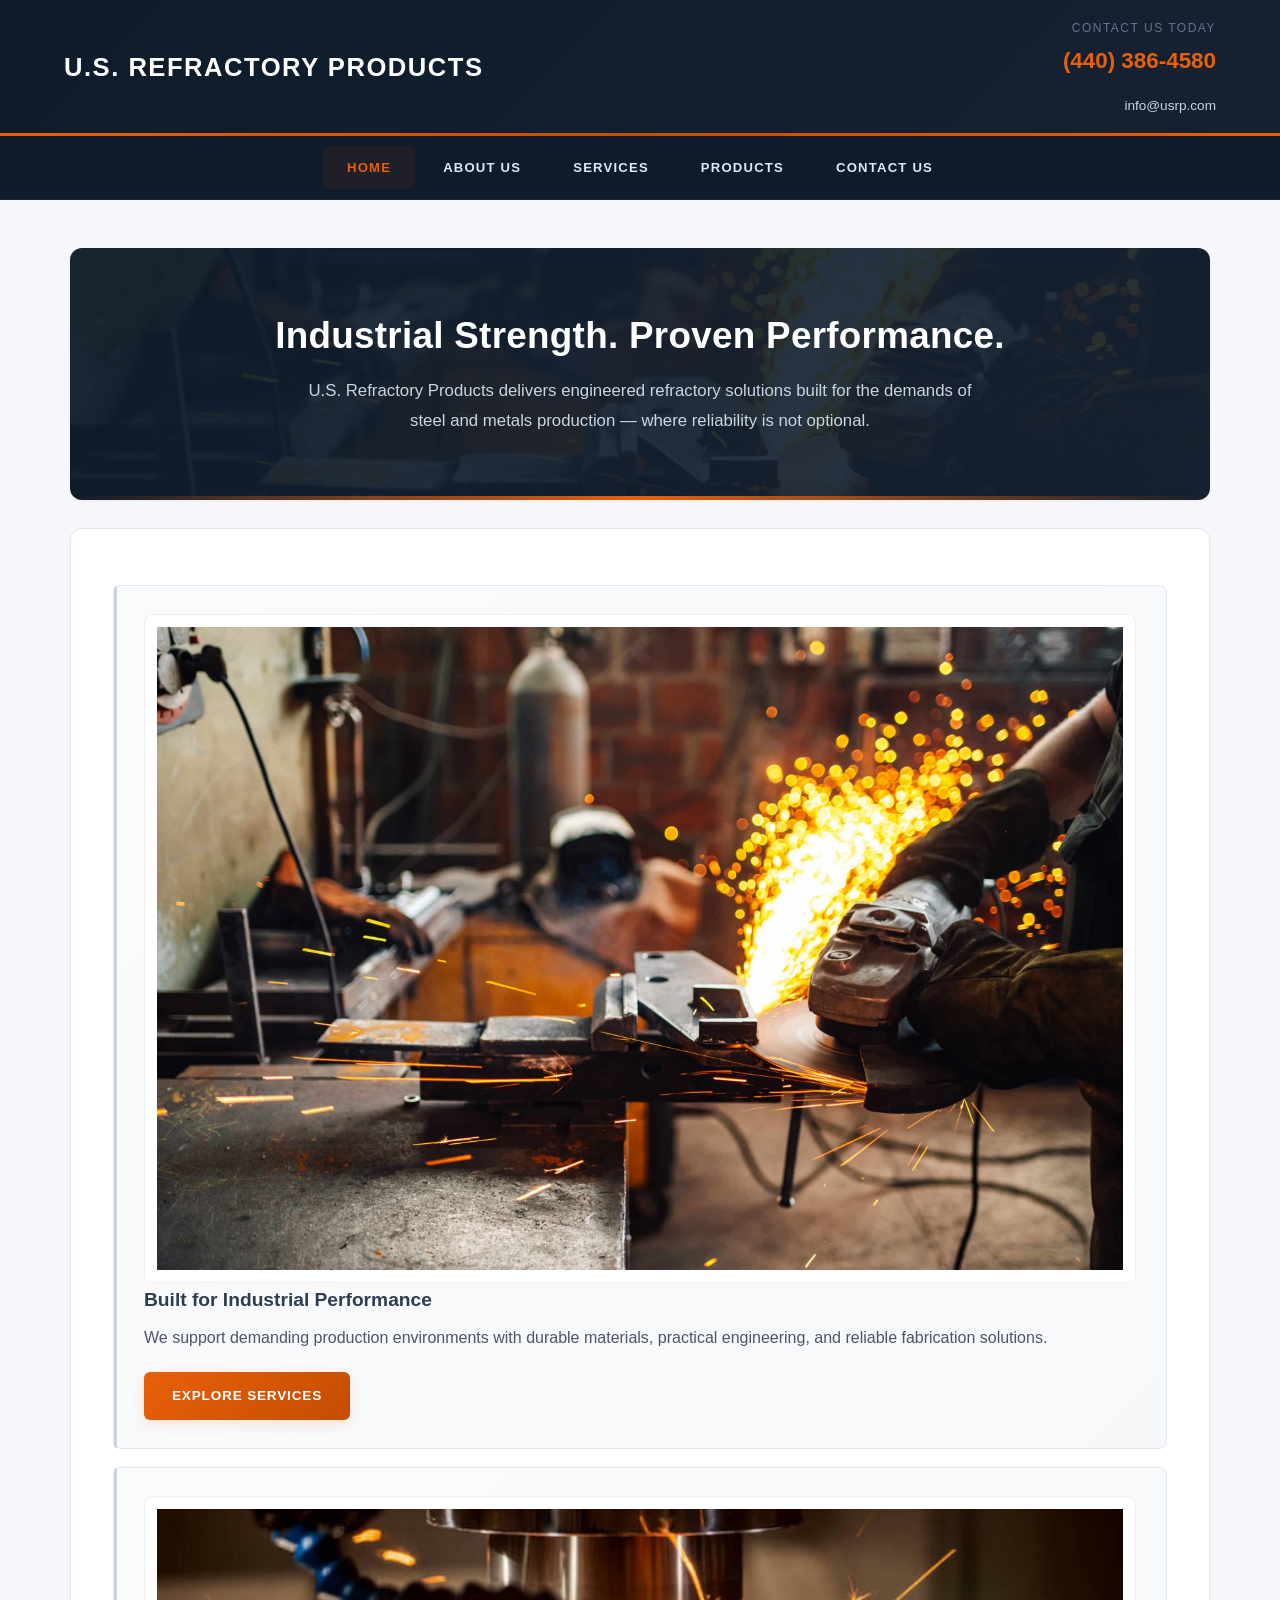
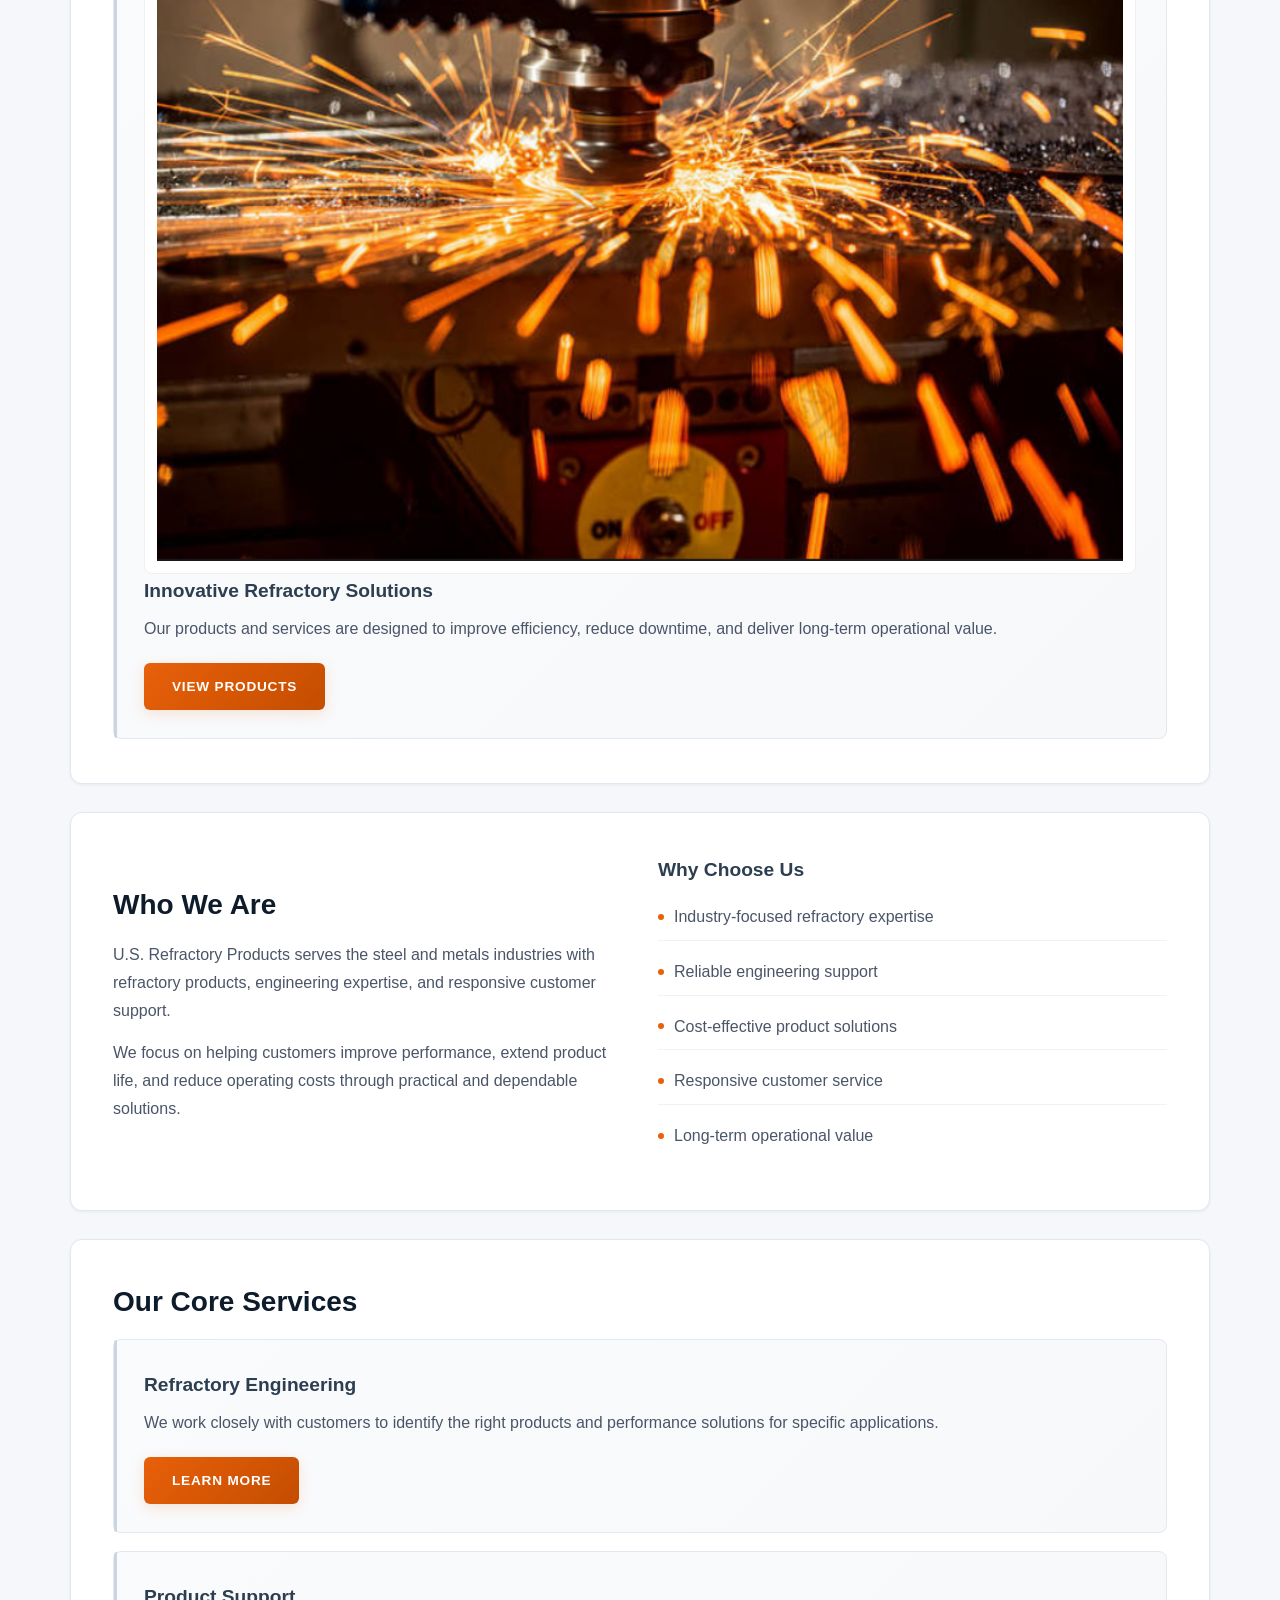
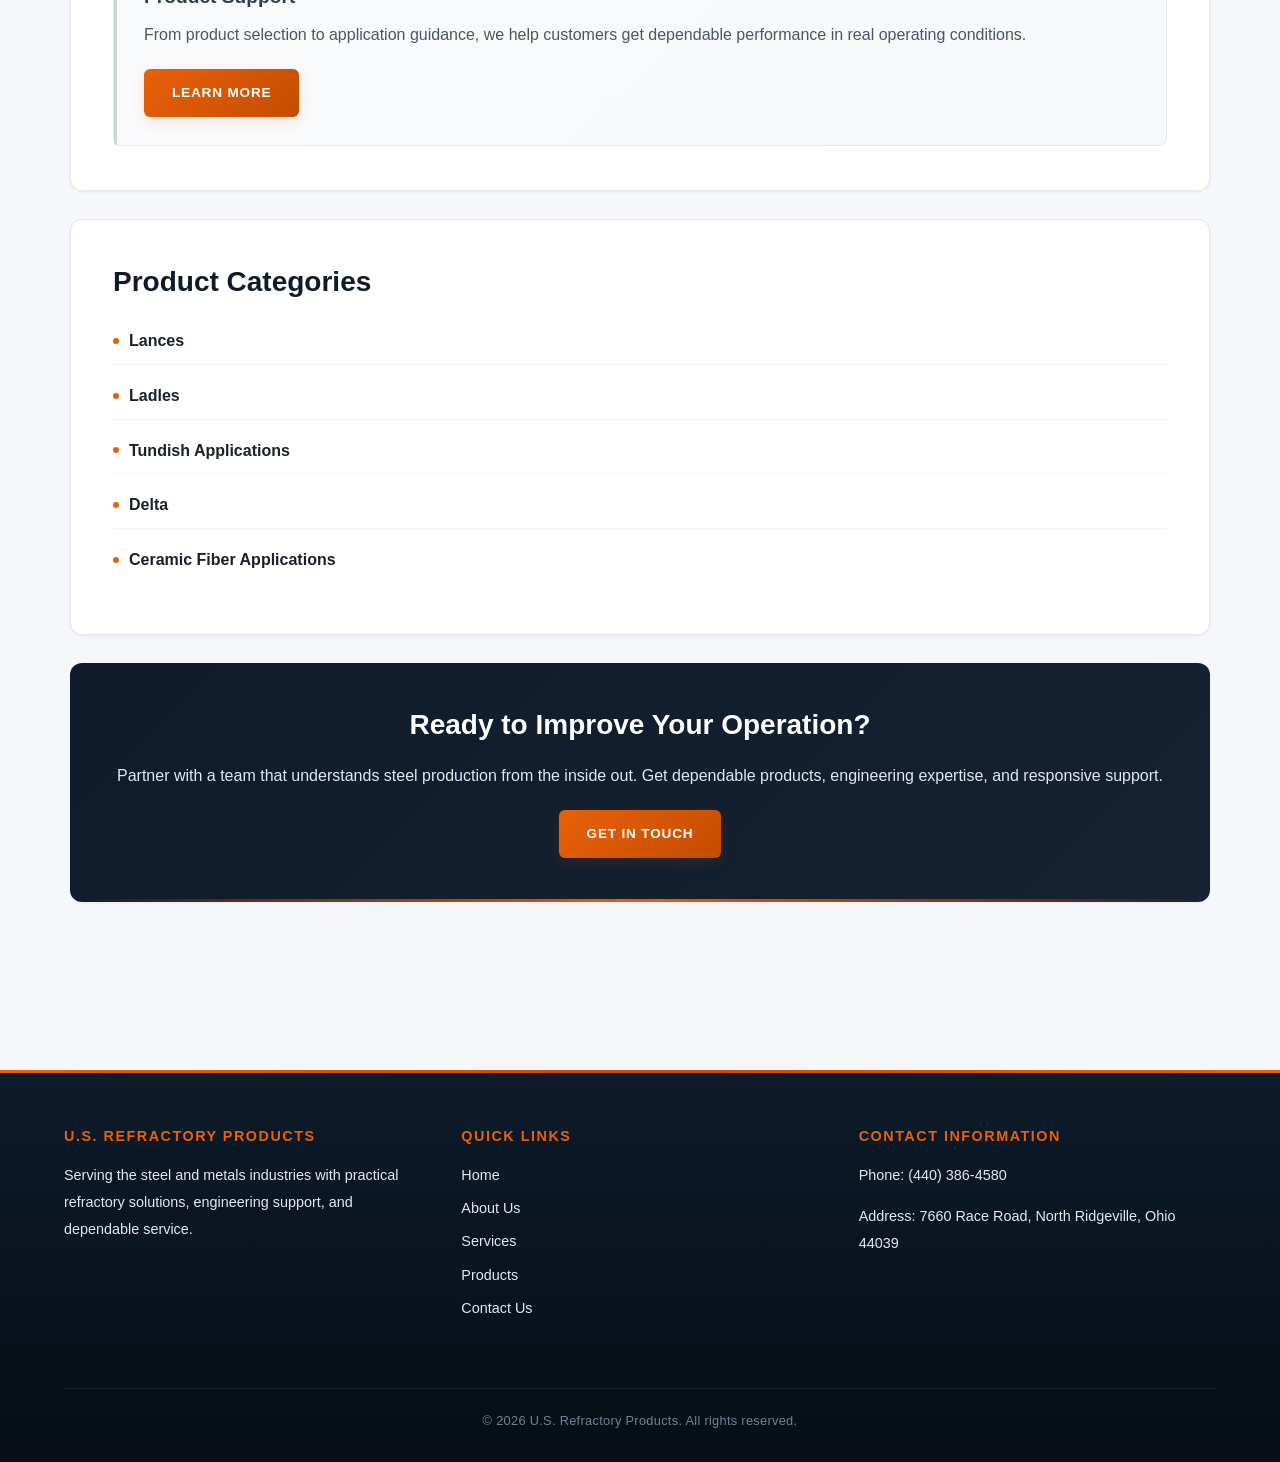
<file: html/index.html>
<!DOCTYPE html>
<html lang="en">
<head>
    <meta charset="UTF-8">
    <meta name="viewport" content="width=device-width, initial-scale=1.0">
    <title>U.S. Refractory Products | Home</title>
    <link rel="stylesheet" href="../CSS/style.css">
</head>
<body>

    <a class="skip-link" href="#main-content">Skip to main content</a>

    <header>
        <div>
            <h1>U.S. Refractory Products</h1>
        </div>

        <div>
            <p>Contact Us Today</p>
            <p>(440) 386-4580</p>
            <p>info@usrp.com</p>
        </div>
    </header>

    <nav>
        <ul>
            <li><a href="index.html">Home</a></li>
            <li><a href="about_us.html">About Us</a></li>
            <li><a href="services.html">Services</a></li>
            <li><a href="products.html">Products</a></li>
            <li><a href="contact_us.html">Contact Us</a></li>
        </ul>
    </nav>

    <main id="main-content">
        <section>
            <div>
                <h2>Industrial Strength. Proven Performance.</h2>
                <p>
                    U.S. Refractory Products delivers engineered refractory solutions built for
                    the demands of steel and metals production — where reliability is not optional.
                </p>
            </div>
        </section>

        <section>
            <article>
                <img src="../pic/grinding-machine.jpg" alt="Worker grinding metal with bright sparks in an industrial workshop">
                <div>
                    <h3>Built for Industrial Performance</h3>
                    <p>
                        We support demanding production environments with durable materials,
                        practical engineering, and reliable fabrication solutions.
                    </p>
                    <p><a href="services.html">Explore Services</a></p>
                </div>
            </article>

            <article>
                <img src="../pic/industry_m.png" alt="Metal processing machine creating sparks during fabrication">
                <div>
                    <h3>Innovative Refractory Solutions</h3>
                    <p>
                        Our products and services are designed to improve efficiency,
                        reduce downtime, and deliver long-term operational value.
                    </p>
                    <p><a href="products.html">View Products</a></p>
                </div>
            </article>
        </section>

        <section>
            <div>
                <h2>Who We Are</h2>
                <p>
                    U.S. Refractory Products serves the steel and metals industries with
                    refractory products, engineering expertise, and responsive customer support.
                </p>
                <p>
                    We focus on helping customers improve performance, extend product life,
                    and reduce operating costs through practical and dependable solutions.
                </p>
            </div>

            <div>
                <h3>Why Choose Us</h3>
                <ul>
                    <li>Industry-focused refractory expertise</li>
                    <li>Reliable engineering support</li>
                    <li>Cost-effective product solutions</li>
                    <li>Responsive customer service</li>
                    <li>Long-term operational value</li>
                </ul>
            </div>
        </section>

        <section>
            <h2>Our Core Services</h2>

            <article>
                <h3>Refractory Engineering</h3>
                <p>
                    We work closely with customers to identify the right products
                    and performance solutions for specific applications.
                </p>
                <p><a href="services.html">Learn More</a></p>
            </article>

            <article>
                <h3>Product Support</h3>
                <p>
                    From product selection to application guidance, we help customers
                    get dependable performance in real operating conditions.
                </p>
                <p><a href="services.html">Learn More</a></p>
            </article>
        </section>

        <section>
            <h2>Product Categories</h2>
            <ul>
                <li><a href="lances.html">Lances</a></li>
                <li><a href="ladles.html">Ladles</a></li>
                <li><a href="tundish_applications.html">Tundish Applications</a></li>
                <li><a href="delta.html">Delta</a></li>
                <li><a href="ceramic_fiber_applications.html">Ceramic Fiber Applications</a></li>
            </ul>
        </section>

        <section>
            <h2>Ready to Improve Your Operation?</h2>
            <p>
                Partner with a team that understands steel production from the inside out.
                Get dependable products, engineering expertise, and responsive support.
            </p>
            <p><a href="contact_us.html">Get in Touch</a></p>
        </section>
    </main>

    <footer>
        <section>
            <h3>U.S. Refractory Products</h3>
            <p>
                Serving the steel and metals industries with practical refractory
                solutions, engineering support, and dependable service.
            </p>
        </section>

        <section>
            <h3>Quick Links</h3>
            <ul>
                <li><a href="index.html">Home</a></li>
                <li><a href="about_us.html">About Us</a></li>
                <li><a href="services.html">Services</a></li>
                <li><a href="products.html">Products</a></li>
                <li><a href="contact_us.html">Contact Us</a></li>
            </ul>
        </section>

        <section>
            <h3>Contact Information</h3>
            <p>Phone: (440) 386-4580</p>
            <p>Address: 7660 Race Road, North Ridgeville, Ohio 44039</p>
        </section>

        <p>&copy; 2026 U.S. Refractory Products. All rights reserved.</p>
    </footer>

    <script src="../js/main.js"></script>
</body>
</html>
</file>
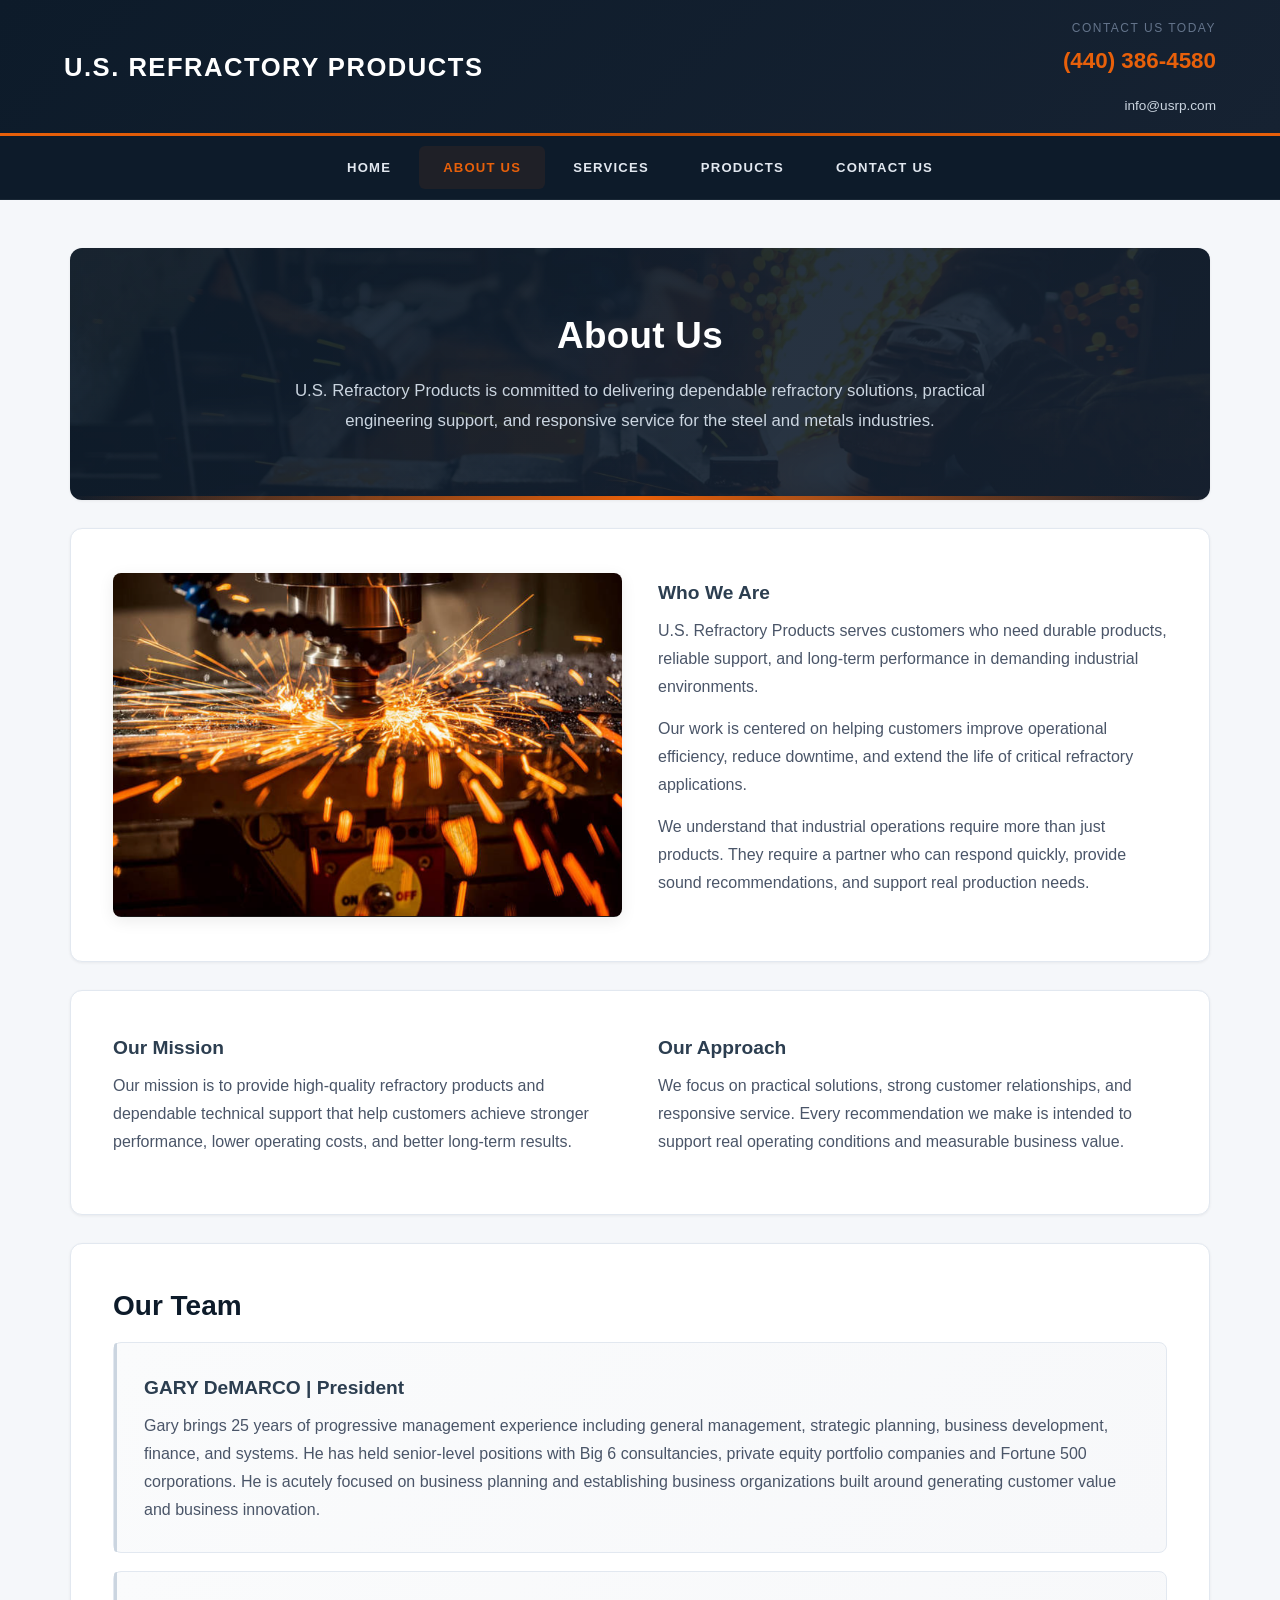
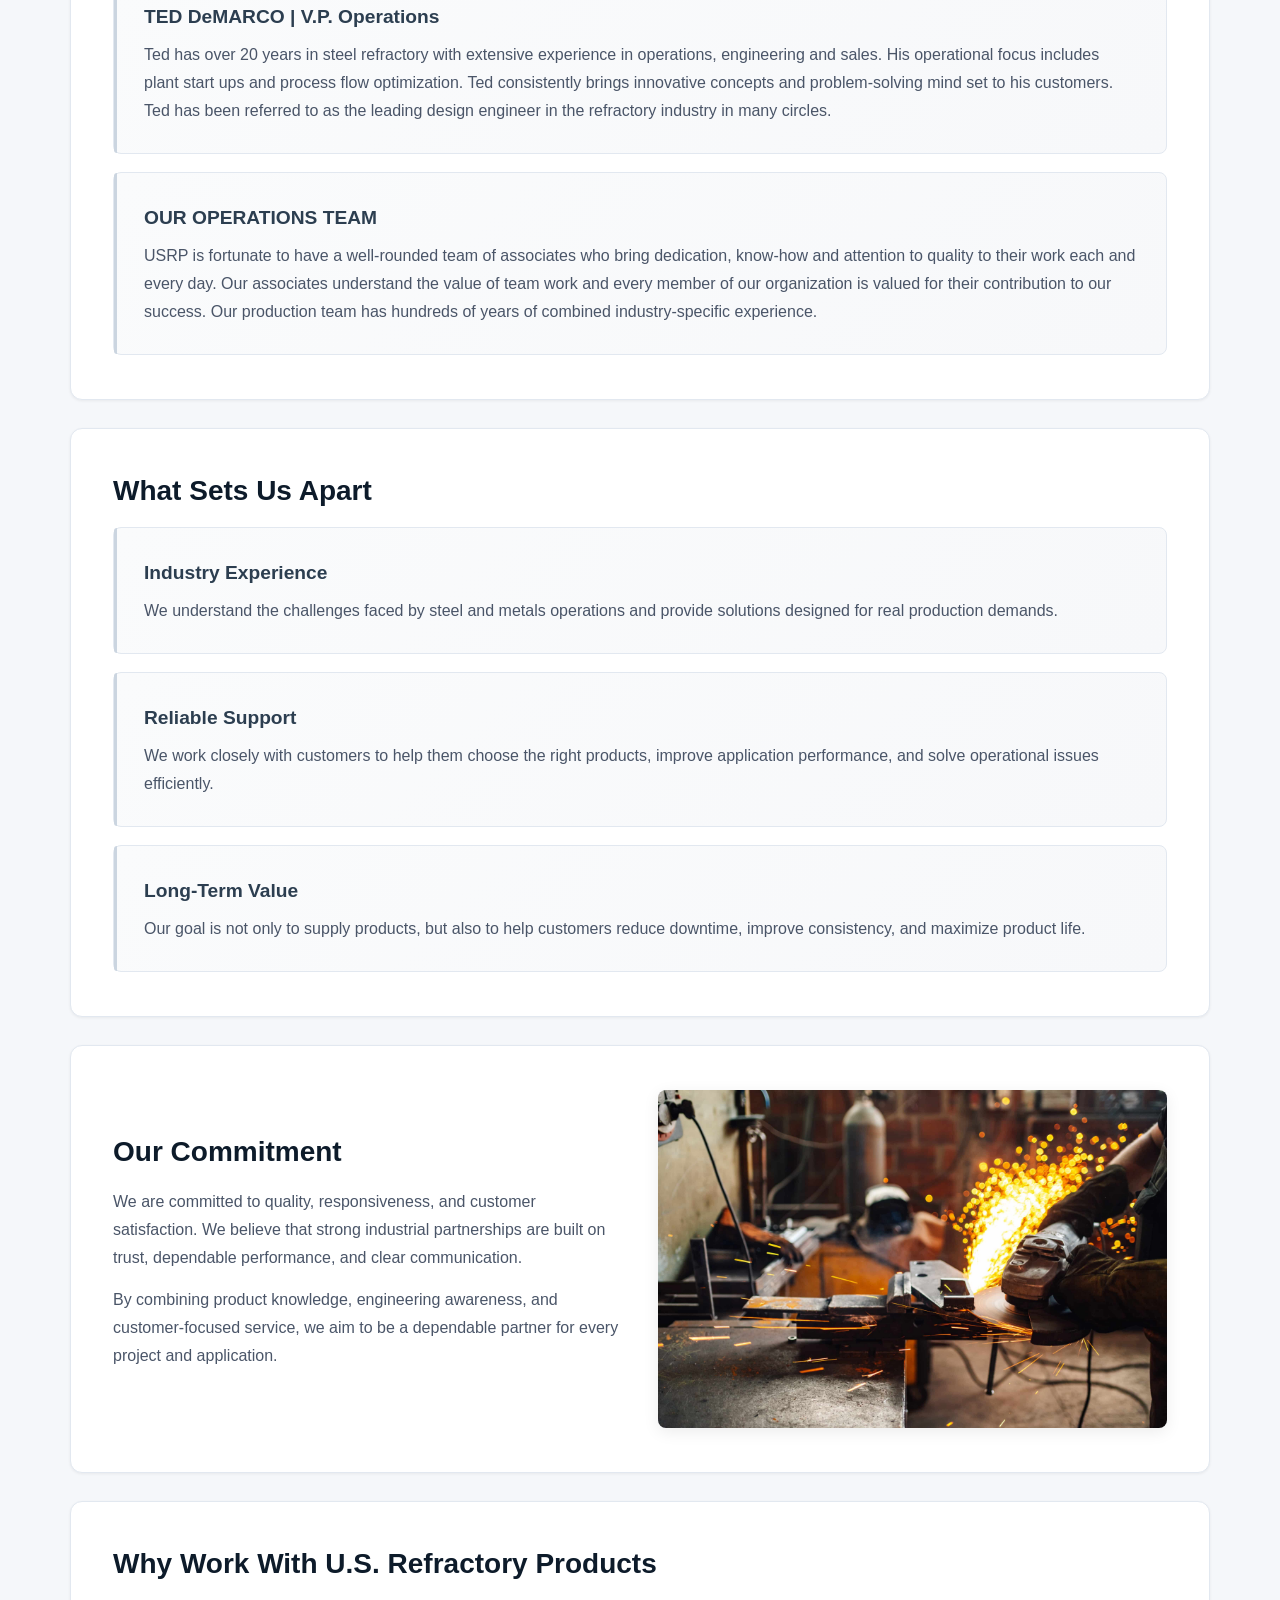
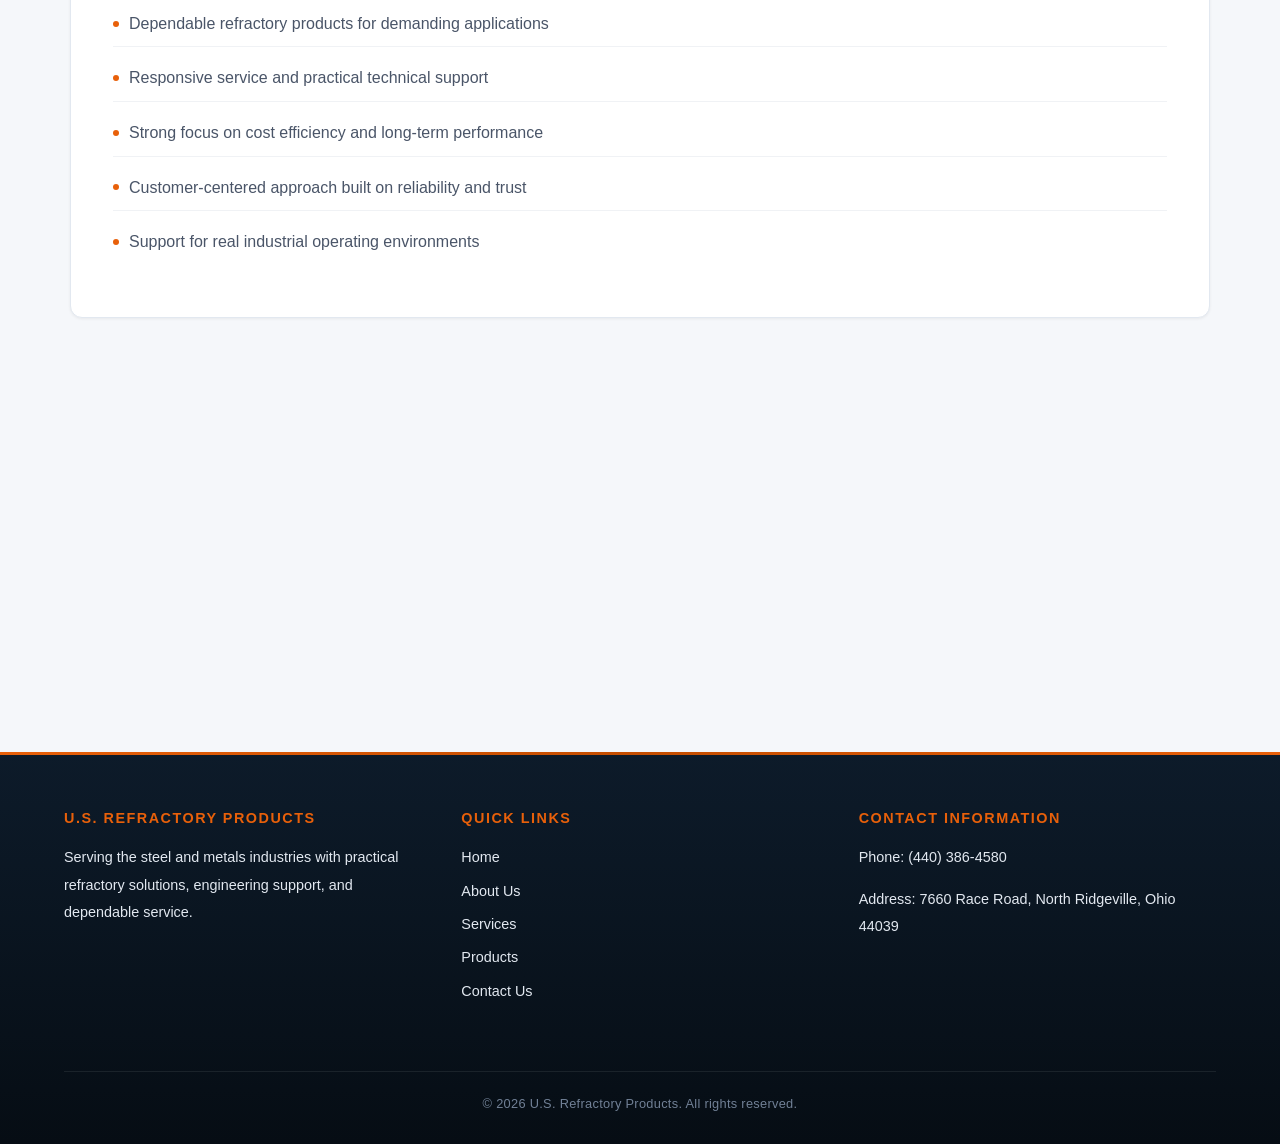
<file: html/about_us.html>
<!DOCTYPE html>
<html lang="en">
<head>
    <meta charset="UTF-8">
    <meta name="viewport" content="width=device-width, initial-scale=1.0">
    <title>U.S. Refractory Products | About Us</title>
    <link rel="stylesheet" href="../CSS/style.css">
</head>
<body>

    <a class="skip-link" href="#main-content">Skip to main content</a>

    <header>
        <div>
            <h1>U.S. Refractory Products</h1>
        </div>

        <div>
            <p>Contact Us Today</p>
            <p>(440) 386-4580</p>
            <p>info@usrp.com</p>
        </div>
    </header>

    <nav>
        <ul>
            <li><a href="index.html">Home</a></li>
            <li><a href="about_us.html">About Us</a></li>
            <li><a href="services.html">Services</a></li>
            <li><a href="products.html">Products</a></li>
            <li><a href="contact_us.html">Contact Us</a></li>
        </ul>
    </nav>

    <main id="main-content">
        <section>
            <div>
                <h2>About Us</h2>
                <p>
                    U.S. Refractory Products is committed to delivering dependable refractory
                    solutions, practical engineering support, and responsive service for the
                    steel and metals industries.
                </p>
            </div>
        </section>

        <section>
            <div>
                <img src="../pic/industry_m.png" alt="Industrial metal processing machine creating bright sparks">
            </div>

            <div>
                <h3>Who We Are</h3>
                <p>
                    U.S. Refractory Products serves customers who need durable products,
                    reliable support, and long-term performance in demanding industrial environments.
                </p>
                <p>
                    Our work is centered on helping customers improve operational efficiency,
                    reduce downtime, and extend the life of critical refractory applications.
                </p>
                <p>
                    We understand that industrial operations require more than just products.
                    They require a partner who can respond quickly, provide sound recommendations,
                    and support real production needs.
                </p>
            </div>
        </section>

        <section>
            <div>
                <h3>Our Mission</h3>
                <p>
                    Our mission is to provide high-quality refractory products and dependable
                    technical support that help customers achieve stronger performance,
                    lower operating costs, and better long-term results.
                </p>
            </div>

            <div>
                <h3>Our Approach</h3>
                <p>
                    We focus on practical solutions, strong customer relationships, and
                    responsive service. Every recommendation we make is intended to support
                    real operating conditions and measurable business value.
                </p>
            </div>
        </section>

        <section>
            <h2>Our Team</h2>

            <article>
                <h3>GARY DeMARCO | President</h3>
                <p>
                    Gary brings 25 years of progressive management experience including general management, strategic planning, business development, finance, and systems. He has held senior-level positions with Big 6 consultancies, private equity portfolio companies and Fortune 500 corporations. He is acutely focused on business planning and establishing business organizations built around generating customer value and business innovation.
                </p>
            </article>

            <article>
                <h3>TED DeMARCO | V.P. Operations</h3>
                <p>
                    Ted has over 20 years in steel refractory with extensive experience in operations, engineering and sales. His operational focus includes plant start ups and process flow optimization. Ted consistently brings innovative concepts and problem-solving mind set to his customers. Ted has been referred to as the leading design engineer in the refractory industry in many circles.
                </p>
            </article>

            <article>
                <h3>OUR OPERATIONS TEAM</h3>
                <p>
                    USRP is fortunate to have a well-rounded team of associates who bring dedication, know-how and attention to quality to their work each and every day. Our associates understand the value of team work and every member of our organization is valued for their contribution to our success. Our production team has hundreds of years of combined industry-specific experience.
                </p>
            </article>
        </section>

        <section>
            <h2>What Sets Us Apart</h2>

            <article>
                <h3>Industry Experience</h3>
                <p>
                    We understand the challenges faced by steel and metals operations and
                    provide solutions designed for real production demands.
                </p>
            </article>

            <article>
                <h3>Reliable Support</h3>
                <p>
                    We work closely with customers to help them choose the right products,
                    improve application performance, and solve operational issues efficiently.
                </p>
            </article>

            <article>
                <h3>Long-Term Value</h3>
                <p>
                    Our goal is not only to supply products, but also to help customers
                    reduce downtime, improve consistency, and maximize product life.
                </p>
            </article>
        </section>

        <section>
            <div>
                <h2>Our Commitment</h2>
                <p>
                    We are committed to quality, responsiveness, and customer satisfaction.
                    We believe that strong industrial partnerships are built on trust,
                    dependable performance, and clear communication.
                </p>
                <p>
                    By combining product knowledge, engineering awareness, and customer-focused
                    service, we aim to be a dependable partner for every project and application.
                </p>
            </div>

            <div>
                <img src="../pic/grinding-machine.jpg" alt="Worker using a grinding machine to shape metal in a workshop">
            </div>
        </section>

        <section>
            <h2>Why Work With U.S. Refractory Products</h2>
            <ul>
                <li>Dependable refractory products for demanding applications</li>
                <li>Responsive service and practical technical support</li>
                <li>Strong focus on cost efficiency and long-term performance</li>
                <li>Customer-centered approach built on reliability and trust</li>
                <li>Support for real industrial operating environments</li>
            </ul>
        </section>

        <section>
            <h2>Let’s Build a Reliable Partnership</h2>
            <p>
                Learn more about our services and products, or contact our team to discuss
                how U.S. Refractory Products can support your operation.
            </p>
            <p><a href="contact_us.html">Contact Us</a></p>
        </section>
    </main>

    <footer>
        <section>
            <h3>U.S. Refractory Products</h3>
            <p>
                Serving the steel and metals industries with practical refractory
                solutions, engineering support, and dependable service.
            </p>
        </section>

        <section>
            <h3>Quick Links</h3>
            <ul>
                <li><a href="index.html">Home</a></li>
                <li><a href="about_us.html">About Us</a></li>
                <li><a href="services.html">Services</a></li>
                <li><a href="products.html">Products</a></li>
                <li><a href="contact_us.html">Contact Us</a></li>
            </ul>
        </section>

        <section>
            <h3>Contact Information</h3>
            <p>Phone: (440) 386-4580</p>
            <p>Address: 7660 Race Road, North Ridgeville, Ohio 44039</p>
        </section>

        <p>&copy; 2026 U.S. Refractory Products. All rights reserved.</p>
    </footer>

    <script src="../js/main.js"></script>
</body>
</html>
</file>
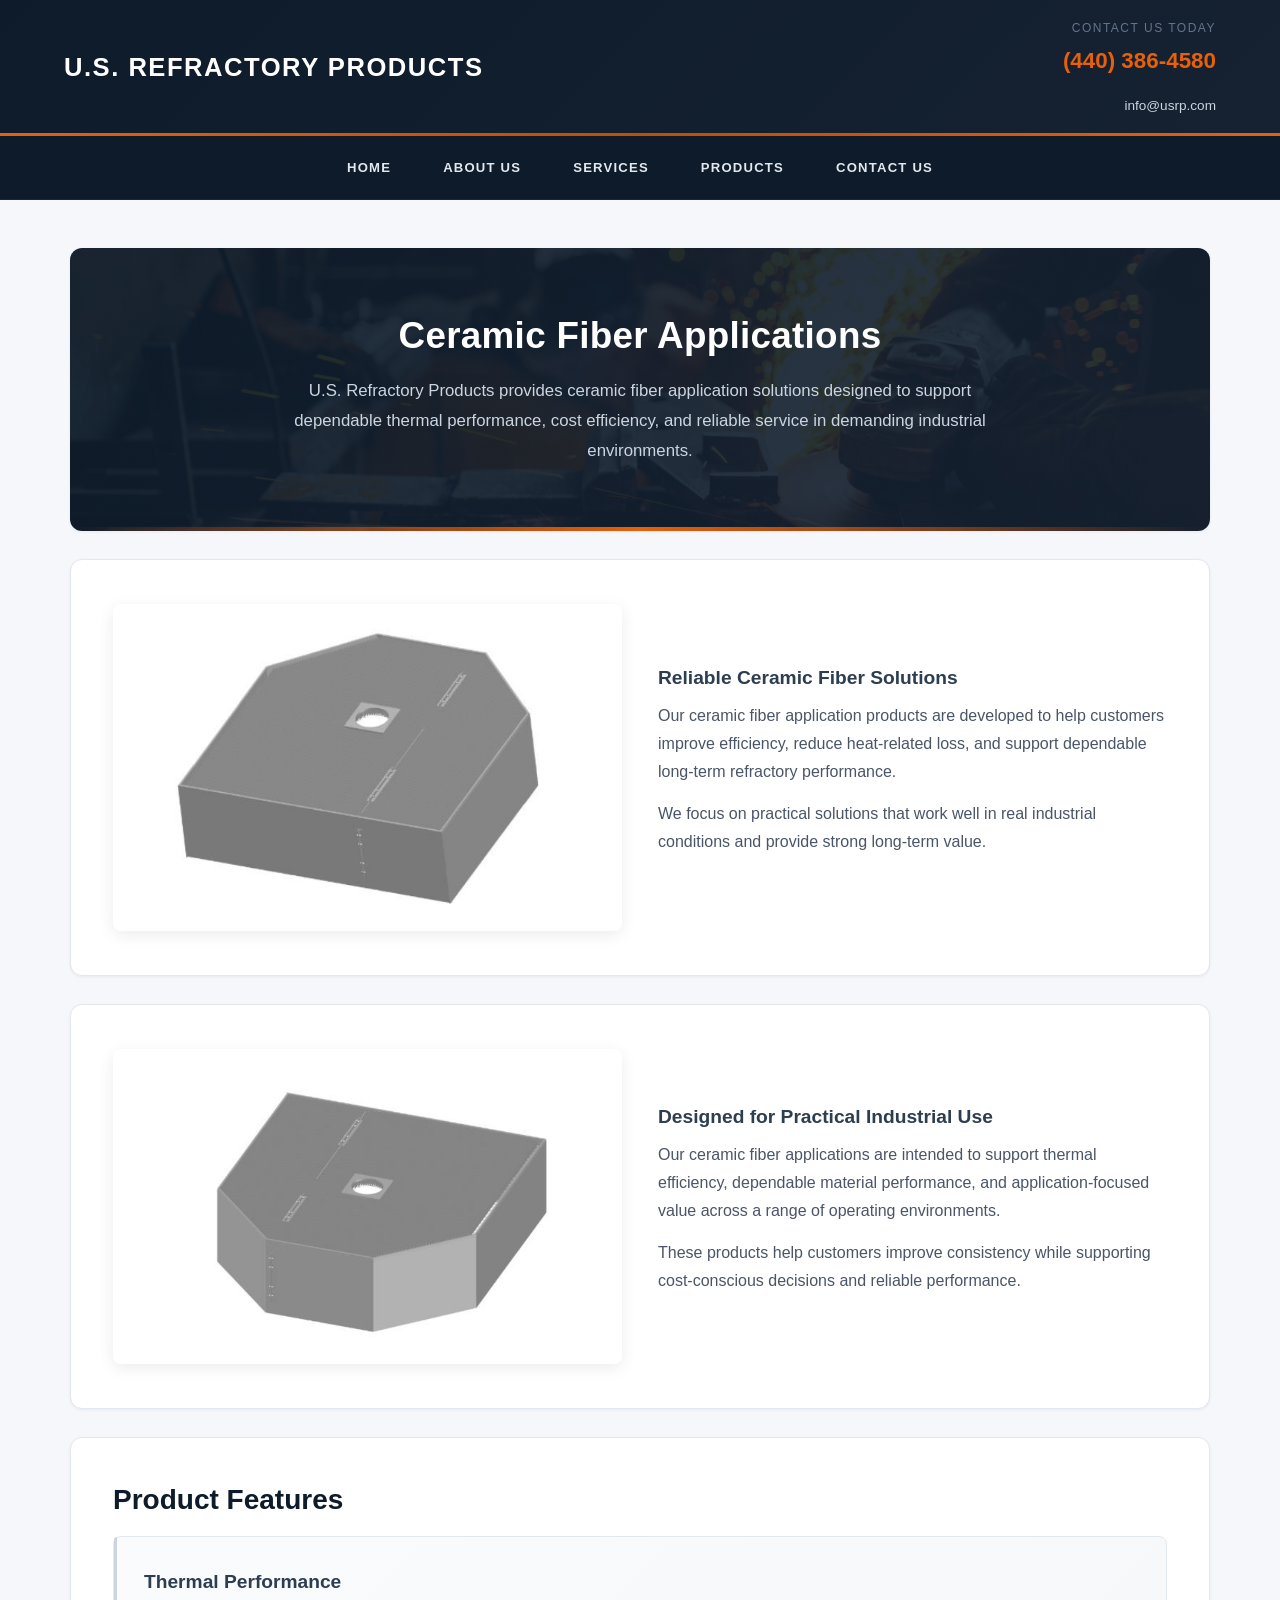
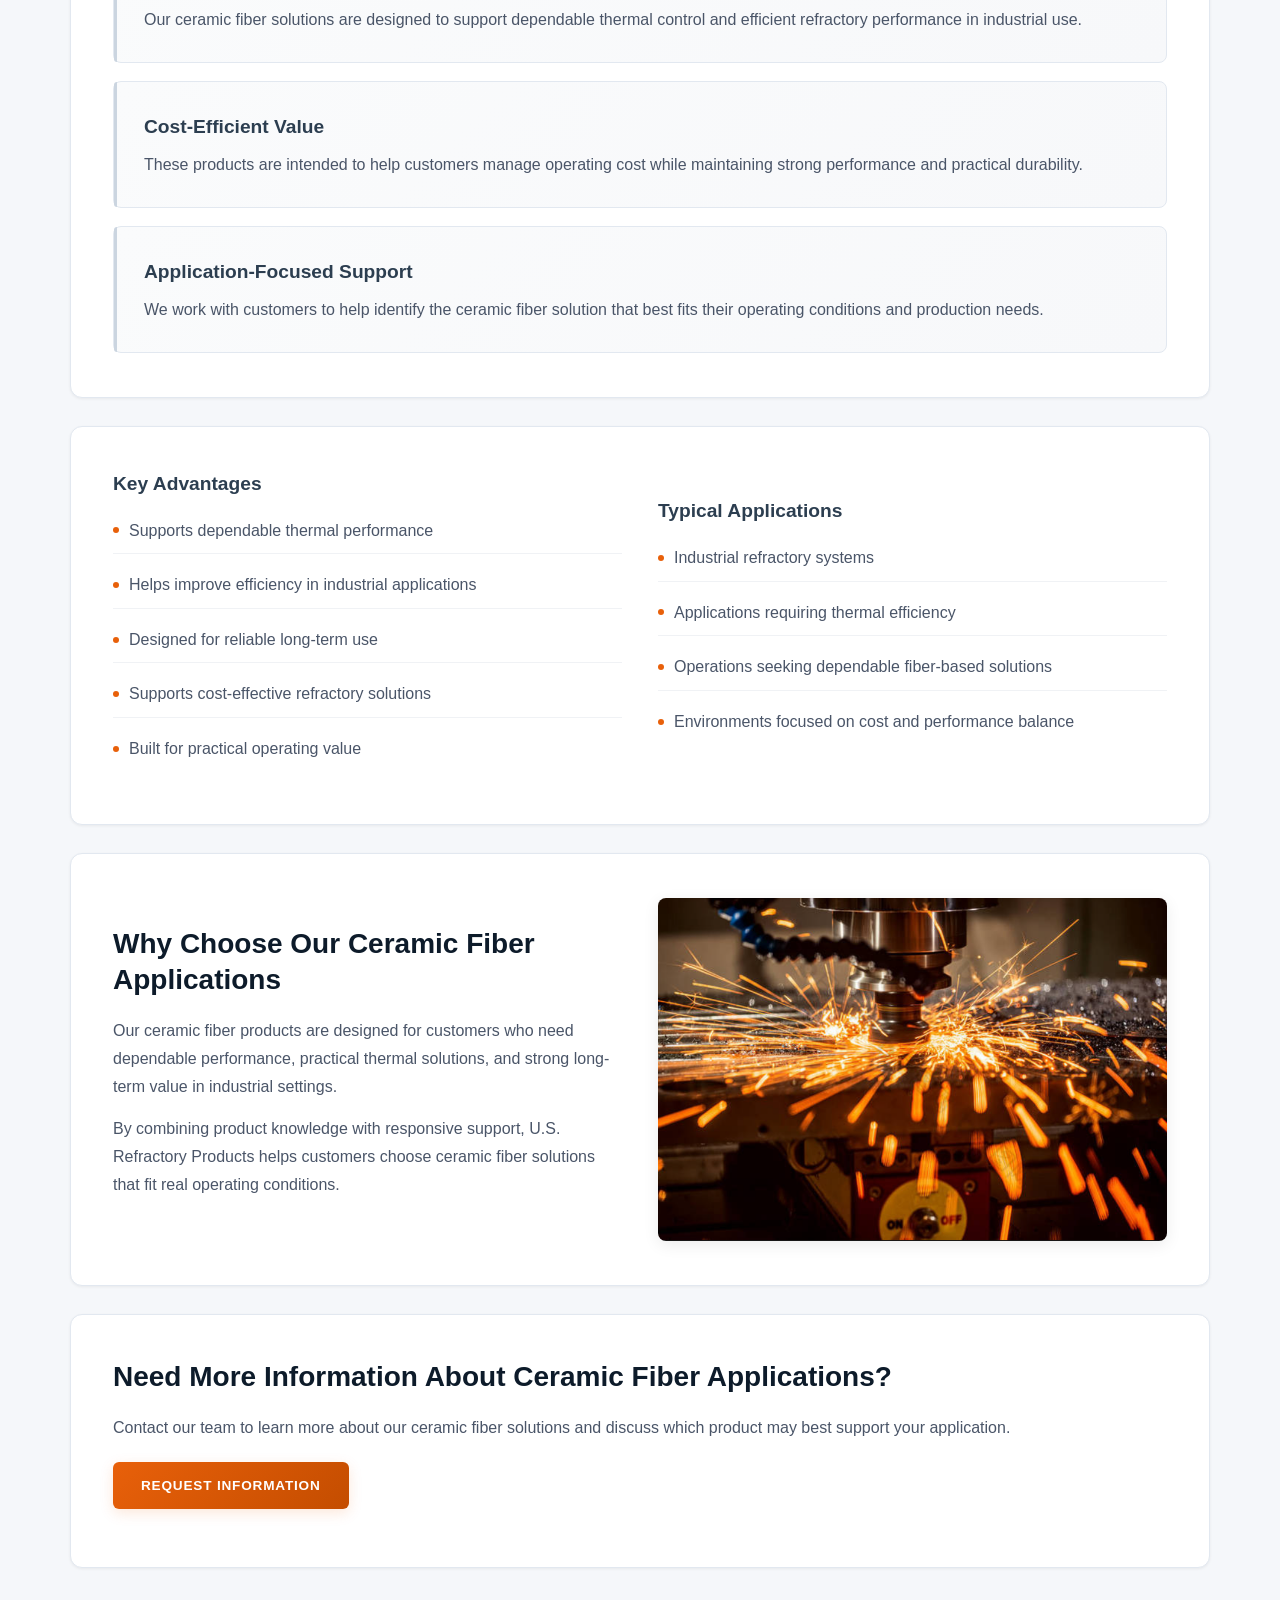
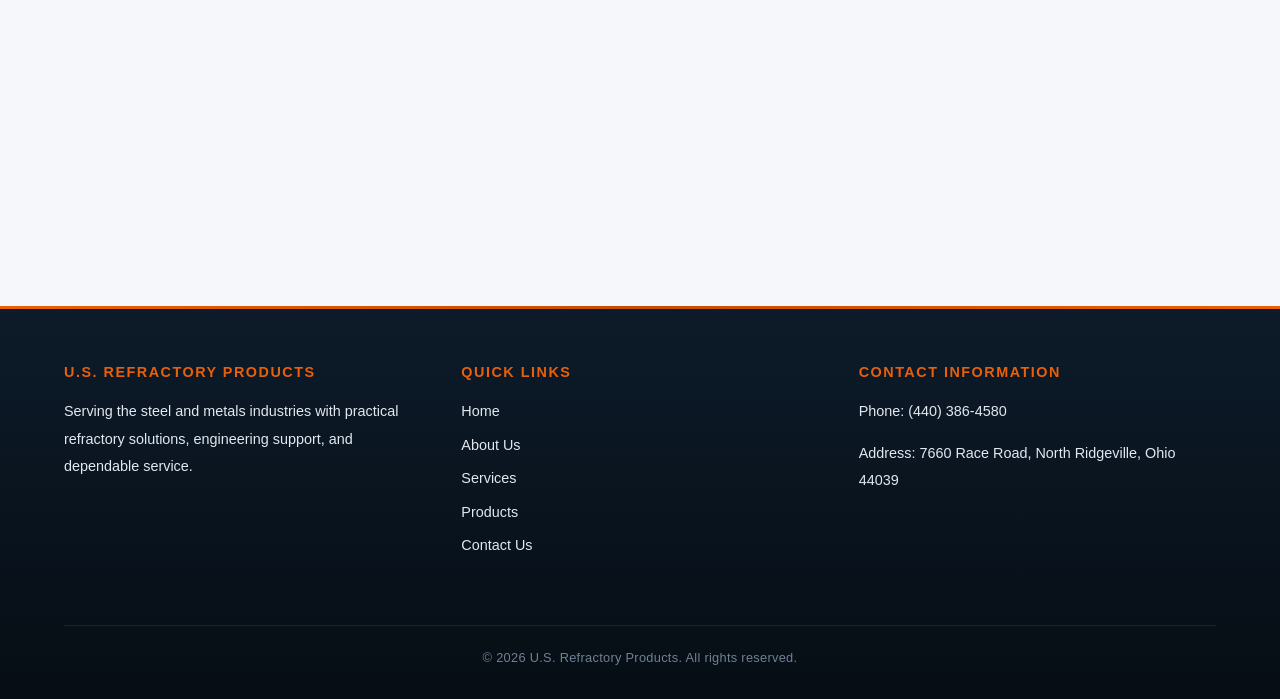
<file: html/ceramic_fiber_applications.html>
<!DOCTYPE html>
<html lang="en">
<head>
    <meta charset="UTF-8">
    <meta name="viewport" content="width=device-width, initial-scale=1.0">
    <title>U.S. Refractory Products | Ceramic Fiber Applications</title>
    <link rel="stylesheet" href="../CSS/style.css">
</head>
<body>

    <a class="skip-link" href="#main-content">Skip to main content</a>

    <header>
        <div>
            <h1>U.S. Refractory Products</h1>
        </div>

        <div>
            <p>Contact Us Today</p>
            <p>(440) 386-4580</p>
            <p>info@usrp.com</p>
        </div>
    </header>

    <nav>
        <ul>
            <li><a href="index.html">Home</a></li>
            <li><a href="about_us.html">About Us</a></li>
            <li><a href="services.html">Services</a></li>
            <li><a href="products.html">Products</a></li>
            <li><a href="contact_us.html">Contact Us</a></li>
        </ul>
    </nav>

    <main id="main-content">
        <section>
            <div>
                <h2>Ceramic Fiber Applications</h2>
                <p>
                    U.S. Refractory Products provides ceramic fiber application solutions
                    designed to support dependable thermal performance, cost efficiency,
                    and reliable service in demanding industrial environments.
                </p>
            </div>
        </section>

        <section>
            <div>
                <img src="../pic/ceramic_fiber1.png" alt="Ceramic fiber product illustration showing circular fiber components">
            </div>

            <div>
                <h3>Reliable Ceramic Fiber Solutions</h3>
                <p>
                    Our ceramic fiber application products are developed to help customers
                    improve efficiency, reduce heat-related loss, and support dependable
                    long-term refractory performance.
                </p>
                <p>
                    We focus on practical solutions that work well in real industrial
                    conditions and provide strong long-term value.
                </p>
            </div>
        </section>

        <section>
            <div>
                <img src="../pic/ceramic_fiber2.png" alt="Ceramic fiber board product illustration showing a rectangular fiber component">
            </div>

            <div>
                <h3>Designed for Practical Industrial Use</h3>
                <p>
                    Our ceramic fiber applications are intended to support thermal
                    efficiency, dependable material performance, and application-focused
                    value across a range of operating environments.
                </p>
                <p>
                    These products help customers improve consistency while supporting
                    cost-conscious decisions and reliable performance.
                </p>
            </div>
        </section>

        <section>
            <h2>Product Features</h2>

            <article>
                <h3>Thermal Performance</h3>
                <p>
                    Our ceramic fiber solutions are designed to support dependable
                    thermal control and efficient refractory performance in industrial use.
                </p>
            </article>

            <article>
                <h3>Cost-Efficient Value</h3>
                <p>
                    These products are intended to help customers manage operating cost
                    while maintaining strong performance and practical durability.
                </p>
            </article>

            <article>
                <h3>Application-Focused Support</h3>
                <p>
                    We work with customers to help identify the ceramic fiber solution
                    that best fits their operating conditions and production needs.
                </p>
            </article>
        </section>

        <section>
            <div>
                <h3>Key Advantages</h3>
                <ul>
                    <li>Supports dependable thermal performance</li>
                    <li>Helps improve efficiency in industrial applications</li>
                    <li>Designed for reliable long-term use</li>
                    <li>Supports cost-effective refractory solutions</li>
                    <li>Built for practical operating value</li>
                </ul>
            </div>

            <div>
                <h3>Typical Applications</h3>
                <ul>
                    <li>Industrial refractory systems</li>
                    <li>Applications requiring thermal efficiency</li>
                    <li>Operations seeking dependable fiber-based solutions</li>
                    <li>Environments focused on cost and performance balance</li>
                </ul>
            </div>
        </section>

        <section>
            <div>
                <h2>Why Choose Our Ceramic Fiber Applications</h2>
                <p>
                    Our ceramic fiber products are designed for customers who need
                    dependable performance, practical thermal solutions, and strong
                    long-term value in industrial settings.
                </p>
                <p>
                    By combining product knowledge with responsive support, U.S. Refractory
                    Products helps customers choose ceramic fiber solutions that fit
                    real operating conditions.
                </p>
            </div>

            <div>
                <img src="../pic/industry_m.png" alt="Industrial metal processing machine creating bright sparks">
            </div>
        </section>

        <section>
            <h2>Need More Information About Ceramic Fiber Applications?</h2>
            <p>
                Contact our team to learn more about our ceramic fiber solutions and
                discuss which product may best support your application.
            </p>
            <p><a href="contact_us.html">Request Information</a></p>
        </section>

        <section>
            <p><a href="products.html">Back to Products</a></p>
        </section>
    </main>

    <footer>
        <section>
            <h3>U.S. Refractory Products</h3>
            <p>
                Serving the steel and metals industries with practical refractory
                solutions, engineering support, and dependable service.
            </p>
        </section>

        <section>
            <h3>Quick Links</h3>
            <ul>
                <li><a href="index.html">Home</a></li>
                <li><a href="about_us.html">About Us</a></li>
                <li><a href="services.html">Services</a></li>
                <li><a href="products.html">Products</a></li>
                <li><a href="contact_us.html">Contact Us</a></li>
            </ul>
        </section>

        <section>
            <h3>Contact Information</h3>
            <p>Phone: (440) 386-4580</p>
            <p>Address: 7660 Race Road, North Ridgeville, Ohio 44039</p>
        </section>

        <p>&copy; 2026 U.S. Refractory Products. All rights reserved.</p>
    </footer>

    <script src="../js/main.js"></script>
</body>
</html>
</file>
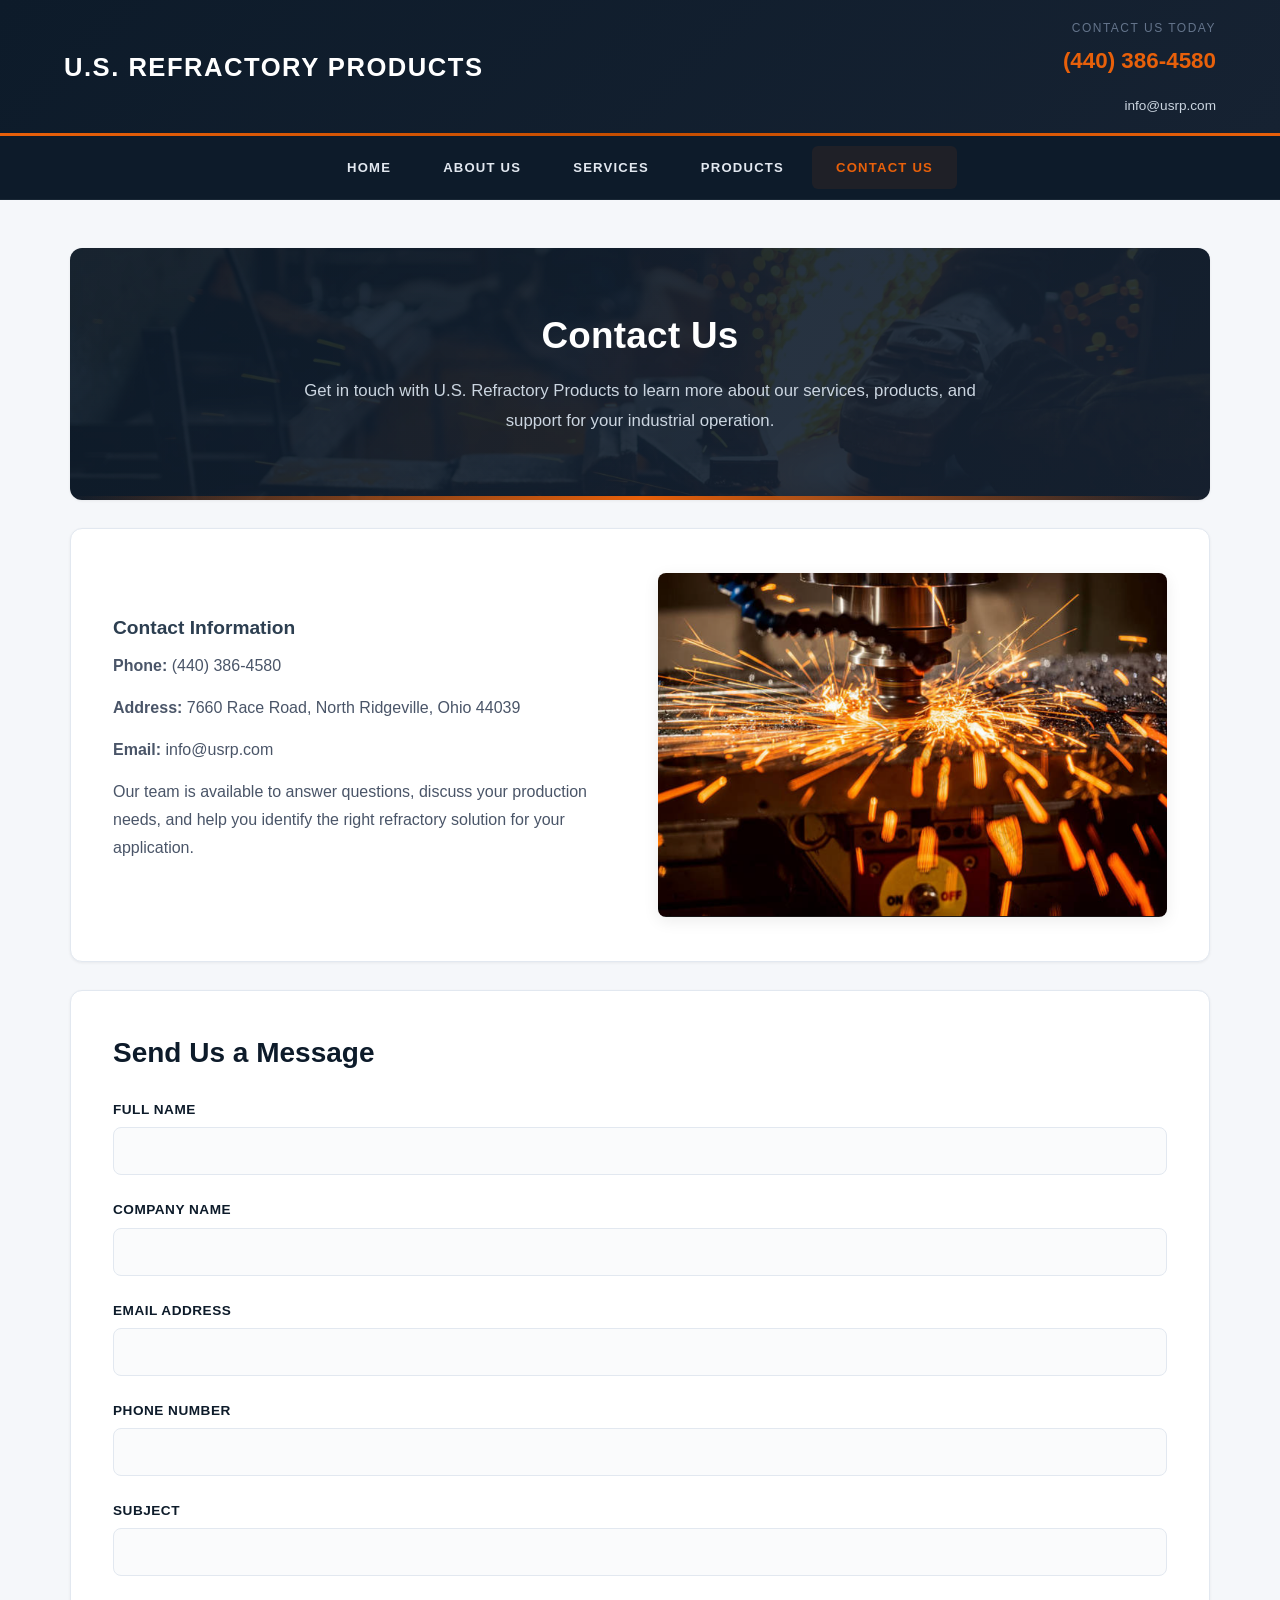
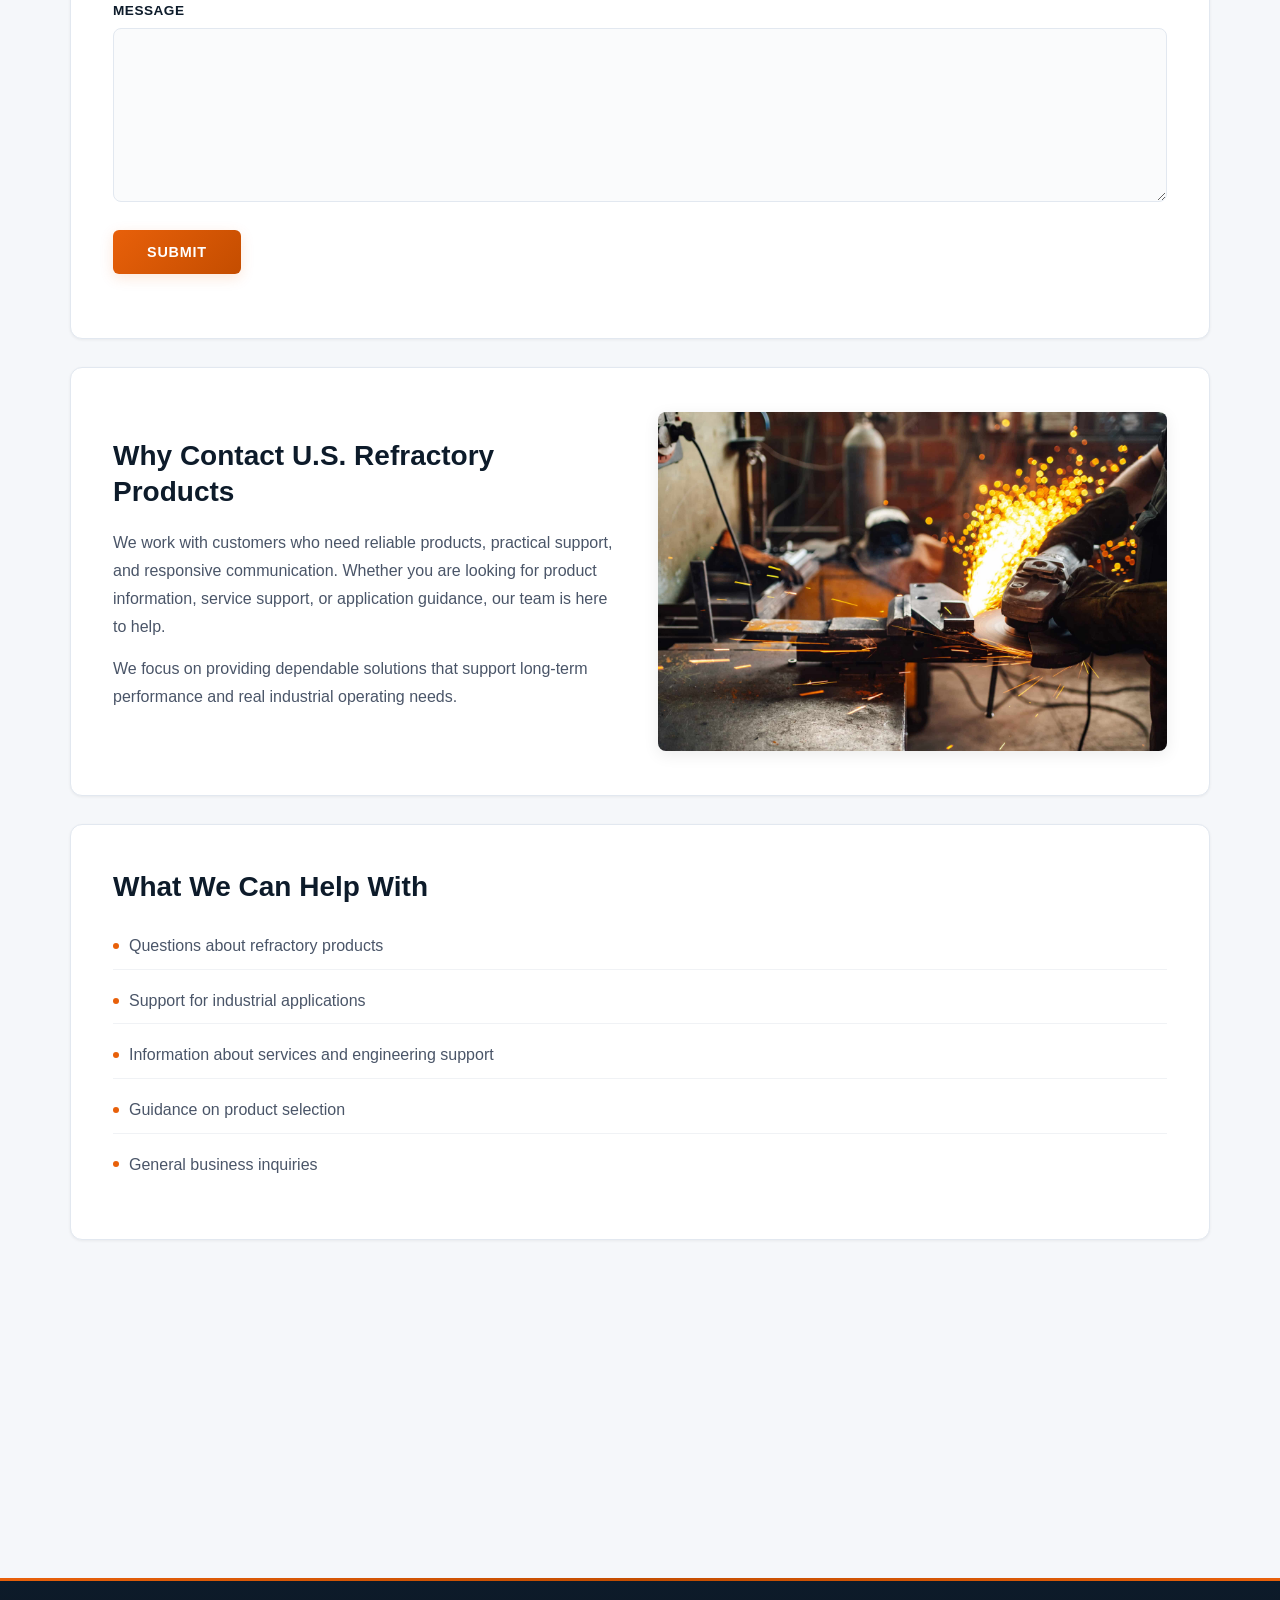
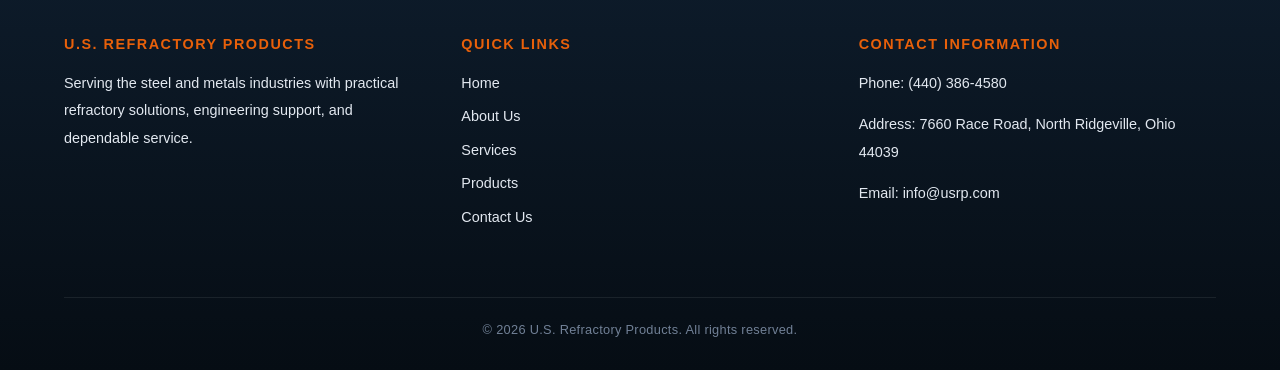
<file: html/contact_us.html>
<!DOCTYPE html>
<html lang="en">
<head>
    <meta charset="UTF-8">
    <meta name="viewport" content="width=device-width, initial-scale=1.0">
    <title>U.S. Refractory Products | Contact Us</title>
    <link rel="stylesheet" href="../CSS/style.css">
</head>
<body>

    <a class="skip-link" href="#main-content">Skip to main content</a>

    <header>
        <div>
            <h1>U.S. Refractory Products</h1>
        </div>

        <div>
            <p>Contact Us Today</p>
            <p>(440) 386-4580</p>
            <p>info@usrp.com</p>
        </div>
    </header>

    <nav>
        <ul>
            <li><a href="index.html">Home</a></li>
            <li><a href="about_us.html">About Us</a></li>
            <li><a href="services.html">Services</a></li>
            <li><a href="products.html">Products</a></li>
            <li><a href="contact_us.html">Contact Us</a></li>
        </ul>
    </nav>

    <main id="main-content">
        <section>
            <div>
                <h2>Contact Us</h2>
                <p>
                    Get in touch with U.S. Refractory Products to learn more about our
                    services, products, and support for your industrial operation.
                </p>
            </div>
        </section>

        <section>
            <div>
                <h3>Contact Information</h3>
                <p><strong>Phone:</strong> (440) 386-4580</p>
                <p><strong>Address:</strong> 7660 Race Road, North Ridgeville, Ohio 44039</p>
                <p><strong>Email:</strong> info@usrp.com</p>
                <p>
                    Our team is available to answer questions, discuss your production
                    needs, and help you identify the right refractory solution for your application.
                </p>
            </div>

            <div>
                <img src="../pic/industry_m.png" alt="Industrial metal processing machine creating bright sparks">
            </div>
        </section>

        <section>
            <h2>Send Us a Message</h2>

            <form action="#" method="post">
                <div>
                    <label for="name">Full Name</label><br>
                    <input type="text" id="name" name="name" required>
                </div>

                <div>
                    <label for="company">Company Name</label><br>
                    <input type="text" id="company" name="company">
                </div>

                <div>
                    <label for="email">Email Address</label><br>
                    <input type="email" id="email" name="email" required>
                </div>

                <div>
                    <label for="phone">Phone Number</label><br>
                    <input type="tel" id="phone" name="phone">
                </div>

                <div>
                    <label for="subject">Subject</label><br>
                    <input type="text" id="subject" name="subject" required>
                </div>

                <div>
                    <label for="message">Message</label><br>
                    <textarea id="message" name="message" rows="8" required></textarea>
                </div>

                <div>
                    <button type="submit">Submit</button>
                </div>
            </form>
        </section>

        <section>
            <div>
                <h2>Why Contact U.S. Refractory Products</h2>
                <p>
                    We work with customers who need reliable products, practical support,
                    and responsive communication. Whether you are looking for product
                    information, service support, or application guidance, our team is here to help.
                </p>
                <p>
                    We focus on providing dependable solutions that support long-term
                    performance and real industrial operating needs.
                </p>
            </div>

            <div>
                <img src="../pic/grinding-machine.jpg" alt="Worker using a grinding machine to shape metal in an industrial workshop">
            </div>
        </section>

        <section>
            <h2>What We Can Help With</h2>
            <ul>
                <li>Questions about refractory products</li>
                <li>Support for industrial applications</li>
                <li>Information about services and engineering support</li>
                <li>Guidance on product selection</li>
                <li>General business inquiries</li>
            </ul>
        </section>

        <section>
            <p><a href="products.html">Browse Products</a></p>
        </section>
    </main>

    <footer>
        <section>
            <h3>U.S. Refractory Products</h3>
            <p>
                Serving the steel and metals industries with practical refractory
                solutions, engineering support, and dependable service.
            </p>
        </section>

        <section>
            <h3>Quick Links</h3>
            <ul>
                <li><a href="index.html">Home</a></li>
                <li><a href="about_us.html">About Us</a></li>
                <li><a href="services.html">Services</a></li>
                <li><a href="products.html">Products</a></li>
                <li><a href="contact_us.html">Contact Us</a></li>
            </ul>
        </section>

        <section>
            <h3>Contact Information</h3>
            <p>Phone: (440) 386-4580</p>
            <p>Address: 7660 Race Road, North Ridgeville, Ohio 44039</p>
            <p>Email: info@usrp.com</p>
        </section>

        <p>&copy; 2026 U.S. Refractory Products. All rights reserved.</p>
    </footer>

    <script src="../js/main.js"></script>
</body>
</html>
</file>
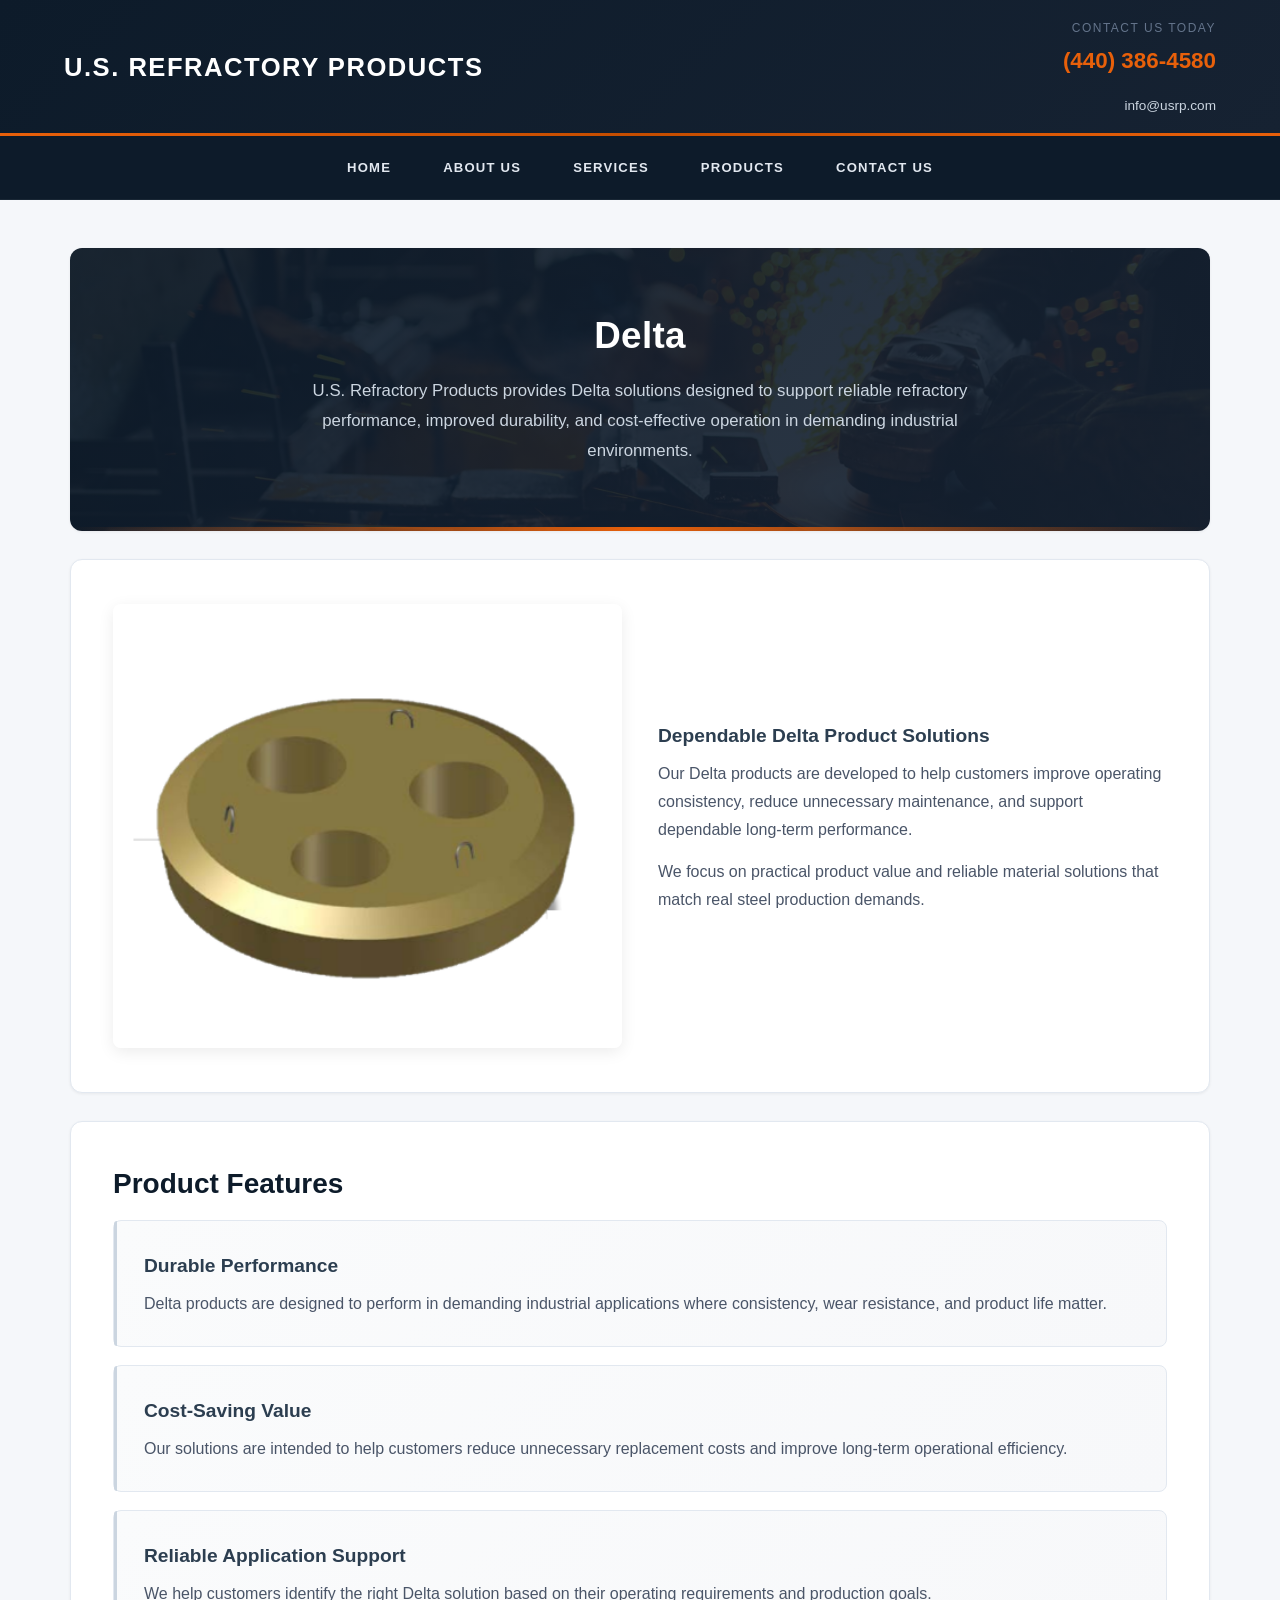
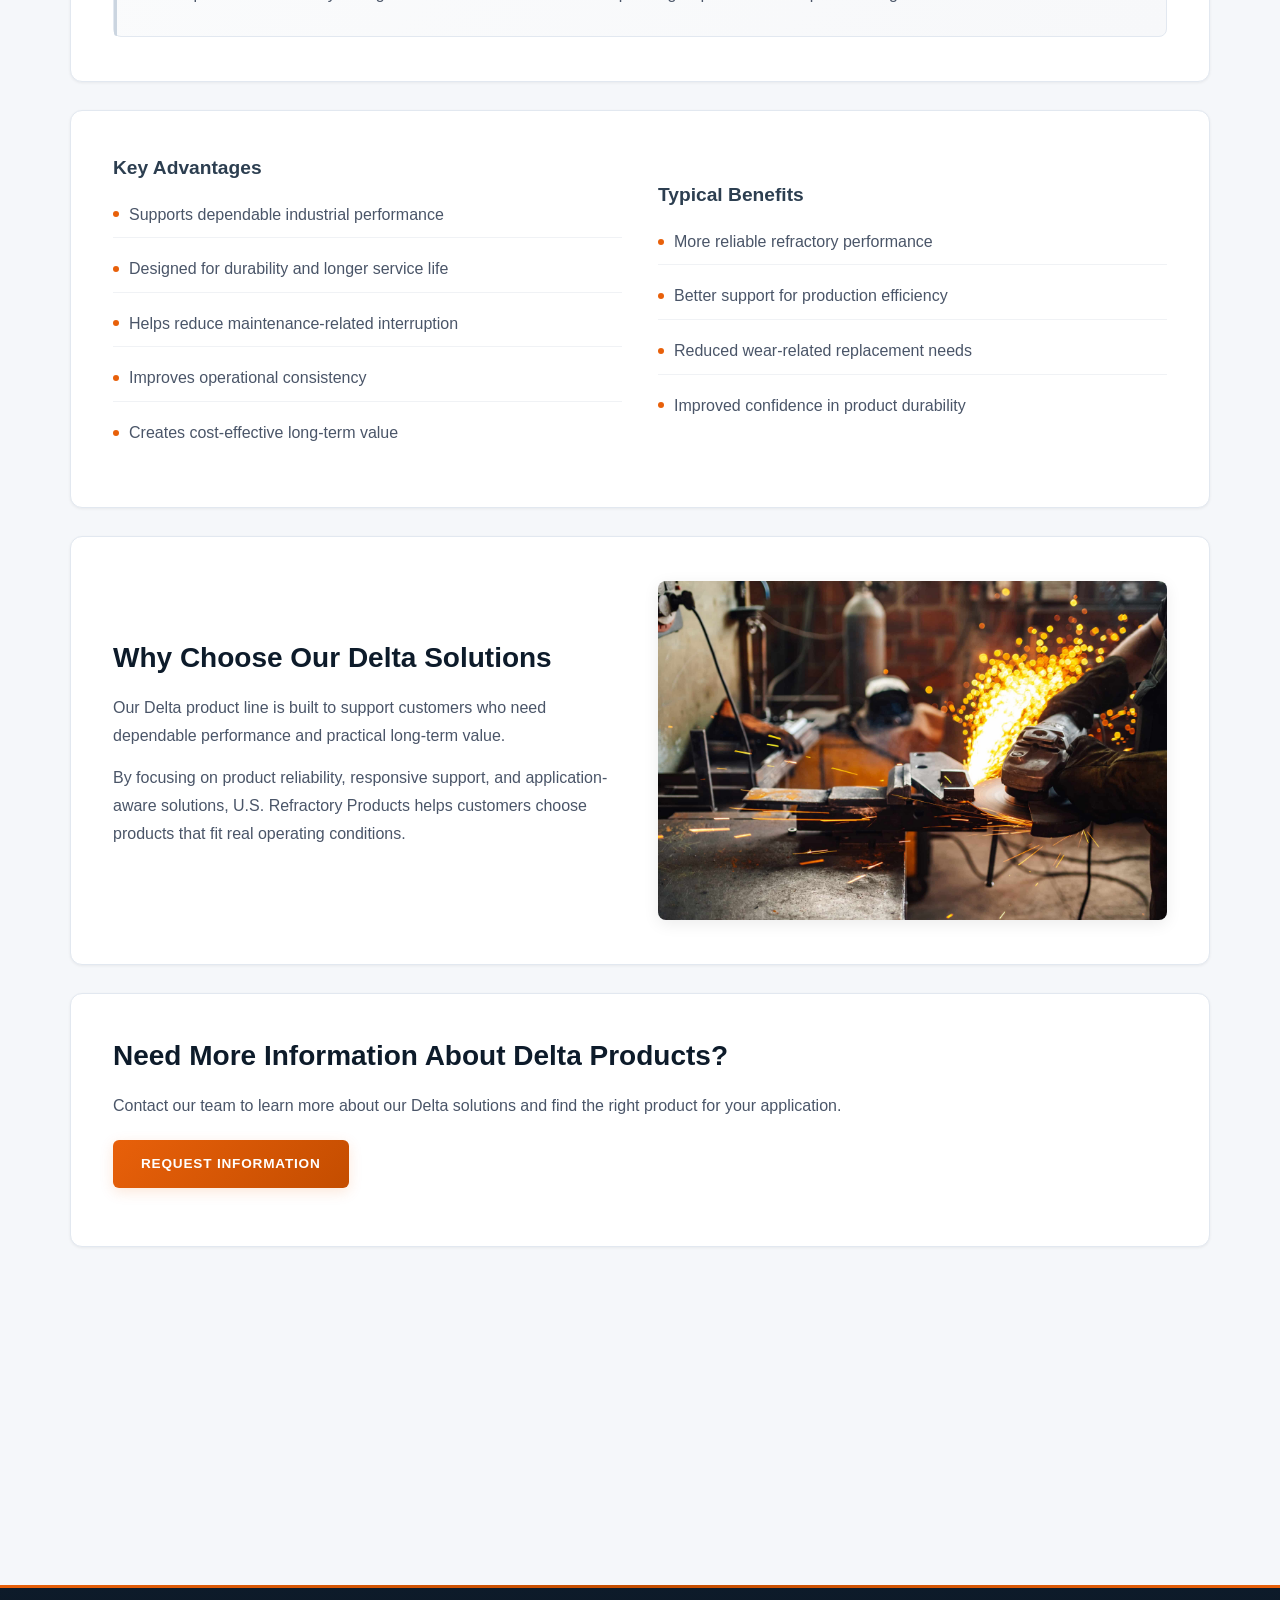
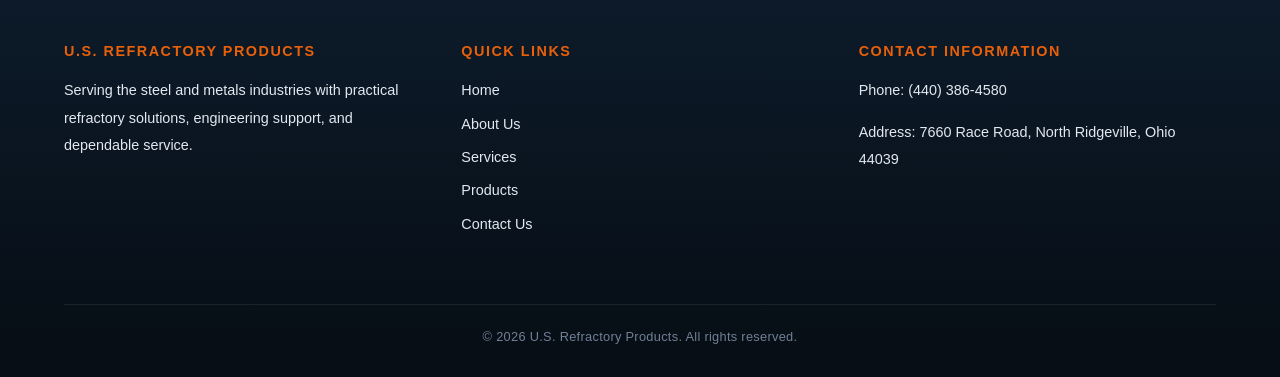
<file: html/delta.html>
<!DOCTYPE html>
<html lang="en">
<head>
    <meta charset="UTF-8">
    <meta name="viewport" content="width=device-width, initial-scale=1.0">
    <title>U.S. Refractory Products | Delta</title>
    <link rel="stylesheet" href="../CSS/style.css">
</head>
<body>

    <a class="skip-link" href="#main-content">Skip to main content</a>

    <header>
        <div>
            <h1>U.S. Refractory Products</h1>
        </div>

        <div>
            <p>Contact Us Today</p>
            <p>(440) 386-4580</p>
            <p>info@usrp.com</p>
        </div>
    </header>

    <nav>
        <ul>
            <li><a href="index.html">Home</a></li>
            <li><a href="about_us.html">About Us</a></li>
            <li><a href="services.html">Services</a></li>
            <li><a href="products.html">Products</a></li>
            <li><a href="contact_us.html">Contact Us</a></li>
        </ul>
    </nav>

    <main id="main-content">
        <section>
            <div>
                <h2>Delta</h2>
                <p>
                    U.S. Refractory Products provides Delta solutions designed to support
                    reliable refractory performance, improved durability, and cost-effective
                    operation in demanding industrial environments.
                </p>
            </div>
        </section>

        <section>
            <div>
                <img src="../pic/delta.png" alt="Delta product illustration showing a round refractory component">
            </div>

            <div>
                <h3>Dependable Delta Product Solutions</h3>
                <p>
                    Our Delta products are developed to help customers improve operating
                    consistency, reduce unnecessary maintenance, and support dependable
                    long-term performance.
                </p>
                <p>
                    We focus on practical product value and reliable material solutions
                    that match real steel production demands.
                </p>
            </div>
        </section>

        <section>
            <h2>Product Features</h2>

            <article>
                <h3>Durable Performance</h3>
                <p>
                    Delta products are designed to perform in demanding industrial
                    applications where consistency, wear resistance, and product life matter.
                </p>
            </article>

            <article>
                <h3>Cost-Saving Value</h3>
                <p>
                    Our solutions are intended to help customers reduce unnecessary
                    replacement costs and improve long-term operational efficiency.
                </p>
            </article>

            <article>
                <h3>Reliable Application Support</h3>
                <p>
                    We help customers identify the right Delta solution based on their
                    operating requirements and production goals.
                </p>
            </article>
        </section>

        <section>
            <div>
                <h3>Key Advantages</h3>
                <ul>
                    <li>Supports dependable industrial performance</li>
                    <li>Designed for durability and longer service life</li>
                    <li>Helps reduce maintenance-related interruption</li>
                    <li>Improves operational consistency</li>
                    <li>Creates cost-effective long-term value</li>
                </ul>
            </div>

            <div>
                <h3>Typical Benefits</h3>
                <ul>
                    <li>More reliable refractory performance</li>
                    <li>Better support for production efficiency</li>
                    <li>Reduced wear-related replacement needs</li>
                    <li>Improved confidence in product durability</li>
                </ul>
            </div>
        </section>

        <section>
            <div>
                <h2>Why Choose Our Delta Solutions</h2>
                <p>
                    Our Delta product line is built to support customers who need
                    dependable performance and practical long-term value.
                </p>
                <p>
                    By focusing on product reliability, responsive support, and
                    application-aware solutions, U.S. Refractory Products helps
                    customers choose products that fit real operating conditions.
                </p>
            </div>

            <div>
                <img src="../pic/grinding-machine.jpg" alt="Worker using a grinding machine to shape metal in an industrial workshop">
            </div>
        </section>

        <section>
            <h2>Need More Information About Delta Products?</h2>
            <p>
                Contact our team to learn more about our Delta solutions and find
                the right product for your application.
            </p>
            <p><a href="contact_us.html">Request Information</a></p>
        </section>

        <section>
            <p><a href="products.html">Back to Products</a></p>
        </section>
    </main>

    <footer>
        <section>
            <h3>U.S. Refractory Products</h3>
            <p>
                Serving the steel and metals industries with practical refractory
                solutions, engineering support, and dependable service.
            </p>
        </section>

        <section>
            <h3>Quick Links</h3>
            <ul>
                <li><a href="index.html">Home</a></li>
                <li><a href="about_us.html">About Us</a></li>
                <li><a href="services.html">Services</a></li>
                <li><a href="products.html">Products</a></li>
                <li><a href="contact_us.html">Contact Us</a></li>
            </ul>
        </section>

        <section>
            <h3>Contact Information</h3>
            <p>Phone: (440) 386-4580</p>
            <p>Address: 7660 Race Road, North Ridgeville, Ohio 44039</p>
        </section>

        <p>&copy; 2026 U.S. Refractory Products. All rights reserved.</p>
    </footer>

    <script src="../js/main.js"></script>
</body>
</html>
</file>
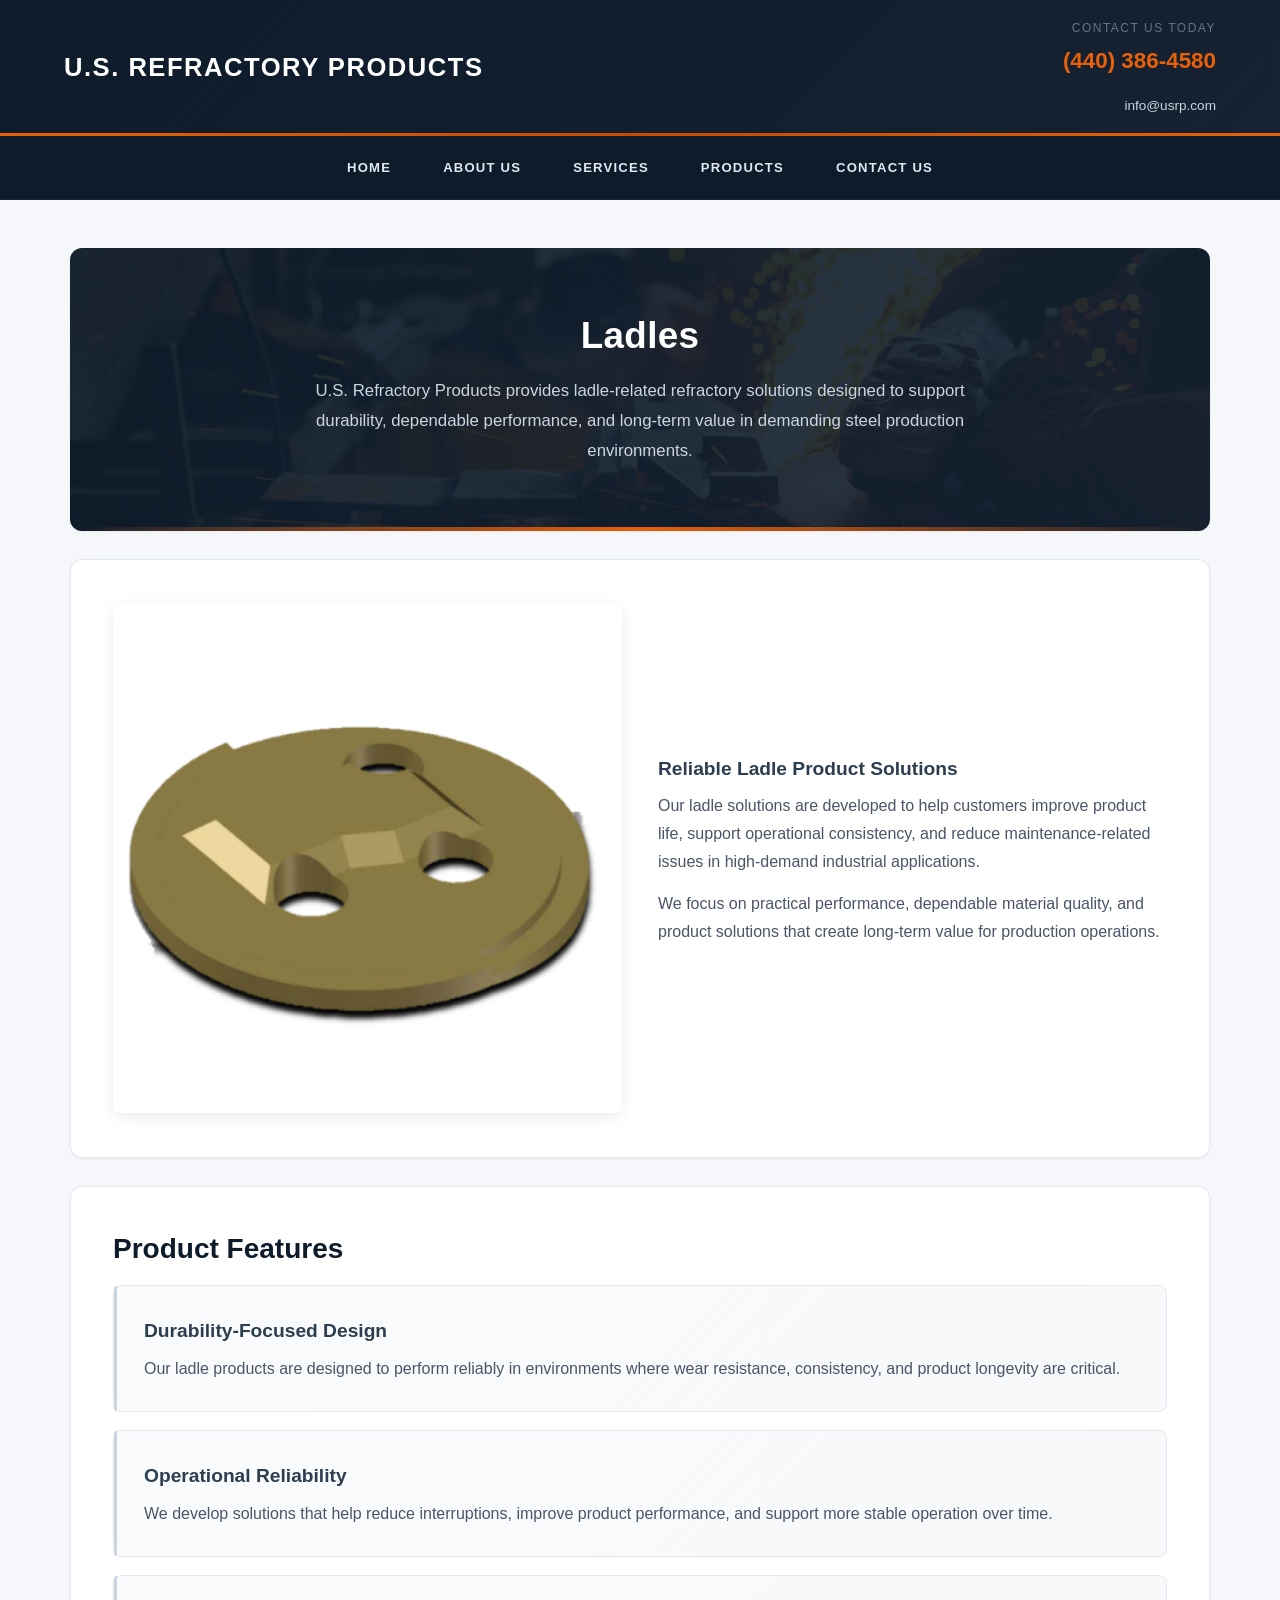
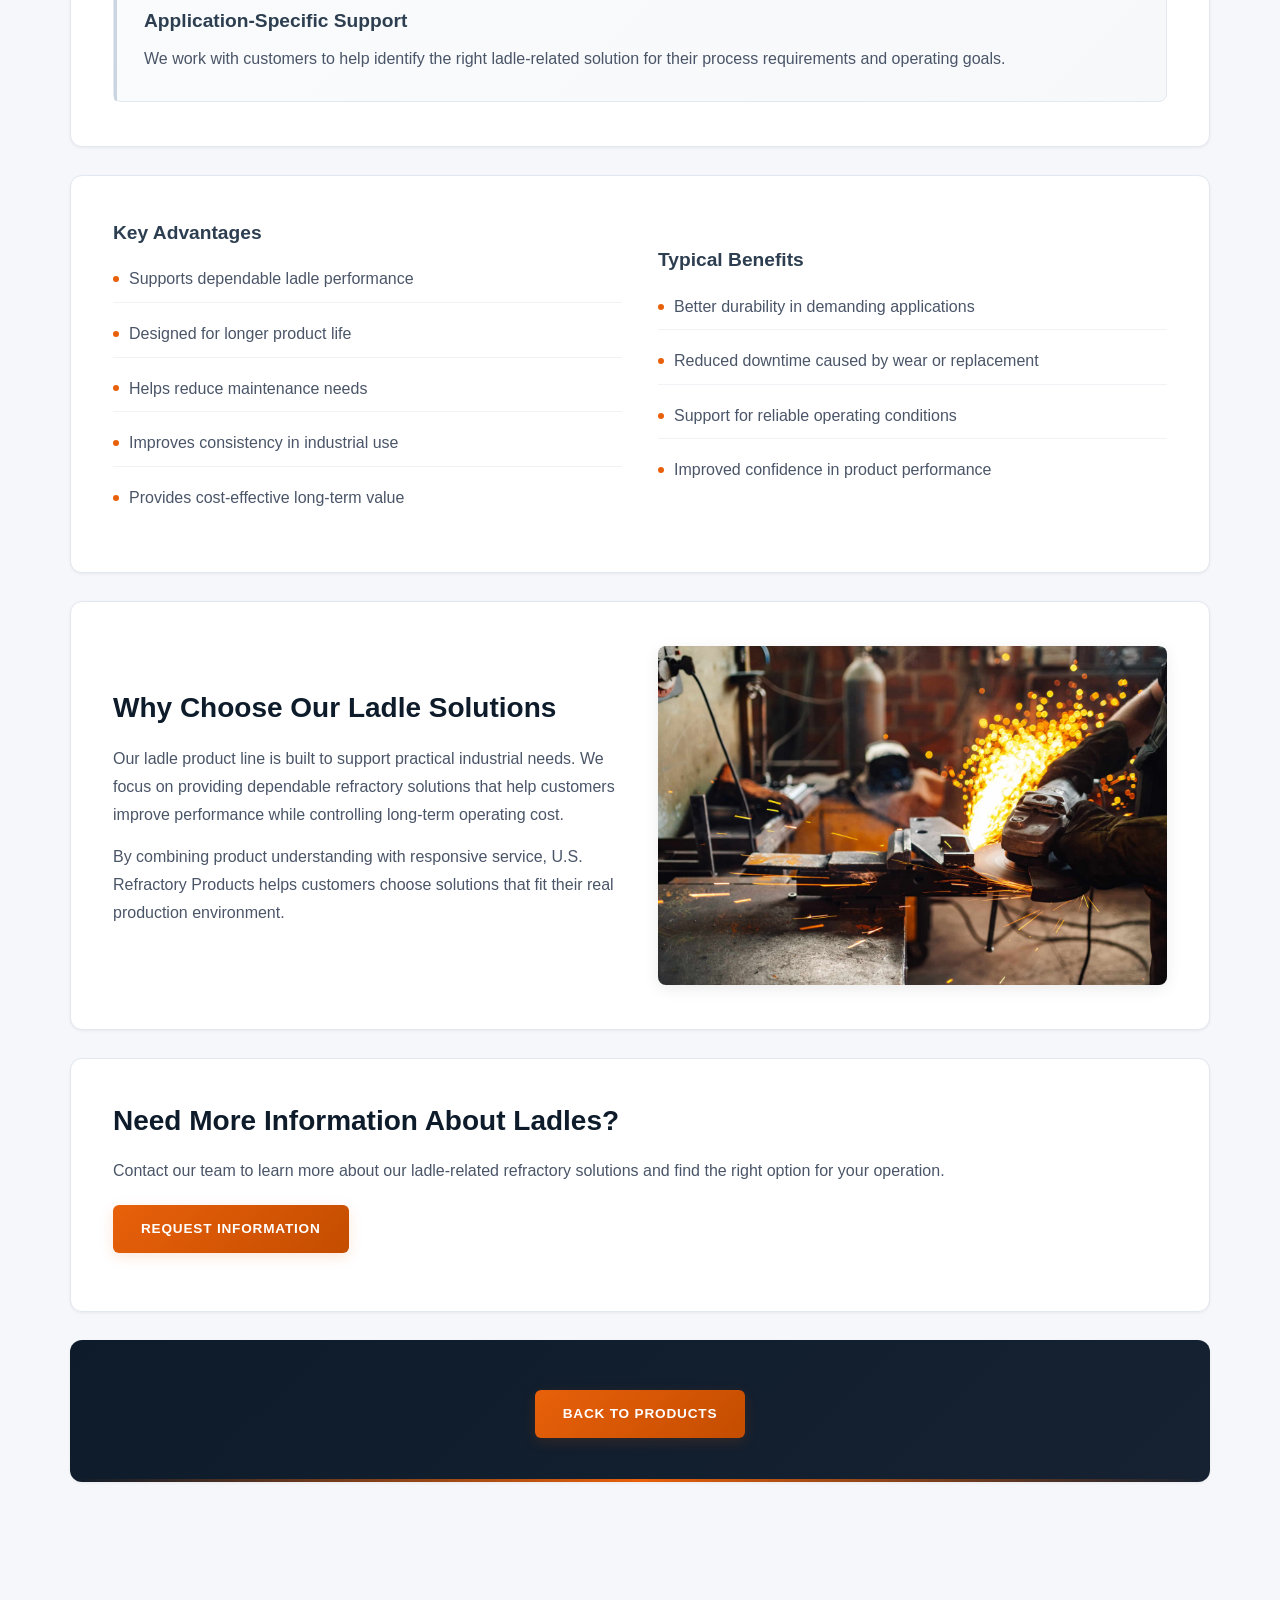
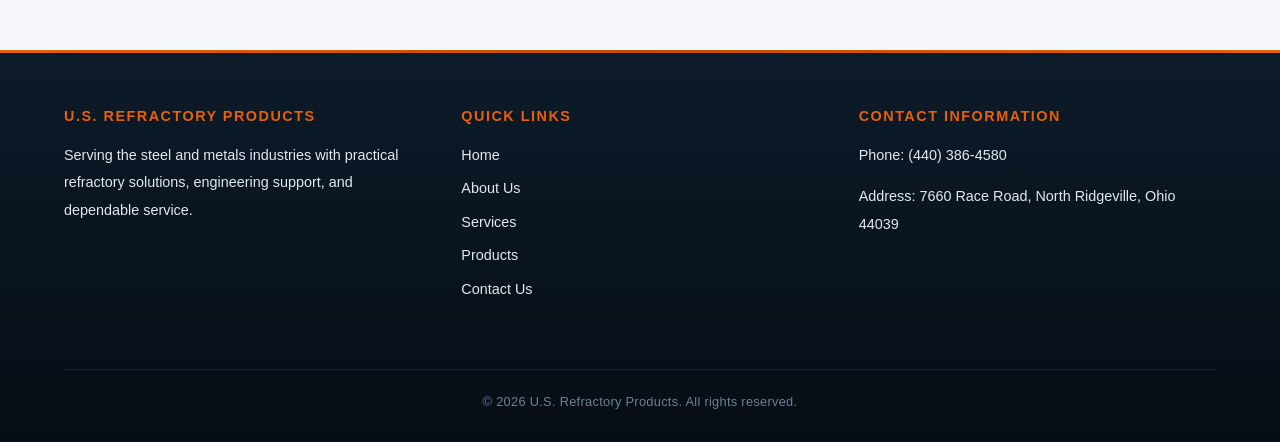
<file: html/ladles.html>
<!DOCTYPE html>
<html lang="en">
<head>
    <meta charset="UTF-8">
    <meta name="viewport" content="width=device-width, initial-scale=1.0">
    <title>U.S. Refractory Products | Ladles</title>
    <link rel="stylesheet" href="../CSS/style.css">
</head>
<body>

    <a class="skip-link" href="#main-content">Skip to main content</a>

    <header>
        <div>
            <h1>U.S. Refractory Products</h1>
        </div>

        <div>
            <p>Contact Us Today</p>
            <p>(440) 386-4580</p>
            <p>info@usrp.com</p>
        </div>
    </header>

    <nav>
        <ul>
            <li><a href="index.html">Home</a></li>
            <li><a href="about_us.html">About Us</a></li>
            <li><a href="services.html">Services</a></li>
            <li><a href="products.html">Products</a></li>
            <li><a href="contact_us.html">Contact Us</a></li>
        </ul>
    </nav>

    <main id="main-content">
        <section>
            <div>
                <h2>Ladles</h2>
                <p>
                    U.S. Refractory Products provides ladle-related refractory solutions
                    designed to support durability, dependable performance, and long-term
                    value in demanding steel production environments.
                </p>
            </div>
        </section>

        <section>
            <div>
                <img src="../pic/ladles.png" alt="Ladles product illustration showing a round refractory component">
            </div>

            <div>
                <h3>Reliable Ladle Product Solutions</h3>
                <p>
                    Our ladle solutions are developed to help customers improve product life,
                    support operational consistency, and reduce maintenance-related issues
                    in high-demand industrial applications.
                </p>
                <p>
                    We focus on practical performance, dependable material quality,
                    and product solutions that create long-term value for production operations.
                </p>
            </div>
        </section>

        <section>
            <h2>Product Features</h2>

            <article>
                <h3>Durability-Focused Design</h3>
                <p>
                    Our ladle products are designed to perform reliably in environments
                    where wear resistance, consistency, and product longevity are critical.
                </p>
            </article>

            <article>
                <h3>Operational Reliability</h3>
                <p>
                    We develop solutions that help reduce interruptions, improve
                    product performance, and support more stable operation over time.
                </p>
            </article>

            <article>
                <h3>Application-Specific Support</h3>
                <p>
                    We work with customers to help identify the right ladle-related
                    solution for their process requirements and operating goals.
                </p>
            </article>
        </section>

        <section>
            <div>
                <h3>Key Advantages</h3>
                <ul>
                    <li>Supports dependable ladle performance</li>
                    <li>Designed for longer product life</li>
                    <li>Helps reduce maintenance needs</li>
                    <li>Improves consistency in industrial use</li>
                    <li>Provides cost-effective long-term value</li>
                </ul>
            </div>

            <div>
                <h3>Typical Benefits</h3>
                <ul>
                    <li>Better durability in demanding applications</li>
                    <li>Reduced downtime caused by wear or replacement</li>
                    <li>Support for reliable operating conditions</li>
                    <li>Improved confidence in product performance</li>
                </ul>
            </div>
        </section>

        <section>
            <div>
                <h2>Why Choose Our Ladle Solutions</h2>
                <p>
                    Our ladle product line is built to support practical industrial needs.
                    We focus on providing dependable refractory solutions that help customers
                    improve performance while controlling long-term operating cost.
                </p>
                <p>
                    By combining product understanding with responsive service,
                    U.S. Refractory Products helps customers choose solutions that fit
                    their real production environment.
                </p>
            </div>

            <div>
                <img src="../pic/grinding-machine.jpg" alt="Worker using a grinding machine to shape metal in an industrial workshop">
            </div>
        </section>

        <section>
            <h2>Need More Information About Ladles?</h2>
            <p>
                Contact our team to learn more about our ladle-related refractory
                solutions and find the right option for your operation.
            </p>
            <p><a href="contact_us.html">Request Information</a></p>
        </section>

        <section>
            <p><a href="products.html">Back to Products</a></p>
        </section>
    </main>

    <footer>
        <section>
            <h3>U.S. Refractory Products</h3>
            <p>
                Serving the steel and metals industries with practical refractory
                solutions, engineering support, and dependable service.
            </p>
        </section>

        <section>
            <h3>Quick Links</h3>
            <ul>
                <li><a href="index.html">Home</a></li>
                <li><a href="about_us.html">About Us</a></li>
                <li><a href="services.html">Services</a></li>
                <li><a href="products.html">Products</a></li>
                <li><a href="contact_us.html">Contact Us</a></li>
            </ul>
        </section>

        <section>
            <h3>Contact Information</h3>
            <p>Phone: (440) 386-4580</p>
            <p>Address: 7660 Race Road, North Ridgeville, Ohio 44039</p>
        </section>

        <p>&copy; 2026 U.S. Refractory Products. All rights reserved.</p>
    </footer>

    <script src="../js/main.js"></script>
</body>
</html>
</file>
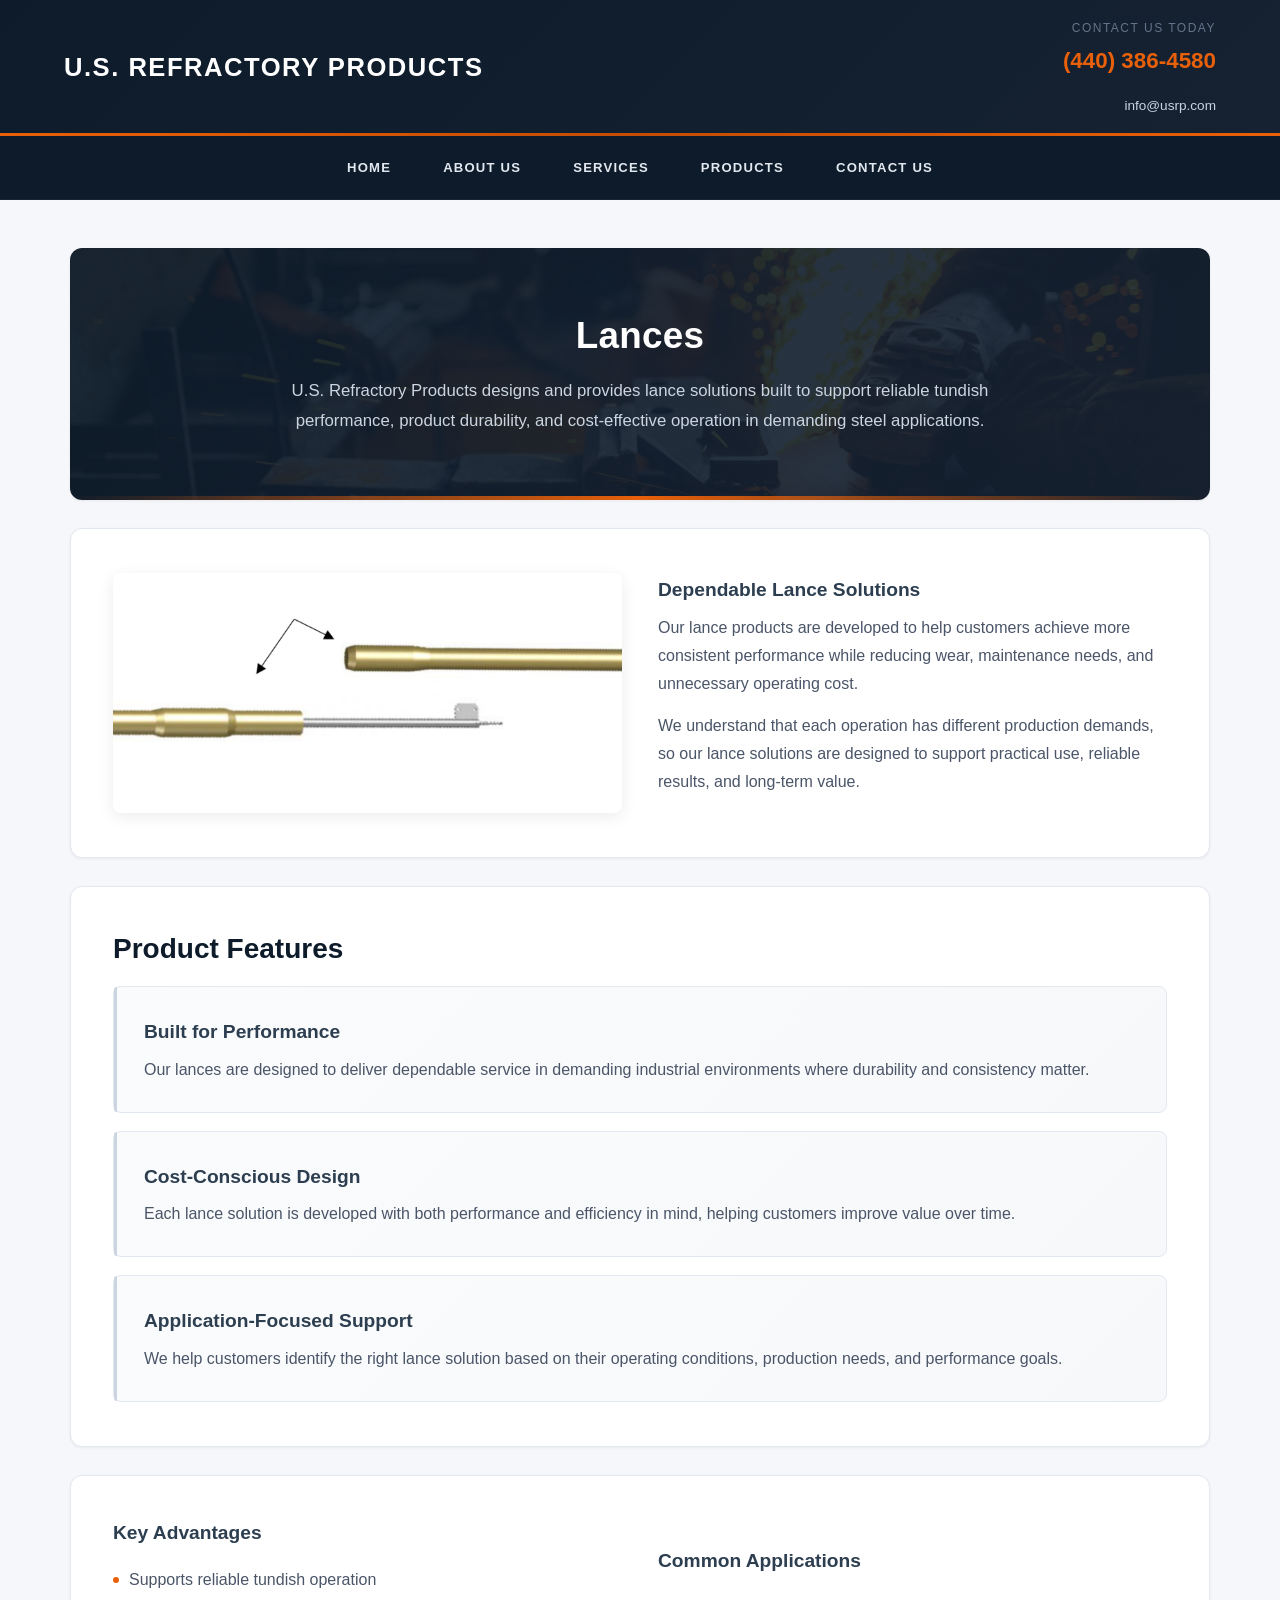
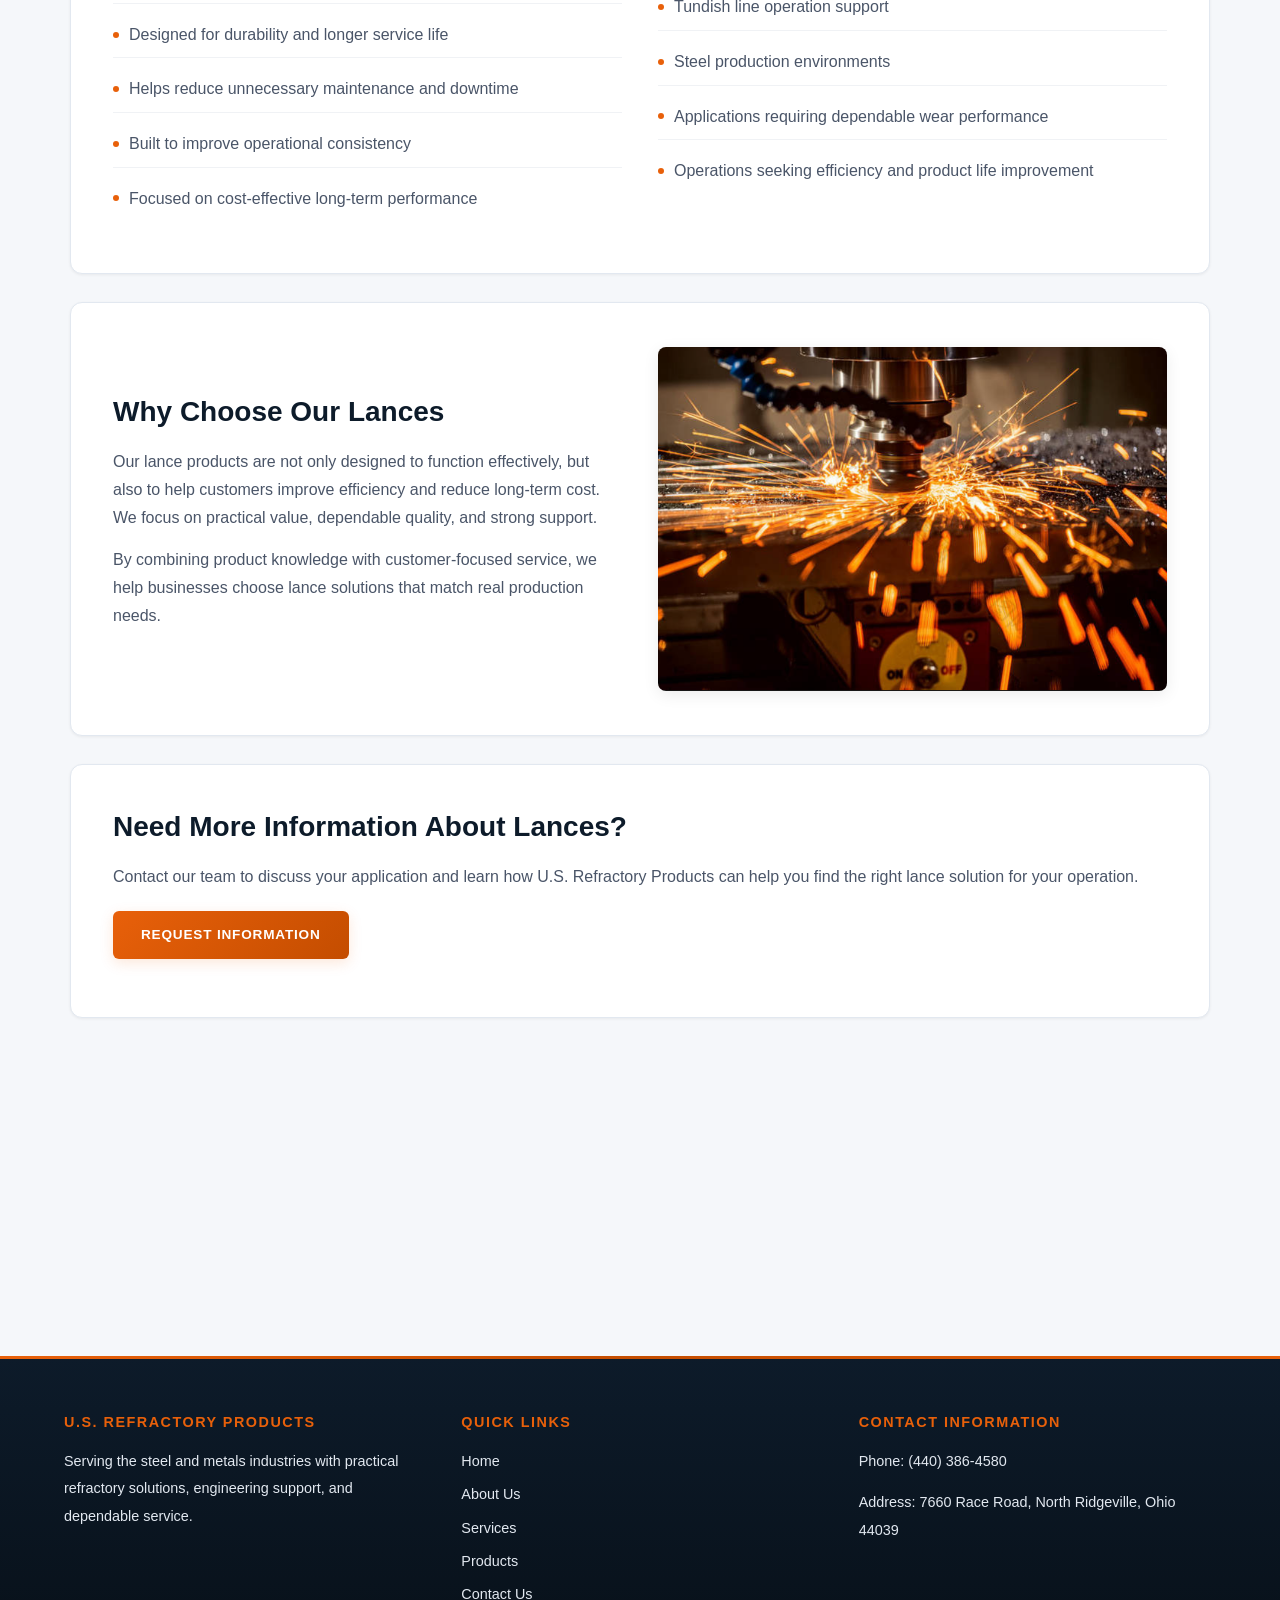
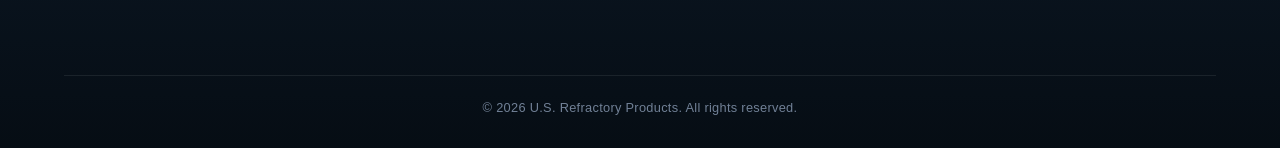
<file: html/lances.html>
<!DOCTYPE html>
<html lang="en">
<head>
    <meta charset="UTF-8">
    <meta name="viewport" content="width=device-width, initial-scale=1.0">
    <title>U.S. Refractory Products | Lances</title>
    <link rel="stylesheet" href="../CSS/style.css">
</head>
<body>

    <a class="skip-link" href="#main-content">Skip to main content</a>

    <header>
        <div>
            <h1>U.S. Refractory Products</h1>
        </div>

        <div>
            <p>Contact Us Today</p>
            <p>(440) 386-4580</p>
            <p>info@usrp.com</p>
        </div>
    </header>

    <nav>
        <ul>
            <li><a href="index.html">Home</a></li>
            <li><a href="about_us.html">About Us</a></li>
            <li><a href="services.html">Services</a></li>
            <li><a href="products.html">Products</a></li>
            <li><a href="contact_us.html">Contact Us</a></li>
        </ul>
    </nav>

    <main id="main-content">
        <section>
            <div>
                <h2>Lances</h2>
                <p>
                    U.S. Refractory Products designs and provides lance solutions
                    built to support reliable tundish performance, product durability,
                    and cost-effective operation in demanding steel applications.
                </p>
            </div>
        </section>

        <section>
            <div>
                <img src="../pic/lances.png" alt="Lances product illustration showing two industrial lance designs">
            </div>

            <div>
                <h3>Dependable Lance Solutions</h3>
                <p>
                    Our lance products are developed to help customers achieve more
                    consistent performance while reducing wear, maintenance needs,
                    and unnecessary operating cost.
                </p>
                <p>
                    We understand that each operation has different production demands,
                    so our lance solutions are designed to support practical use,
                    reliable results, and long-term value.
                </p>
            </div>
        </section>

        <section>
            <h2>Product Features</h2>

            <article>
                <h3>Built for Performance</h3>
                <p>
                    Our lances are designed to deliver dependable service in demanding
                    industrial environments where durability and consistency matter.
                </p>
            </article>

            <article>
                <h3>Cost-Conscious Design</h3>
                <p>
                    Each lance solution is developed with both performance and efficiency
                    in mind, helping customers improve value over time.
                </p>
            </article>

            <article>
                <h3>Application-Focused Support</h3>
                <p>
                    We help customers identify the right lance solution based on their
                    operating conditions, production needs, and performance goals.
                </p>
            </article>
        </section>

        <section>
            <div>
                <h3>Key Advantages</h3>
                <ul>
                    <li>Supports reliable tundish operation</li>
                    <li>Designed for durability and longer service life</li>
                    <li>Helps reduce unnecessary maintenance and downtime</li>
                    <li>Built to improve operational consistency</li>
                    <li>Focused on cost-effective long-term performance</li>
                </ul>
            </div>

            <div>
                <h3>Common Applications</h3>
                <ul>
                    <li>Tundish line operation support</li>
                    <li>Steel production environments</li>
                    <li>Applications requiring dependable wear performance</li>
                    <li>Operations seeking efficiency and product life improvement</li>
                </ul>
            </div>
        </section>

        <section>
            <div>
                <h2>Why Choose Our Lances</h2>
                <p>
                    Our lance products are not only designed to function effectively,
                    but also to help customers improve efficiency and reduce long-term cost.
                    We focus on practical value, dependable quality, and strong support.
                </p>
                <p>
                    By combining product knowledge with customer-focused service,
                    we help businesses choose lance solutions that match real production needs.
                </p>
            </div>

            <div>
                <img src="../pic/industry_m.png" alt="Industrial metal processing machine creating bright sparks">
            </div>
        </section>

        <section>
            <h2>Need More Information About Lances?</h2>
            <p>
                Contact our team to discuss your application and learn how U.S. Refractory
                Products can help you find the right lance solution for your operation.
            </p>
            <p><a href="contact_us.html">Request Information</a></p>
        </section>

        <section>
            <p><a href="products.html">Back to Products</a></p>
        </section>
    </main>

    <footer>
        <section>
            <h3>U.S. Refractory Products</h3>
            <p>
                Serving the steel and metals industries with practical refractory
                solutions, engineering support, and dependable service.
            </p>
        </section>

        <section>
            <h3>Quick Links</h3>
            <ul>
                <li><a href="index.html">Home</a></li>
                <li><a href="about_us.html">About Us</a></li>
                <li><a href="services.html">Services</a></li>
                <li><a href="products.html">Products</a></li>
                <li><a href="contact_us.html">Contact Us</a></li>
            </ul>
        </section>

        <section>
            <h3>Contact Information</h3>
            <p>Phone: (440) 386-4580</p>
            <p>Address: 7660 Race Road, North Ridgeville, Ohio 44039</p>
        </section>

        <p>&copy; 2026 U.S. Refractory Products. All rights reserved.</p>
    </footer>

    <script src="../js/main.js"></script>
</body>
</html>
</file>
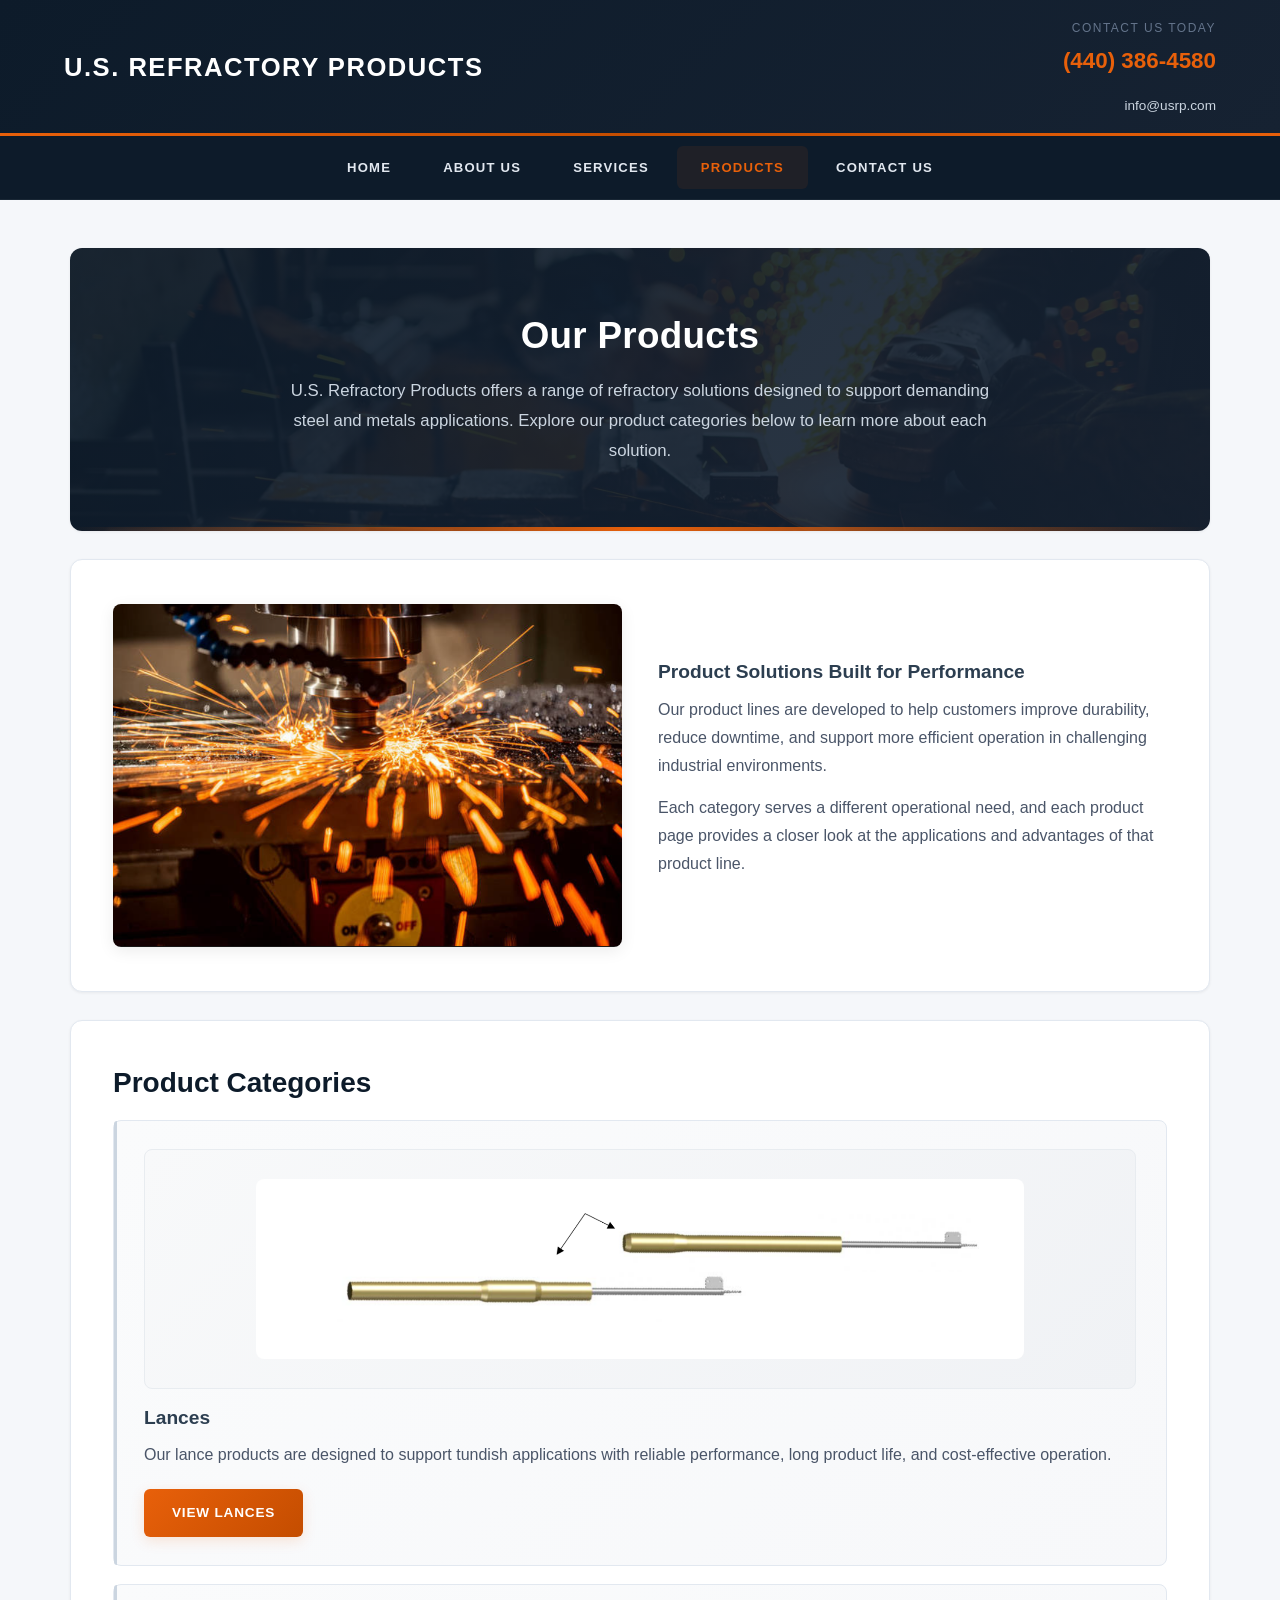
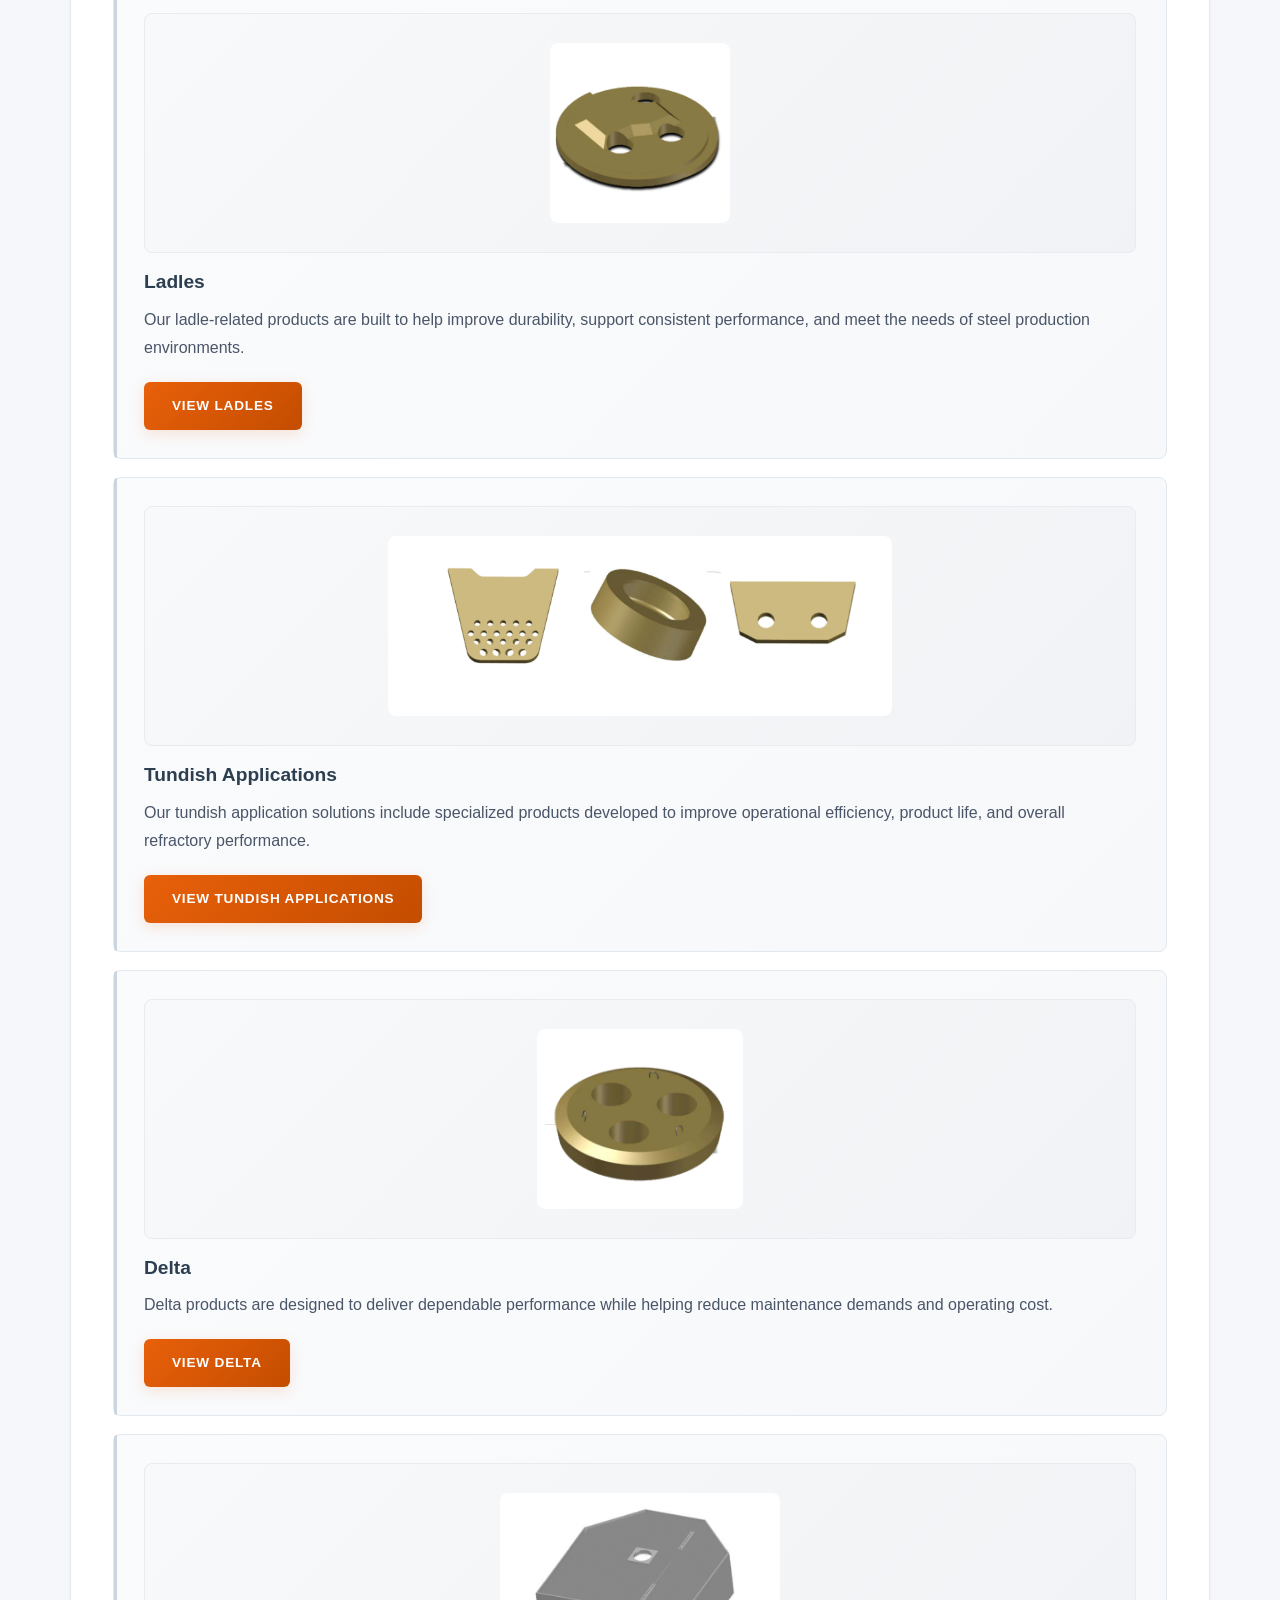
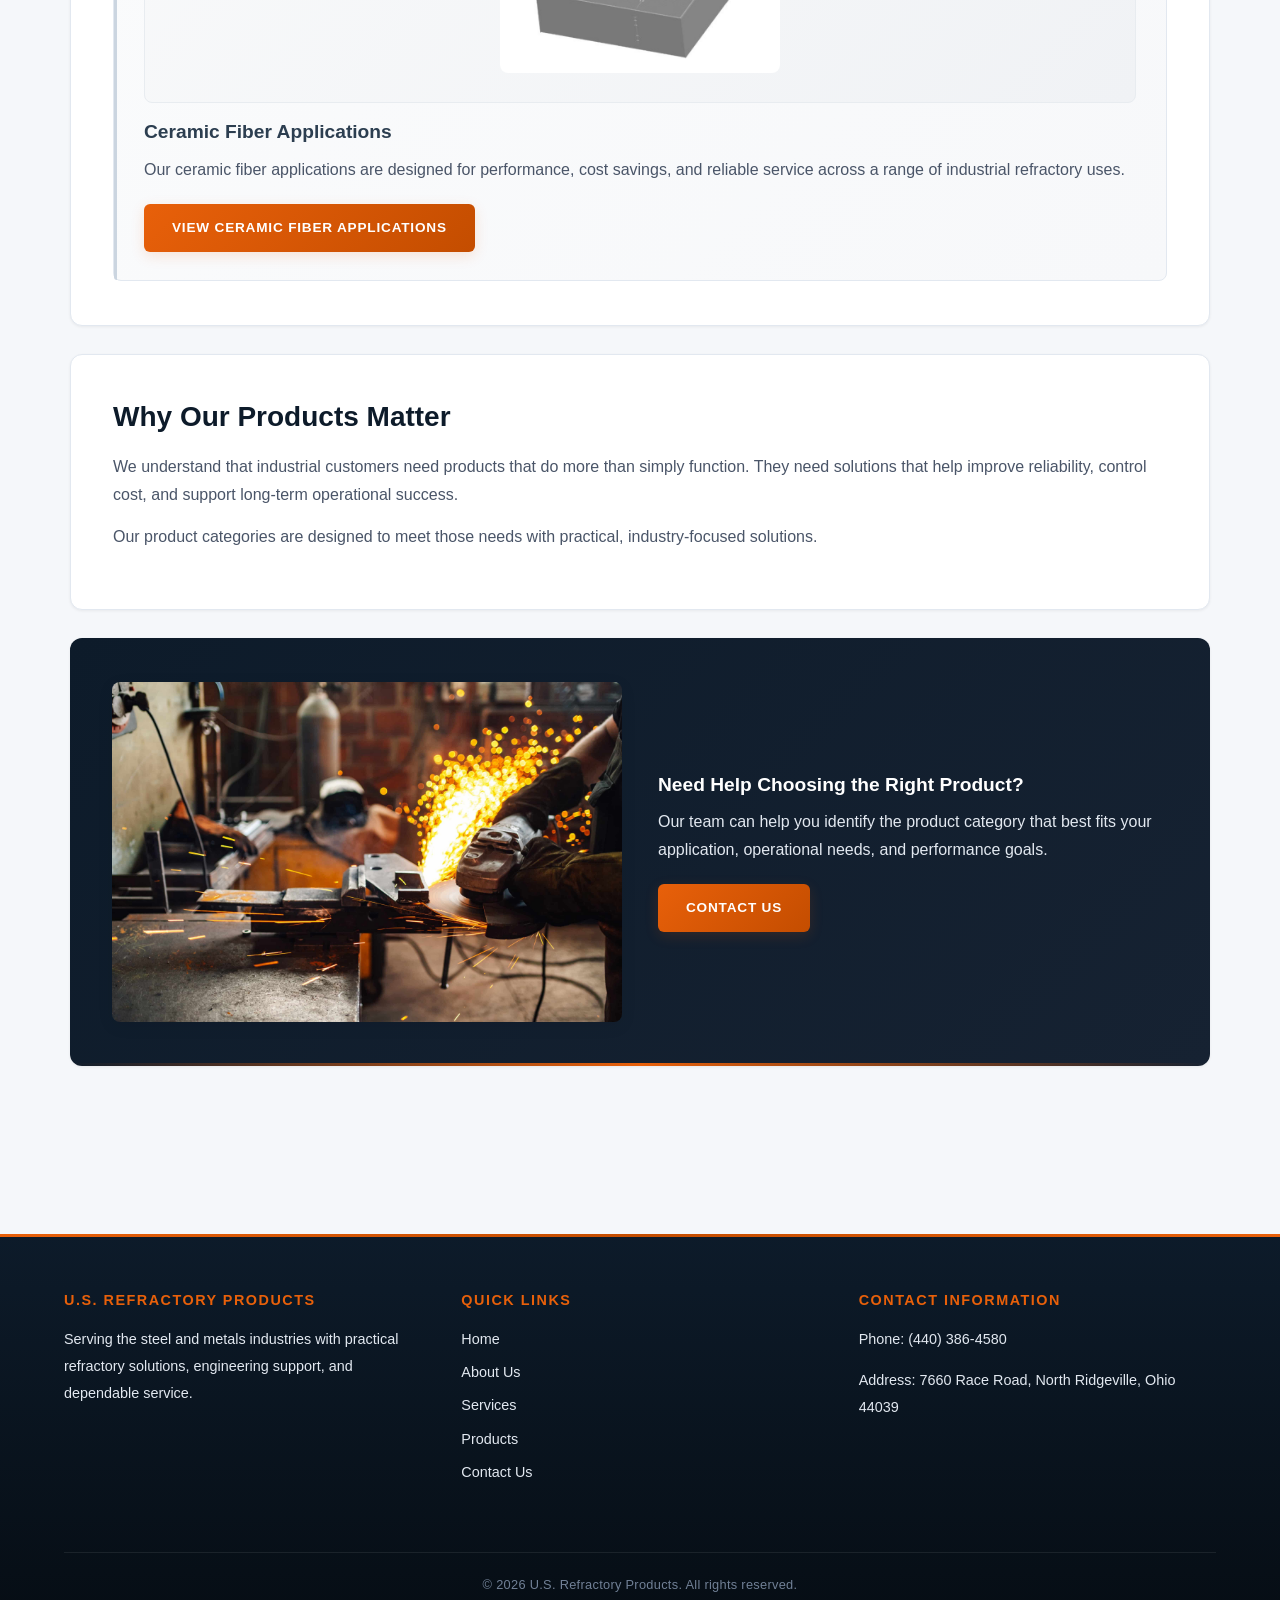
<file: html/products.html>
<!DOCTYPE html>
<html lang="en">
<head>
    <meta charset="UTF-8">
    <meta name="viewport" content="width=device-width, initial-scale=1.0">
    <title>U.S. Refractory Products | Products</title>
    <link rel="stylesheet" href="../CSS/style.css">
</head>
<body>

    <a class="skip-link" href="#main-content">Skip to main content</a>

    <header>
        <div>
            <h1>U.S. Refractory Products</h1>
        </div>

        <div>
            <p>Contact Us Today</p>
            <p>(440) 386-4580</p>
            <p>info@usrp.com</p>
        </div>
    </header>

    <nav>
        <ul>
            <li><a href="index.html">Home</a></li>
            <li><a href="about_us.html">About Us</a></li>
            <li><a href="services.html">Services</a></li>
            <li><a href="products.html">Products</a></li>
            <li><a href="contact_us.html">Contact Us</a></li>
        </ul>
    </nav>

    <main id="main-content">
        <section>
            <div>
                <h2>Our Products</h2>
                <p>
                    U.S. Refractory Products offers a range of refractory solutions
                    designed to support demanding steel and metals applications.
                    Explore our product categories below to learn more about each solution.
                </p>
            </div>
        </section>

        <section>
            <div>
                <img src="../pic/industry_m.png" alt="Industrial metal processing machine creating bright sparks">
            </div>

            <div>
                <h3>Product Solutions Built for Performance</h3>
                <p>
                    Our product lines are developed to help customers improve durability,
                    reduce downtime, and support more efficient operation in challenging
                    industrial environments.
                </p>
                <p>
                    Each category serves a different operational need, and each product
                    page provides a closer look at the applications and advantages of
                    that product line.
                </p>
            </div>
        </section>

        <section>
            <h2>Product Categories</h2>

            <article>
                <div>
                    <img src="../pic/lances.png" alt="Lances product illustration">
                </div>
                <div>
                    <h3>Lances</h3>
                    <p>
                        Our lance products are designed to support tundish applications
                        with reliable performance, long product life, and cost-effective
                        operation.
                    </p>
                    <p><a href="lances.html">View Lances</a></p>
                </div>
            </article>

            <article>
                <div>
                    <img src="../pic/ladles.png" alt="Ladles product illustration">
                </div>
                <div>
                    <h3>Ladles</h3>
                    <p>
                        Our ladle-related products are built to help improve durability,
                        support consistent performance, and meet the needs of steel
                        production environments.
                    </p>
                    <p><a href="ladles.html">View Ladles</a></p>
                </div>
            </article>

            <article>
                <div>
                    <img src="../pic/tundish_furniture.png" alt="Tundish furniture product illustration">
                </div>
                <div>
                    <h3>Tundish Applications</h3>
                    <p>
                        Our tundish application solutions include specialized products
                        developed to improve operational efficiency, product life, and
                        overall refractory performance.
                    </p>
                    <p><a href="tundish_applications.html">View Tundish Applications</a></p>
                </div>
            </article>

            <article>
                <div>
                    <img src="../pic/delta.png" alt="Delta product illustration">
                </div>
                <div>
                    <h3>Delta</h3>
                    <p>
                        Delta products are designed to deliver dependable performance
                        while helping reduce maintenance demands and operating cost.
                    </p>
                    <p><a href="delta.html">View Delta</a></p>
                </div>
            </article>

            <article>
                <div>
                    <img src="../pic/ceramic_fiber1.png" alt="Ceramic fiber product illustration">
                </div>
                <div>
                    <h3>Ceramic Fiber Applications</h3>
                    <p>
                        Our ceramic fiber applications are designed for performance,
                        cost savings, and reliable service across a range of industrial
                        refractory uses.
                    </p>
                    <p><a href="ceramic_fiber_applications.html">View Ceramic Fiber Applications</a></p>
                </div>
            </article>
        </section>

        <section>
            <h2>Why Our Products Matter</h2>
            <p>
                We understand that industrial customers need products that do more than
                simply function. They need solutions that help improve reliability,
                control cost, and support long-term operational success.
            </p>
            <p>
                Our product categories are designed to meet those needs with practical,
                industry-focused solutions.
            </p>
        </section>

        <section>
            <div>
                <img src="../pic/grinding-machine.jpg" alt="Worker using a grinding machine in an industrial workshop">
            </div>

            <div>
                <h3>Need Help Choosing the Right Product?</h3>
                <p>
                    Our team can help you identify the product category that best fits
                    your application, operational needs, and performance goals.
                </p>
                <p><a href="contact_us.html">Contact Us</a></p>
            </div>
        </section>
    </main>

    <footer>
        <section>
            <h3>U.S. Refractory Products</h3>
            <p>
                Serving the steel and metals industries with practical refractory
                solutions, engineering support, and dependable service.
            </p>
        </section>

        <section>
            <h3>Quick Links</h3>
            <ul>
                <li><a href="index.html">Home</a></li>
                <li><a href="about_us.html">About Us</a></li>
                <li><a href="services.html">Services</a></li>
                <li><a href="products.html">Products</a></li>
                <li><a href="contact_us.html">Contact Us</a></li>
            </ul>
        </section>

        <section>
            <h3>Contact Information</h3>
            <p>Phone: (440) 386-4580</p>
            <p>Address: 7660 Race Road, North Ridgeville, Ohio 44039</p>
        </section>

        <p>&copy; 2026 U.S. Refractory Products. All rights reserved.</p>
    </footer>

    <script src="../js/main.js"></script>
</body>
</html>
</file>
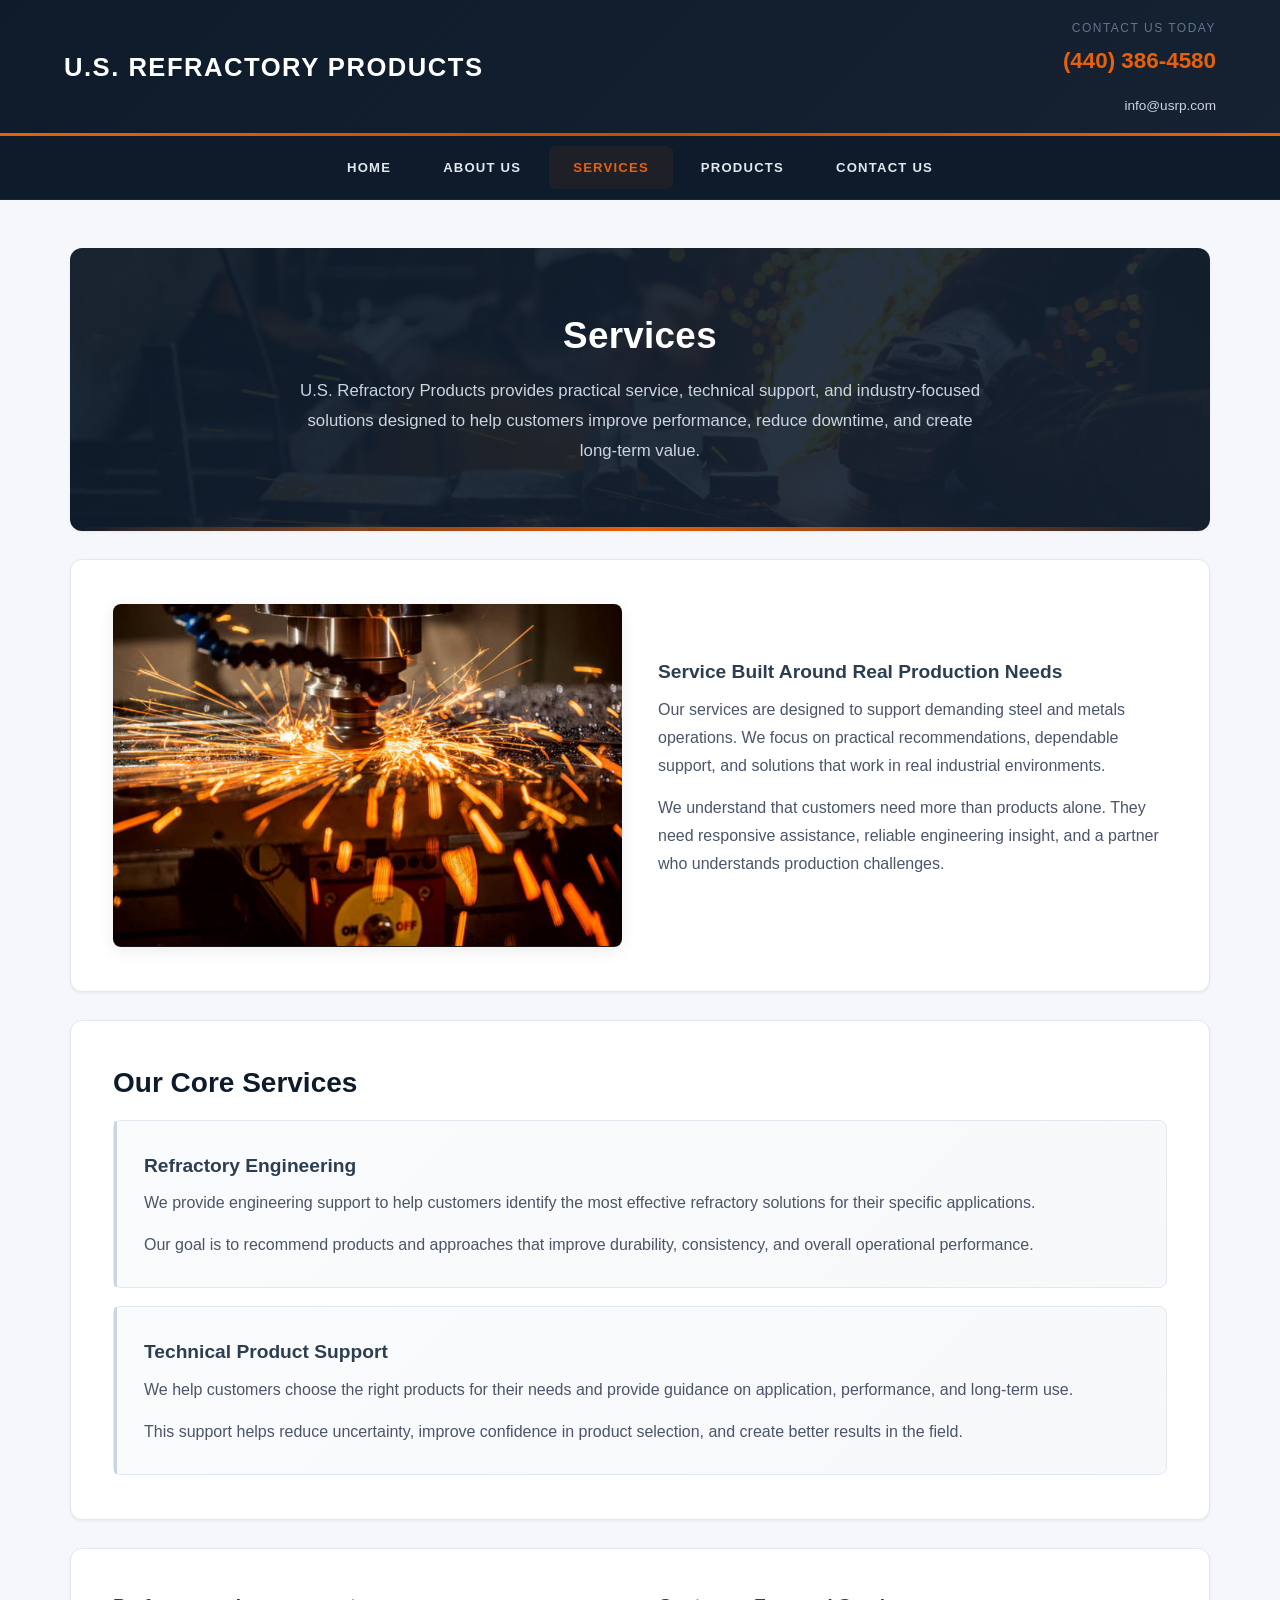
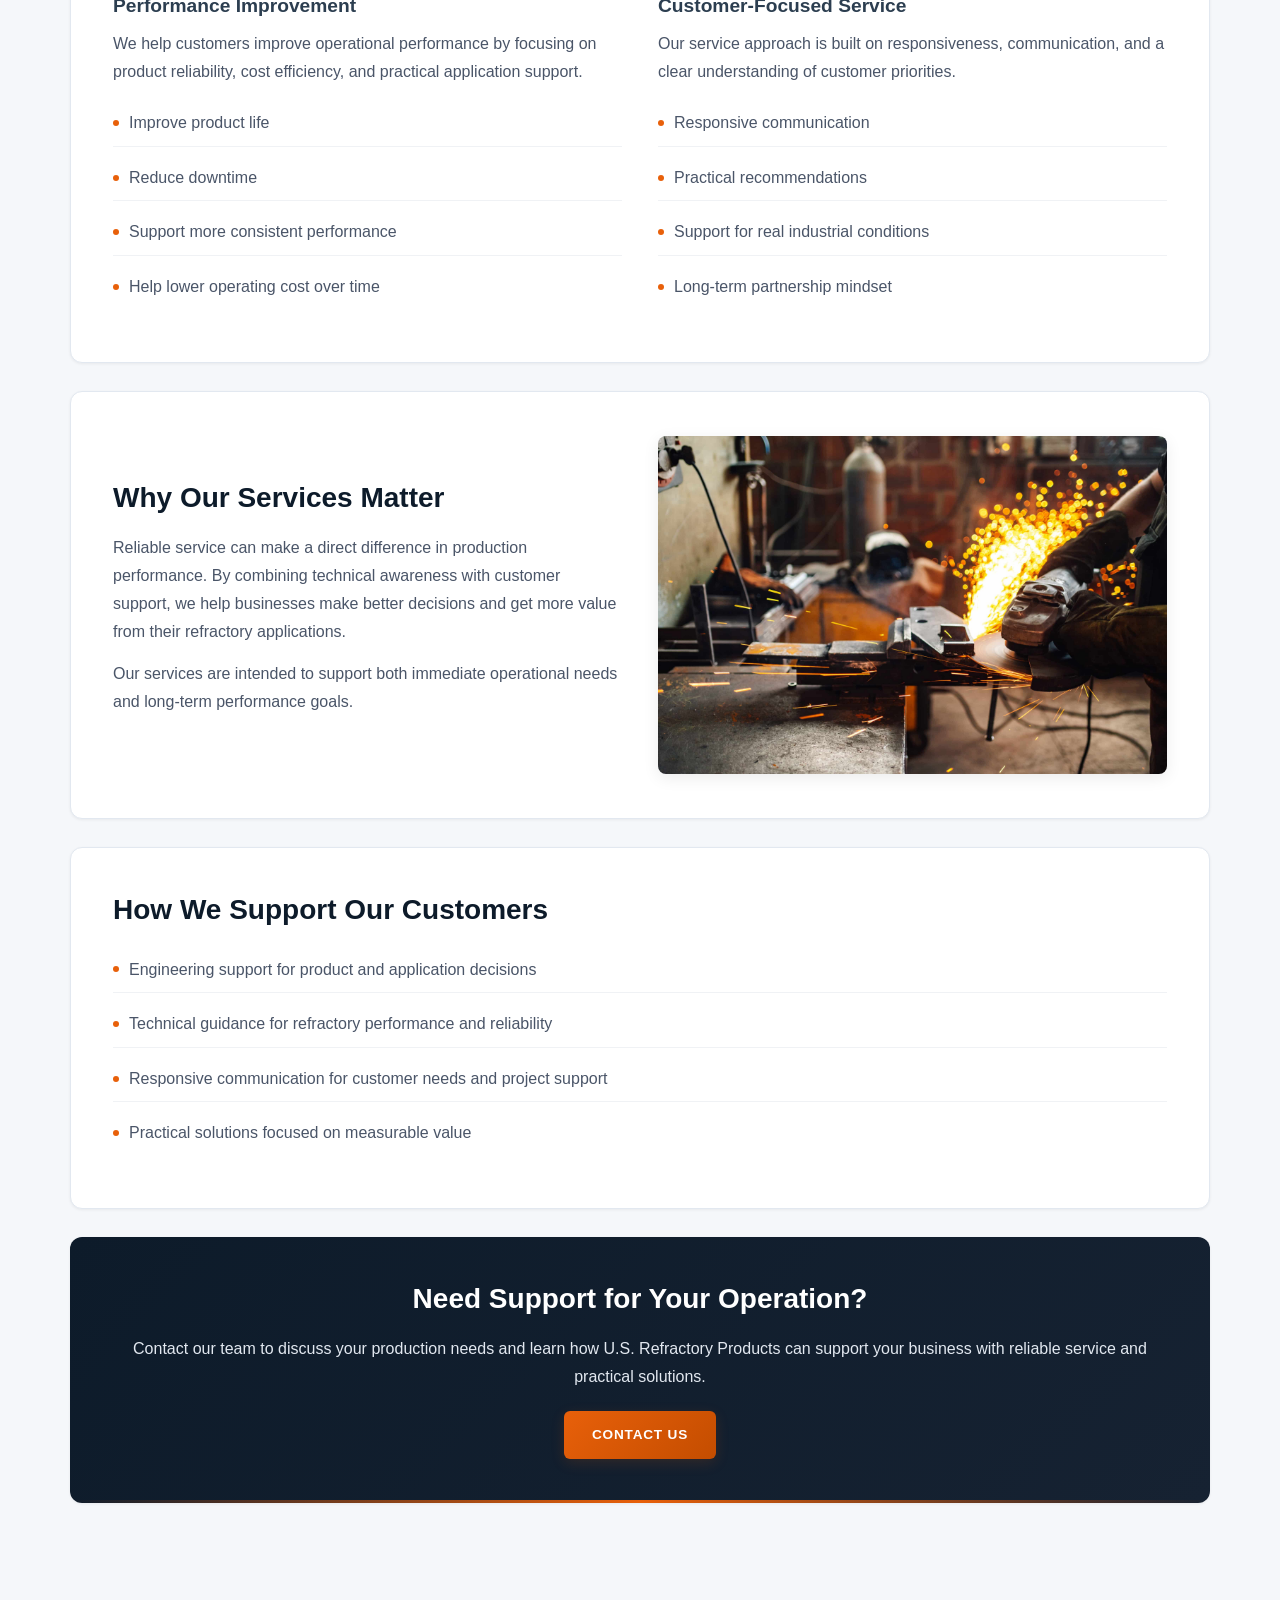
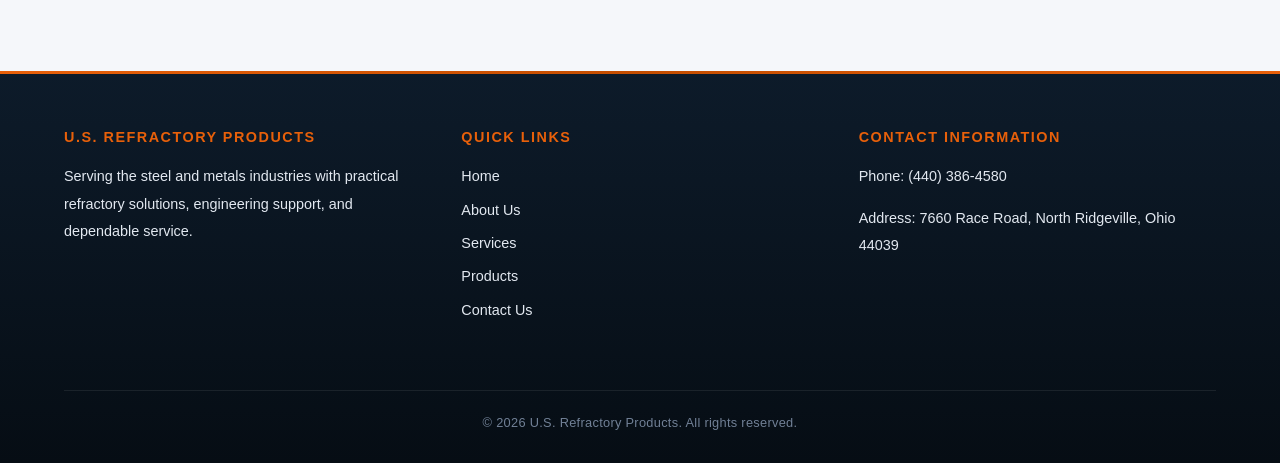
<file: html/services.html>
<!DOCTYPE html>
<html lang="en">
<head>
    <meta charset="UTF-8">
    <meta name="viewport" content="width=device-width, initial-scale=1.0">
    <title>U.S. Refractory Products | Services</title>
    <link rel="stylesheet" href="../CSS/style.css">
</head>
<body>

    <a class="skip-link" href="#main-content">Skip to main content</a>

    <header>
        <div>
            <h1>U.S. Refractory Products</h1>
        </div>

        <div>
            <p>Contact Us Today</p>
            <p>(440) 386-4580</p>
            <p>info@usrp.com</p>
        </div>
    </header>

    <nav>
        <ul>
            <li><a href="index.html">Home</a></li>
            <li><a href="about_us.html">About Us</a></li>
            <li><a href="services.html">Services</a></li>
            <li><a href="products.html">Products</a></li>
            <li><a href="contact_us.html">Contact Us</a></li>
        </ul>
    </nav>

    <main id="main-content">
        <section>
            <div>
                <h2>Services</h2>
                <p>
                    U.S. Refractory Products provides practical service, technical support,
                    and industry-focused solutions designed to help customers improve
                    performance, reduce downtime, and create long-term value.
                </p>
            </div>
        </section>

        <section>
            <div>
                <img src="../pic/industry_m.png" alt="Industrial metal processing machine creating bright sparks">
            </div>

            <div>
                <h3>Service Built Around Real Production Needs</h3>
                <p>
                    Our services are designed to support demanding steel and metals
                    operations. We focus on practical recommendations, dependable support,
                    and solutions that work in real industrial environments.
                </p>
                <p>
                    We understand that customers need more than products alone. They need
                    responsive assistance, reliable engineering insight, and a partner who
                    understands production challenges.
                </p>
            </div>
        </section>

        <section>
            <h2>Our Core Services</h2>

            <article>
                <h3>Refractory Engineering</h3>
                <p>
                    We provide engineering support to help customers identify the most
                    effective refractory solutions for their specific applications.
                </p>
                <p>
                    Our goal is to recommend products and approaches that improve
                    durability, consistency, and overall operational performance.
                </p>
            </article>

            <article>
                <h3>Technical Product Support</h3>
                <p>
                    We help customers choose the right products for their needs and
                    provide guidance on application, performance, and long-term use.
                </p>
                <p>
                    This support helps reduce uncertainty, improve confidence in product
                    selection, and create better results in the field.
                </p>
            </article>
        </section>

        <section>
            <div>
                <h3>Performance Improvement</h3>
                <p>
                    We help customers improve operational performance by focusing on
                    product reliability, cost efficiency, and practical application support.
                </p>
                <ul>
                    <li>Improve product life</li>
                    <li>Reduce downtime</li>
                    <li>Support more consistent performance</li>
                    <li>Help lower operating cost over time</li>
                </ul>
            </div>

            <div>
                <h3>Customer-Focused Service</h3>
                <p>
                    Our service approach is built on responsiveness, communication, and
                    a clear understanding of customer priorities.
                </p>
                <ul>
                    <li>Responsive communication</li>
                    <li>Practical recommendations</li>
                    <li>Support for real industrial conditions</li>
                    <li>Long-term partnership mindset</li>
                </ul>
            </div>
        </section>

        <section>
            <div>
                <h2>Why Our Services Matter</h2>
                <p>
                    Reliable service can make a direct difference in production
                    performance. By combining technical awareness with customer support,
                    we help businesses make better decisions and get more value from
                    their refractory applications.
                </p>
                <p>
                    Our services are intended to support both immediate operational needs
                    and long-term performance goals.
                </p>
            </div>

            <div>
                <img src="../pic/grinding-machine.jpg" alt="Worker using a grinding machine to shape metal in a workshop">
            </div>
        </section>

        <section>
            <h2>How We Support Our Customers</h2>
            <ul>
                <li>Engineering support for product and application decisions</li>
                <li>Technical guidance for refractory performance and reliability</li>
                <li>Responsive communication for customer needs and project support</li>
                <li>Practical solutions focused on measurable value</li>
            </ul>
        </section>

        <section>
            <h2>Need Support for Your Operation?</h2>
            <p>
                Contact our team to discuss your production needs and learn how
                U.S. Refractory Products can support your business with reliable
                service and practical solutions.
            </p>
            <p><a href="contact_us.html">Contact Us</a></p>
        </section>
    </main>

    <footer>
        <section>
            <h3>U.S. Refractory Products</h3>
            <p>
                Serving the steel and metals industries with practical refractory
                solutions, engineering support, and dependable service.
            </p>
        </section>

        <section>
            <h3>Quick Links</h3>
            <ul>
                <li><a href="index.html">Home</a></li>
                <li><a href="about_us.html">About Us</a></li>
                <li><a href="services.html">Services</a></li>
                <li><a href="products.html">Products</a></li>
                <li><a href="contact_us.html">Contact Us</a></li>
            </ul>
        </section>

        <section>
            <h3>Contact Information</h3>
            <p>Phone: (440) 386-4580</p>
            <p>Address: 7660 Race Road, North Ridgeville, Ohio 44039</p>
        </section>

        <p>&copy; 2026 U.S. Refractory Products. All rights reserved.</p>
    </footer>

    <script src="../js/main.js"></script>
</body>
</html>
</file>
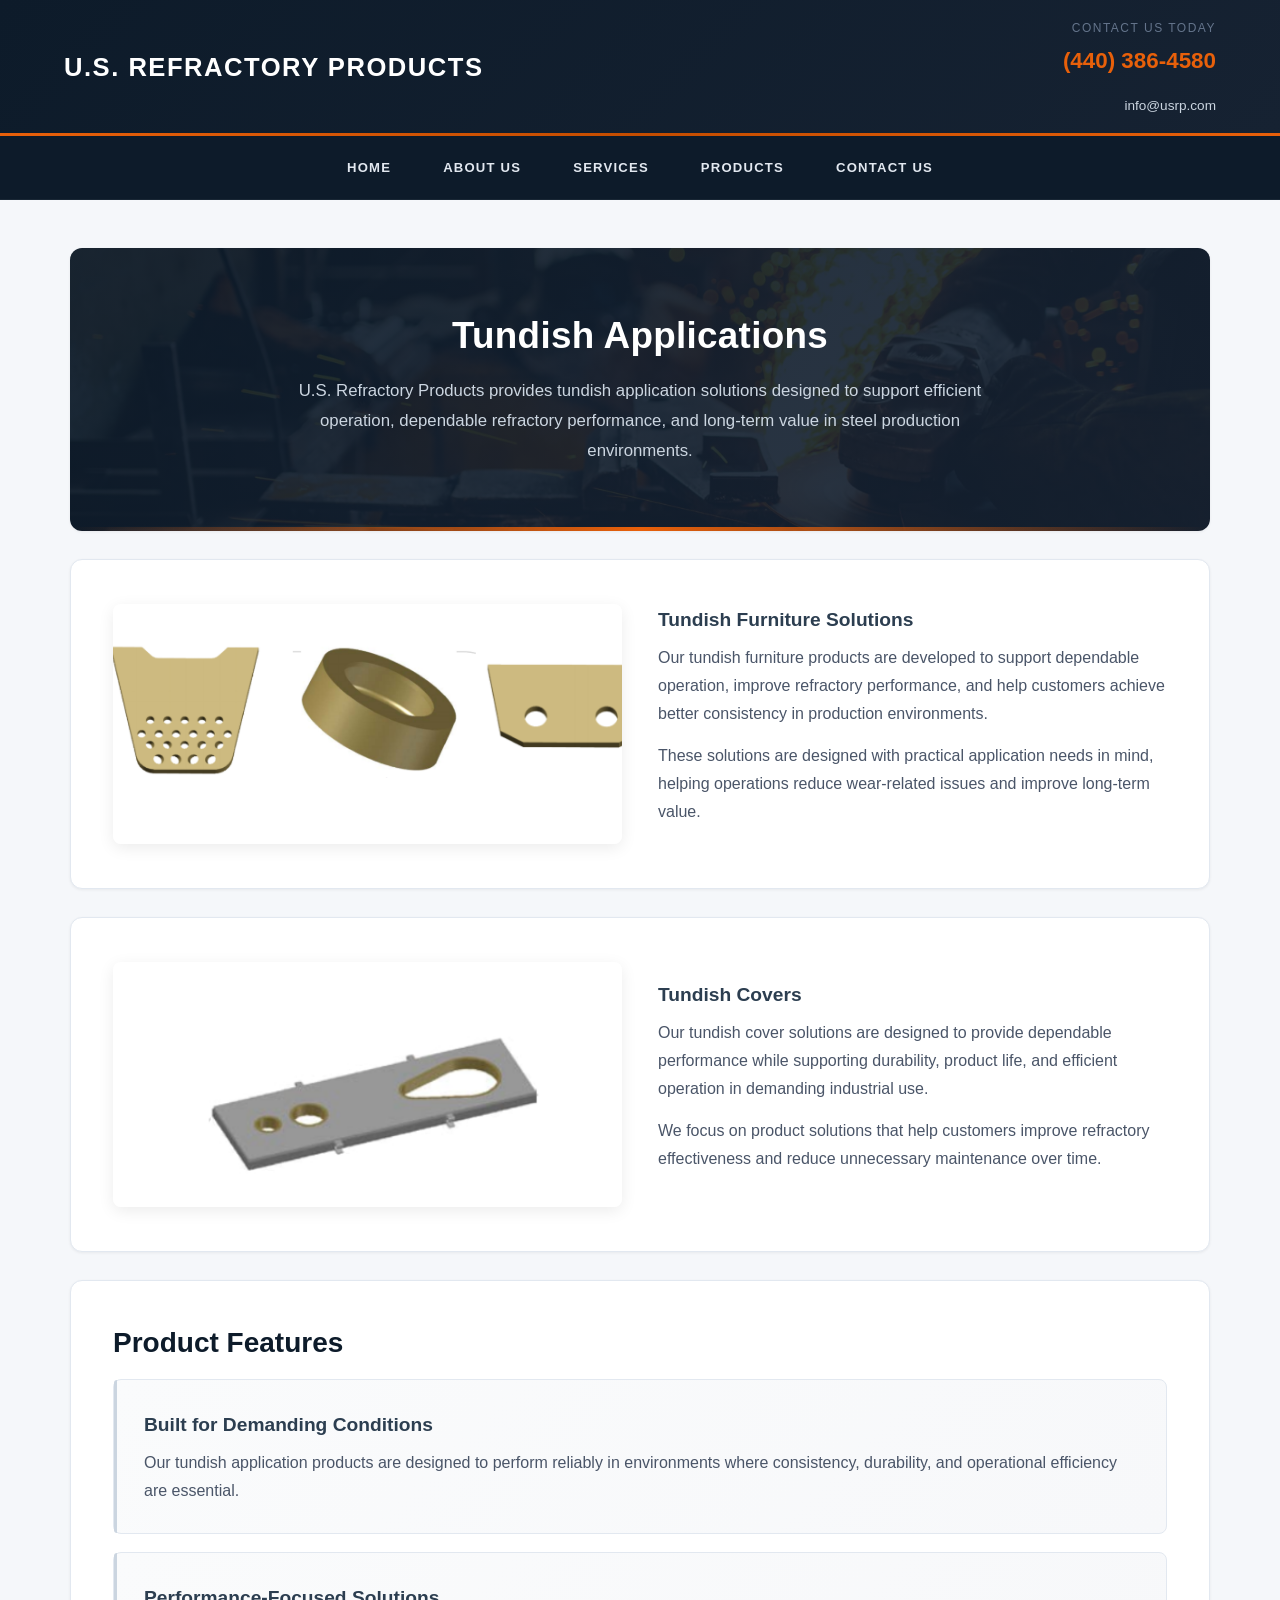
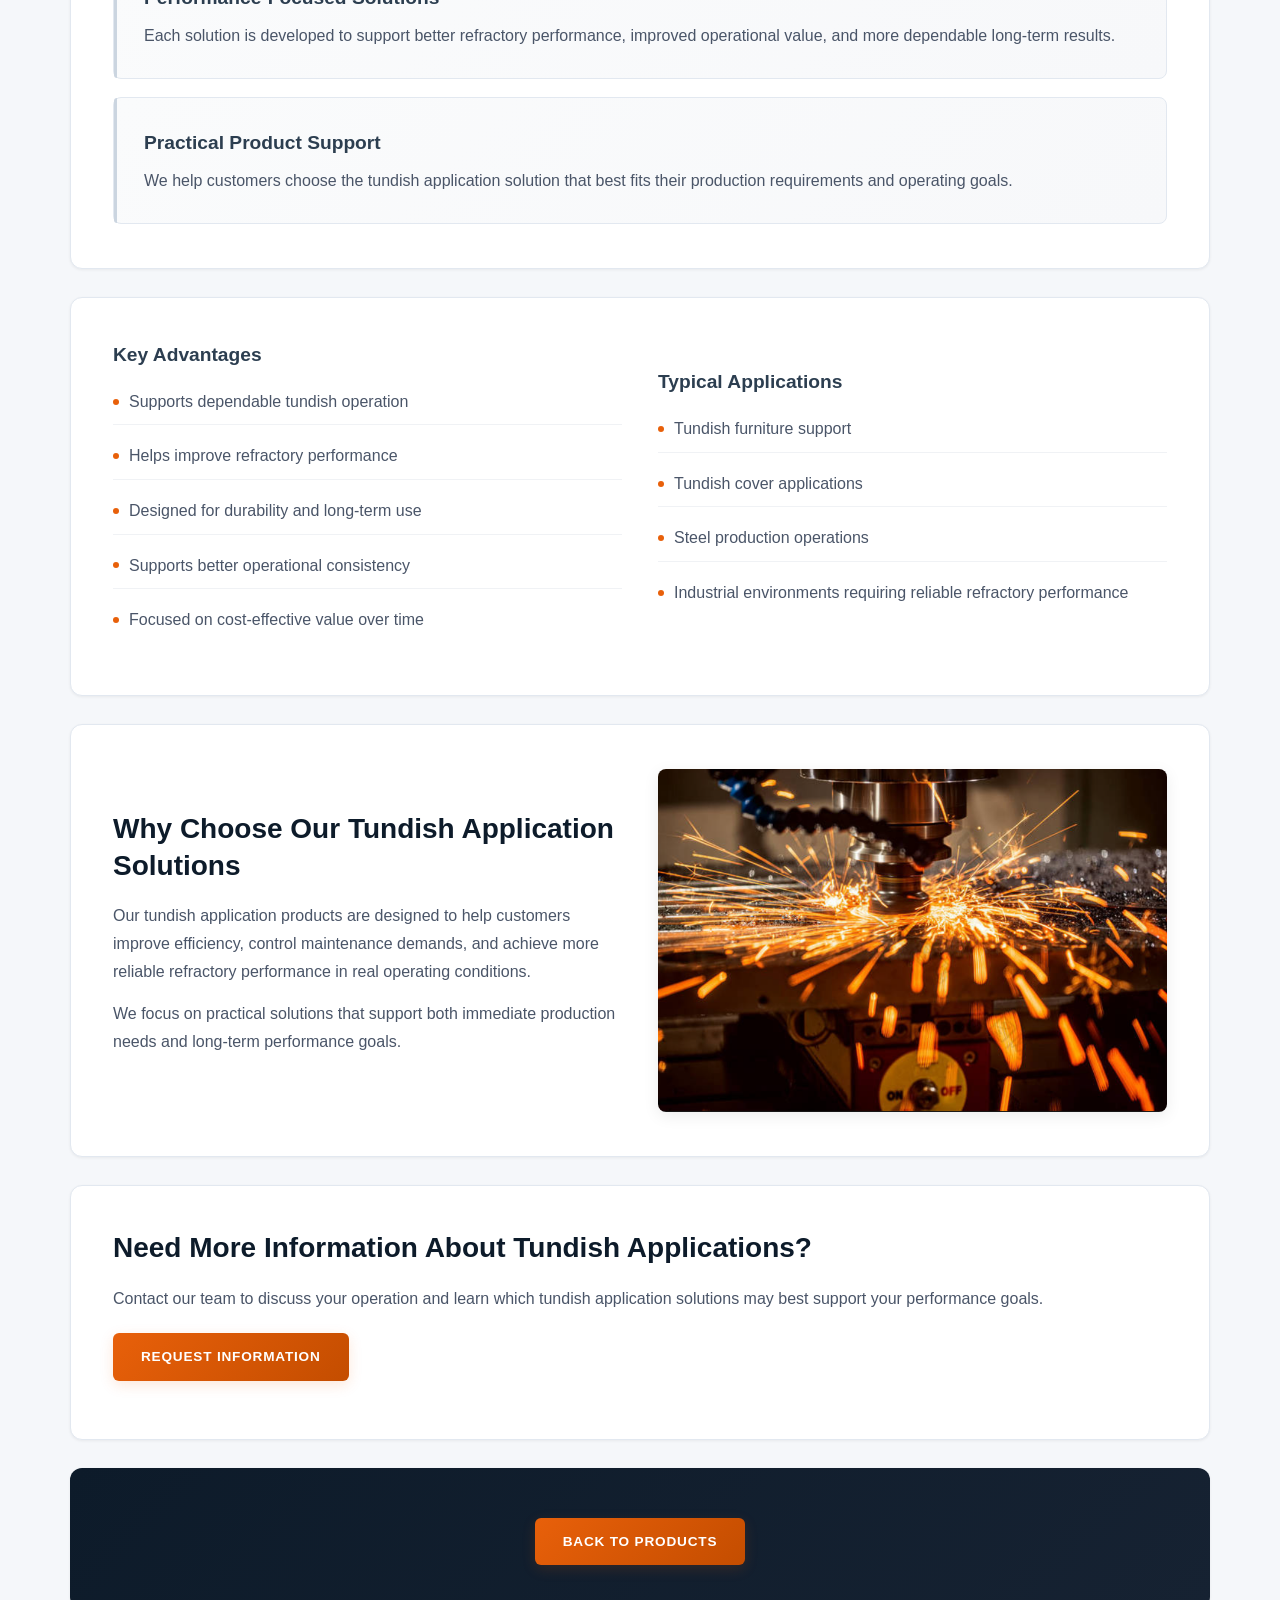
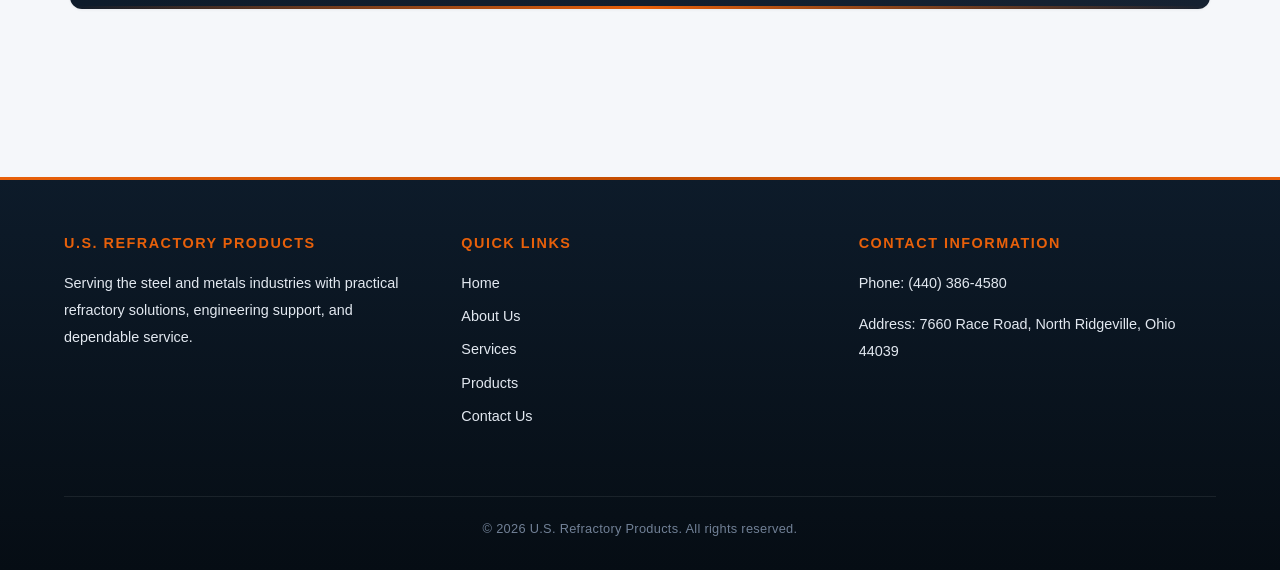
<file: html/tundish_applications.html>
<!DOCTYPE html>
<html lang="en">
<head>
    <meta charset="UTF-8">
    <meta name="viewport" content="width=device-width, initial-scale=1.0">
    <title>U.S. Refractory Products | Tundish Applications</title>
    <link rel="stylesheet" href="../CSS/style.css">
</head>
<body>

    <a class="skip-link" href="#main-content">Skip to main content</a>

    <header>
        <div>
            <h1>U.S. Refractory Products</h1>
        </div>

        <div>
            <p>Contact Us Today</p>
            <p>(440) 386-4580</p>
            <p>info@usrp.com</p>
        </div>
    </header>

    <nav>
        <ul>
            <li><a href="index.html">Home</a></li>
            <li><a href="about_us.html">About Us</a></li>
            <li><a href="services.html">Services</a></li>
            <li><a href="products.html">Products</a></li>
            <li><a href="contact_us.html">Contact Us</a></li>
        </ul>
    </nav>

    <main id="main-content">
        <section>
            <div>
                <h2>Tundish Applications</h2>
                <p>
                    U.S. Refractory Products provides tundish application solutions
                    designed to support efficient operation, dependable refractory
                    performance, and long-term value in steel production environments.
                </p>
            </div>
        </section>

        <section>
            <div>
                <img src="../pic/tundish_furniture.png" alt="Tundish furniture product illustration showing multiple refractory components">
            </div>

            <div>
                <h3>Tundish Furniture Solutions</h3>
                <p>
                    Our tundish furniture products are developed to support dependable
                    operation, improve refractory performance, and help customers
                    achieve better consistency in production environments.
                </p>
                <p>
                    These solutions are designed with practical application needs in mind,
                    helping operations reduce wear-related issues and improve long-term value.
                </p>
            </div>
        </section>

        <section>
            <div>
                <img src="../pic/tundish_covers.png" alt="Tundish cover product illustration showing a flat refractory component">
            </div>

            <div>
                <h3>Tundish Covers</h3>
                <p>
                    Our tundish cover solutions are designed to provide dependable
                    performance while supporting durability, product life, and
                    efficient operation in demanding industrial use.
                </p>
                <p>
                    We focus on product solutions that help customers improve refractory
                    effectiveness and reduce unnecessary maintenance over time.
                </p>
            </div>
        </section>

        <section>
            <h2>Product Features</h2>

            <article>
                <h3>Built for Demanding Conditions</h3>
                <p>
                    Our tundish application products are designed to perform reliably
                    in environments where consistency, durability, and operational
                    efficiency are essential.
                </p>
            </article>

            <article>
                <h3>Performance-Focused Solutions</h3>
                <p>
                    Each solution is developed to support better refractory performance,
                    improved operational value, and more dependable long-term results.
                </p>
            </article>

            <article>
                <h3>Practical Product Support</h3>
                <p>
                    We help customers choose the tundish application solution that best
                    fits their production requirements and operating goals.
                </p>
            </article>
        </section>

        <section>
            <div>
                <h3>Key Advantages</h3>
                <ul>
                    <li>Supports dependable tundish operation</li>
                    <li>Helps improve refractory performance</li>
                    <li>Designed for durability and long-term use</li>
                    <li>Supports better operational consistency</li>
                    <li>Focused on cost-effective value over time</li>
                </ul>
            </div>

            <div>
                <h3>Typical Applications</h3>
                <ul>
                    <li>Tundish furniture support</li>
                    <li>Tundish cover applications</li>
                    <li>Steel production operations</li>
                    <li>Industrial environments requiring reliable refractory performance</li>
                </ul>
            </div>
        </section>

        <section>
            <div>
                <h2>Why Choose Our Tundish Application Solutions</h2>
                <p>
                    Our tundish application products are designed to help customers
                    improve efficiency, control maintenance demands, and achieve
                    more reliable refractory performance in real operating conditions.
                </p>
                <p>
                    We focus on practical solutions that support both immediate
                    production needs and long-term performance goals.
                </p>
            </div>

            <div>
                <img src="../pic/industry_m.png" alt="Industrial metal processing machine creating bright sparks">
            </div>
        </section>

        <section>
            <h2>Need More Information About Tundish Applications?</h2>
            <p>
                Contact our team to discuss your operation and learn which tundish
                application solutions may best support your performance goals.
            </p>
            <p><a href="contact_us.html">Request Information</a></p>
        </section>

        <section>
            <p><a href="products.html">Back to Products</a></p>
        </section>
    </main>

    <footer>
        <section>
            <h3>U.S. Refractory Products</h3>
            <p>
                Serving the steel and metals industries with practical refractory
                solutions, engineering support, and dependable service.
            </p>
        </section>

        <section>
            <h3>Quick Links</h3>
            <ul>
                <li><a href="index.html">Home</a></li>
                <li><a href="about_us.html">About Us</a></li>
                <li><a href="services.html">Services</a></li>
                <li><a href="products.html">Products</a></li>
                <li><a href="contact_us.html">Contact Us</a></li>
            </ul>
        </section>

        <section>
            <h3>Contact Information</h3>
            <p>Phone: (440) 386-4580</p>
            <p>Address: 7660 Race Road, North Ridgeville, Ohio 44039</p>
        </section>

        <p>&copy; 2026 U.S. Refractory Products. All rights reserved.</p>
    </footer>

    <script src="../js/main.js"></script>
</body>
</html>
</file>
<file: CSS/style.css>
/* ============================================
   U.S. REFRACTORY PRODUCTS - MODERN INDUSTRIAL
   ============================================ */

/* Reset & Base */
* {
    margin: 0;
    padding: 0;
    box-sizing: border-box;
}

html {
    scroll-behavior: smooth;
}

:root {
    --dark-blue: #0d1b2a;
    --deep-blue: #060d14;
    --navy: #162232;
    --orange: #e8600a;
    --orange-dark: #c44d00;
    --orange-glow: rgba(232, 96, 10, 0.15);
    --steel: #2c3e50;
    --light-bg: #f5f7fa;
    --card-bg: #ffffff;
    --text-primary: #1a202c;
    --text-secondary: #4a5568;
    --text-muted: #718096;
    --white: #ffffff;
    --mid-gray: #cbd5e0;
    --border: #e2e8f0;
    --shadow-sm: 0 1px 3px rgba(0,0,0,0.06);
    --shadow-md: 0 4px 16px rgba(0,0,0,0.08);
    --shadow-lg: 0 10px 40px rgba(0,0,0,0.1);
    --radius: 12px;
    --radius-sm: 8px;
    --max-width: 1140px;
    --ease: cubic-bezier(0.4, 0, 0.2, 1);
}

body {
    font-family: 'Segoe UI', -apple-system, BlinkMacSystemFont, sans-serif;
    background-color: var(--light-bg);
    color: var(--text-primary);
    line-height: 1.7;
    font-size: 16px;
    overflow-x: hidden;
}

img {
    width: 100%;
    display: block;
    border-radius: var(--radius-sm);
}

a {
    text-decoration: none;
    color: inherit;
    transition: all 0.3s var(--ease);
}

ul {
    padding-left: 0;
    list-style: none;
}

/* ============================================
   HEADER
   ============================================ */
header {
    background: linear-gradient(135deg, var(--dark-blue) 0%, var(--navy) 100%);
    padding: 18px 5%;
    display: flex;
    justify-content: space-between;
    align-items: center;
    gap: 20px;
    flex-wrap: wrap;
    position: relative;
}

header::after {
    content: '';
    position: absolute;
    bottom: 0;
    left: 0;
    right: 0;
    height: 3px;
    background: linear-gradient(90deg, var(--orange), var(--orange-dark), var(--orange));
}

header h1 {
    font-size: 1.6rem;
    color: var(--white);
    letter-spacing: 1.5px;
    font-weight: 800;
    text-transform: uppercase;
    white-space: nowrap;
}

header > div:last-child {
    text-align: right;
}

header p:first-child {
    font-size: 0.75rem;
    color: #64748b;
    text-transform: uppercase;
    letter-spacing: 1.5px;
    margin-bottom: 2px;
}

header p:nth-child(2) {
    font-size: 1.4rem;
    font-weight: 700;
    color: var(--orange);
}

header p:last-child {
    font-size: 0.85rem;
    color: #cbd5e0;
    margin-bottom: 0;
}

/* ============================================
   NAVIGATION
   ============================================ */
nav {
    background-color: var(--dark-blue);
    padding: 0 5%;
    position: sticky;
    top: 0;
    z-index: 1000;
    backdrop-filter: blur(10px);
    border-bottom: 1px solid rgba(255,255,255,0.05);
}

nav ul {
    max-width: var(--max-width);
    margin: 0 auto;
    display: flex;
    justify-content: center;
    align-items: center;
    flex-wrap: wrap;
    gap: 4px;
    padding: 10px 0;
}

nav li {
    margin: 0;
}

nav a {
    color: #e2e8f0;
    font-size: 0.82rem;
    font-weight: 600;
    text-transform: uppercase;
    letter-spacing: 1.2px;
    padding: 11px 24px;
    border-radius: 6px;
    display: block;
    position: relative;
    overflow: hidden;
}

nav a::before {
    content: '';
    position: absolute;
    bottom: 0;
    left: 50%;
    width: 0;
    height: 2px;
    background: var(--orange);
    transition: all 0.3s var(--ease);
    transform: translateX(-50%);
}

nav a:hover {
    color: #fff;
    background: rgba(232, 96, 10, 0.1);
}

nav a:hover::before {
    width: 60%;
}

/* ============================================
   MAIN LAYOUT
   ============================================ */
main {
    width: min(92%, var(--max-width));
    margin: 0 auto;
    padding: 48px 0 80px;
}

/* Scroll animation base */
main > section {
    background-color: var(--card-bg);
    margin-bottom: 28px;
    padding: 44px 42px;
    border-radius: var(--radius);
    box-shadow: var(--shadow-sm);
    border: 1px solid var(--border);
    transition: all 0.4s var(--ease);
    opacity: 0;
    transform: translateY(20px);
}

main > section.visible {
    opacity: 1;
    transform: translateY(0);
}

main > section:hover {
    box-shadow: var(--shadow-md);
    transform: translateY(-2px);
}

main > section.visible:hover {
    transform: translateY(-2px);
}

/* ============================================
   HERO SECTION (first on each page)
   ============================================ */
main > section:first-of-type {
    background: linear-gradient(135deg, rgba(13, 27, 42, 0.93), rgba(22, 34, 50, 0.9)),
        url("../pic/grinding-machine.jpg") center/cover no-repeat;
    color: #fff;
    text-align: center;
    padding: 64px 40px;
    border: none;
    position: relative;
    overflow: hidden;
}

main > section:first-of-type::after {
    content: '';
    position: absolute;
    bottom: 0;
    left: 0;
    right: 0;
    height: 4px;
    background: linear-gradient(90deg, transparent, var(--orange), transparent);
}

main > section:first-of-type:hover {
    transform: none;
    box-shadow: var(--shadow-lg);
}

main > section:first-of-type.visible:hover {
    transform: none;
}

main > section:first-of-type h2 {
    font-size: 2.3rem;
    margin-bottom: 16px;
    color: #fff;
    font-weight: 800;
    letter-spacing: 0.3px;
}

main > section:first-of-type p {
    max-width: 700px;
    margin: 0 auto;
    color: #cbd5e0;
    font-size: 1.05rem;
    line-height: 1.8;
}

/* ============================================
   TYPOGRAPHY
   ============================================ */
h2 {
    font-size: 1.75rem;
    color: var(--dark-blue);
    margin-bottom: 18px;
    line-height: 1.3;
    font-weight: 700;
    position: relative;
}

h3 {
    font-size: 1.2rem;
    color: var(--steel);
    margin-bottom: 10px;
    line-height: 1.4;
    font-weight: 700;
}

p {
    color: var(--text-secondary);
    margin-bottom: 14px;
    line-height: 1.75;
}

li {
    color: var(--text-secondary);
    margin-bottom: 8px;
    line-height: 1.6;
}

/* ============================================
   CTA BUTTONS (only last <p> links in articles/sections that contain button text)
   ============================================ */
article p:last-child a,
main > section:last-of-type p a,
main > section > p:last-child a {
    display: inline-block;
    background: linear-gradient(135deg, var(--orange), var(--orange-dark));
    color: #fff;
    padding: 12px 28px;
    border-radius: 6px;
    font-weight: 600;
    font-size: 0.85rem;
    text-transform: uppercase;
    letter-spacing: 0.8px;
    box-shadow: 0 4px 14px var(--orange-glow);
    transition: all 0.3s var(--ease);
    margin-top: 6px;
}

article p:last-child a:hover,
main > section:last-of-type p a:hover,
main > section > p:last-child a:hover {
    transform: translateY(-2px);
    box-shadow: 0 6px 20px rgba(232, 96, 10, 0.35);
    background: linear-gradient(135deg, var(--orange-dark), var(--orange));
}

/* ============================================
   TWO-COLUMN GRID SECTIONS
   ============================================ */
main > section > div + div,
main > section > div:first-child:last-child {
    position: relative;
}

main > section:has(> div + div) {
    display: grid;
    grid-template-columns: 1fr 1fr;
    gap: 36px;
    align-items: center;
}

/* ============================================
   ARTICLE CARDS
   ============================================ */
section article {
    background: linear-gradient(135deg, #fafbfc, #f7f8fa);
    border: 1px solid var(--border);
    border-radius: var(--radius-sm);
    padding: 28px 30px;
    margin-top: 18px;
    transition: all 0.3s var(--ease);
    position: relative;
}

section article::before {
    content: '';
    position: absolute;
    left: 0;
    top: 0;
    bottom: 0;
    width: 3px;
    background: var(--mid-gray);
    border-radius: 3px 0 0 3px;
    transition: all 0.3s var(--ease);
}

section article:hover {
    box-shadow: var(--shadow-md);
    transform: translateX(4px);
}

section article:hover::before {
    background: var(--orange);
    width: 4px;
}

section article:first-of-type {
    margin-top: 12px;
}

/* Product page article cards with image + text */
section article div:first-child {
    margin-bottom: 16px;
}

section article img {
    background-color: #fff;
    padding: 12px;
    border: 1px solid #f0f0f0;
    border-radius: var(--radius-sm);
}

section article p:last-child {
    margin-bottom: 0;
}

/* ============================================
   LISTS (product categories, etc.) — NOT buttons
   ============================================ */
section ul {
    margin-top: 10px;
    padding-left: 0;
}

section ul li {
    padding: 10px 0;
    border-bottom: 1px solid #f0f2f5;
    position: relative;
    padding-left: 16px;
}

section ul li::before {
    content: '';
    position: absolute;
    left: 0;
    top: 50%;
    transform: translateY(-50%);
    width: 6px;
    height: 6px;
    background: var(--orange);
    border-radius: 50%;
}

section ul li:last-child {
    border-bottom: none;
}

section ul li a {
    color: var(--text-primary);
    font-weight: 600;
    display: inline-block;
    background: none;
    padding: 0;
    box-shadow: none;
    text-transform: none;
    font-size: 1rem;
    letter-spacing: 0;
}

section ul li a:hover {
    color: var(--orange);
    transform: translateX(4px);
    box-shadow: none;
}

/* ============================================
   CONTACT FORM
   ============================================ */
form {
    margin-top: 24px;
}

form > div {
    margin-bottom: 20px;
}

label {
    display: inline-block;
    font-weight: 600;
    color: var(--dark-blue);
    margin-bottom: 6px;
    font-size: 0.85rem;
    text-transform: uppercase;
    letter-spacing: 0.5px;
}

input,
textarea {
    width: 100%;
    padding: 14px 16px;
    border: 1px solid var(--border);
    border-radius: var(--radius-sm);
    font-size: 1rem;
    font-family: inherit;
    color: var(--text-primary);
    background-color: #fafbfc;
    transition: all 0.3s var(--ease);
}

input:focus,
textarea:focus {
    outline: none;
    border-color: var(--orange);
    box-shadow: 0 0 0 3px var(--orange-glow);
    background-color: #fff;
}

textarea {
    resize: vertical;
    min-height: 160px;
}

button {
    background: linear-gradient(135deg, var(--orange), var(--orange-dark));
    color: #fff;
    border: none;
    padding: 14px 34px;
    border-radius: 6px;
    font-size: 0.9rem;
    font-weight: 700;
    cursor: pointer;
    transition: all 0.3s var(--ease);
    text-transform: uppercase;
    letter-spacing: 0.8px;
    box-shadow: 0 4px 14px var(--orange-glow);
}

button:hover {
    transform: translateY(-2px);
    box-shadow: 0 6px 20px rgba(232, 96, 10, 0.35);
}

/* ============================================
   FOOTER
   ============================================ */
footer {
    background: linear-gradient(180deg, var(--dark-blue), var(--deep-blue));
    color: #fff;
    padding: 56px 5% 28px;
    margin-top: 60px;
    position: relative;
    display: grid;
    grid-template-columns: repeat(3, 1fr);
    gap: 40px;
}

footer::before {
    content: '';
    position: absolute;
    top: 0;
    left: 0;
    right: 0;
    height: 3px;
    background: linear-gradient(90deg, var(--orange), var(--orange-dark), var(--orange));
}

footer section {
    background: none;
    box-shadow: none;
    padding: 0;
    margin: 0;
    border: none;
    opacity: 1;
    transform: none;
}

footer section:hover {
    box-shadow: none;
    transform: none;
}

footer h3 {
    color: var(--orange);
    margin-bottom: 16px;
    font-size: 0.9rem;
    text-transform: uppercase;
    letter-spacing: 1.5px;
}

footer p,
footer li {
    color: #e2e8f0;
    font-size: 0.9rem;
    line-height: 1.9;
}

footer ul {
    padding-left: 0;
    list-style: none;
}

footer li,
footer section ul li {
    margin-bottom: 6px;
    padding: 0 !important;
    border: none !important;
    border-bottom: none !important;
}

footer li::before,
footer section ul li::before {
    display: none !important;
}

footer section ul li a,
footer li a {
    color: #e2e8f0 !important;
    font-weight: 400;
    font-size: 0.9rem;
    display: inline;
    background: none !important;
    padding: 0 !important;
    box-shadow: none !important;
    text-transform: none;
    letter-spacing: 0;
    transition: all 0.2s ease;
}

footer section ul li a:hover,
footer li a:hover {
    color: var(--orange) !important;
    padding-left: 4px !important;
    transform: none;
    box-shadow: none !important;
}

footer > p {
    grid-column: 1 / -1;
    text-align: center;
    margin-top: 20px;
    padding-top: 20px;
    border-top: 1px solid rgba(255, 255, 255, 0.08);
    color: #718096;
    margin-bottom: 0;
    font-size: 0.8rem;
    letter-spacing: 0.3px;
}

/* ============================================
   IMAGES IN TWO-COL SECTIONS
   ============================================ */
main > section > div img {
    min-height: 240px;
    object-fit: cover;
    border-radius: var(--radius-sm);
    box-shadow: var(--shadow-md);
    transition: all 0.4s var(--ease);
}

main > section > div img:hover {
    transform: scale(1.02);
    box-shadow: var(--shadow-lg);
}

/* ============================================
   CTA (LAST) SECTION
   ============================================ */
main > section:last-of-type {
    text-align: center;
    background: linear-gradient(135deg, var(--dark-blue), var(--navy));
    color: #fff;
    border: none;
    position: relative;
    overflow: hidden;
}

main > section:last-of-type::after {
    content: '';
    position: absolute;
    bottom: 0;
    left: 0;
    right: 0;
    height: 3px;
    background: linear-gradient(90deg, transparent, var(--orange), transparent);
}

main > section:last-of-type:hover {
    transform: translateY(-2px);
}

main > section:last-of-type.visible:hover {
    transform: translateY(-2px);
}

main > section:last-of-type h2,
main > section:last-of-type h3 {
    color: #fff;
}

main > section:last-of-type p {
    color: #e2e8f0;
}

main > section:last-of-type p:last-child {
    margin-bottom: 0;
}

/* When last section is a grid (e.g. products page), left-align text */
main > section:last-of-type:has(> div + div) {
    text-align: left;
}

main > section:last-of-type li {
    color: #cbd5e0;
}

/* ============================================
   PRODUCT PAGE IMAGE CONTAINERS
   ============================================ */
main > section:nth-of-type(3) article div:first-child {
    height: 240px;
    display: flex;
    align-items: center;
    justify-content: center;
    background: linear-gradient(135deg, #f8f9fa, #f0f2f5);
    border: 1px solid #e8ecf0;
    border-radius: var(--radius-sm);
    overflow: hidden;
    padding: 16px;
}

main > section:nth-of-type(3) article img {
    width: auto;
    max-width: 100%;
    max-height: 180px;
    object-fit: contain;
    padding: 0;
    border: none;
    background: none;
    margin: 0 auto;
}

/* Products page cards */
section article h3 {
    margin-top: 4px;
}

/* Back to products link - only in standalone sections (sub-product pages), not last section */
main > section:not(:last-of-type) > p:has(> a[href="products.html"]) a {
    background: linear-gradient(135deg, var(--navy), var(--steel));
    box-shadow: 0 4px 14px rgba(13, 27, 42, 0.2);
}

main > section:not(:last-of-type) > p:has(> a[href="products.html"]) a:hover {
    background: linear-gradient(135deg, var(--steel), var(--navy));
    box-shadow: 0 6px 20px rgba(13, 27, 42, 0.3);
}

/* ============================================
   ACCESSIBILITY
   ============================================ */
.skip-link {
    position: absolute;
    left: 16px;
    top: -60px;
    background-color: var(--orange);
    color: #fff;
    padding: 12px 18px;
    border-radius: 6px;
    font-weight: 700;
    z-index: 2000;
}

.skip-link:focus {
    top: 16px;
}

a:focus-visible,
button:focus-visible,
input:focus-visible,
textarea:focus-visible {
    outline: 3px solid var(--orange);
    outline-offset: 3px;
}

/* ============================================
   RESPONSIVE
   ============================================ */
@media (max-width: 992px) {
    header {
        flex-direction: column;
        align-items: flex-start;
    }

    header > div:last-child {
        text-align: left;
    }

    main > section:has(> div + div) {
        grid-template-columns: 1fr;
    }

    footer {
        grid-template-columns: 1fr;
        gap: 30px;
    }

    nav ul {
        gap: 2px;
    }

    main > section:first-of-type h2 {
        font-size: 1.9rem;
    }
}

@media (max-width: 768px) {
    nav ul {
        flex-direction: column;
        gap: 4px;
        padding: 12px 0;
    }

    nav a {
        width: 100%;
        text-align: center;
        padding: 10px 16px;
    }

    main {
        width: 94%;
        padding-top: 28px;
    }

    main > section {
        padding: 28px 24px;
    }

    main > section:first-of-type {
        padding: 42px 22px;
    }

    main > section:first-of-type h2 {
        font-size: 1.6rem;
    }

    h2 {
        font-size: 1.4rem;
    }

    h3 {
        font-size: 1.1rem;
    }

    header h1 {
        font-size: 1.3rem;
    }

    header p:nth-child(2) {
        font-size: 1.2rem;
    }
}
</file>
